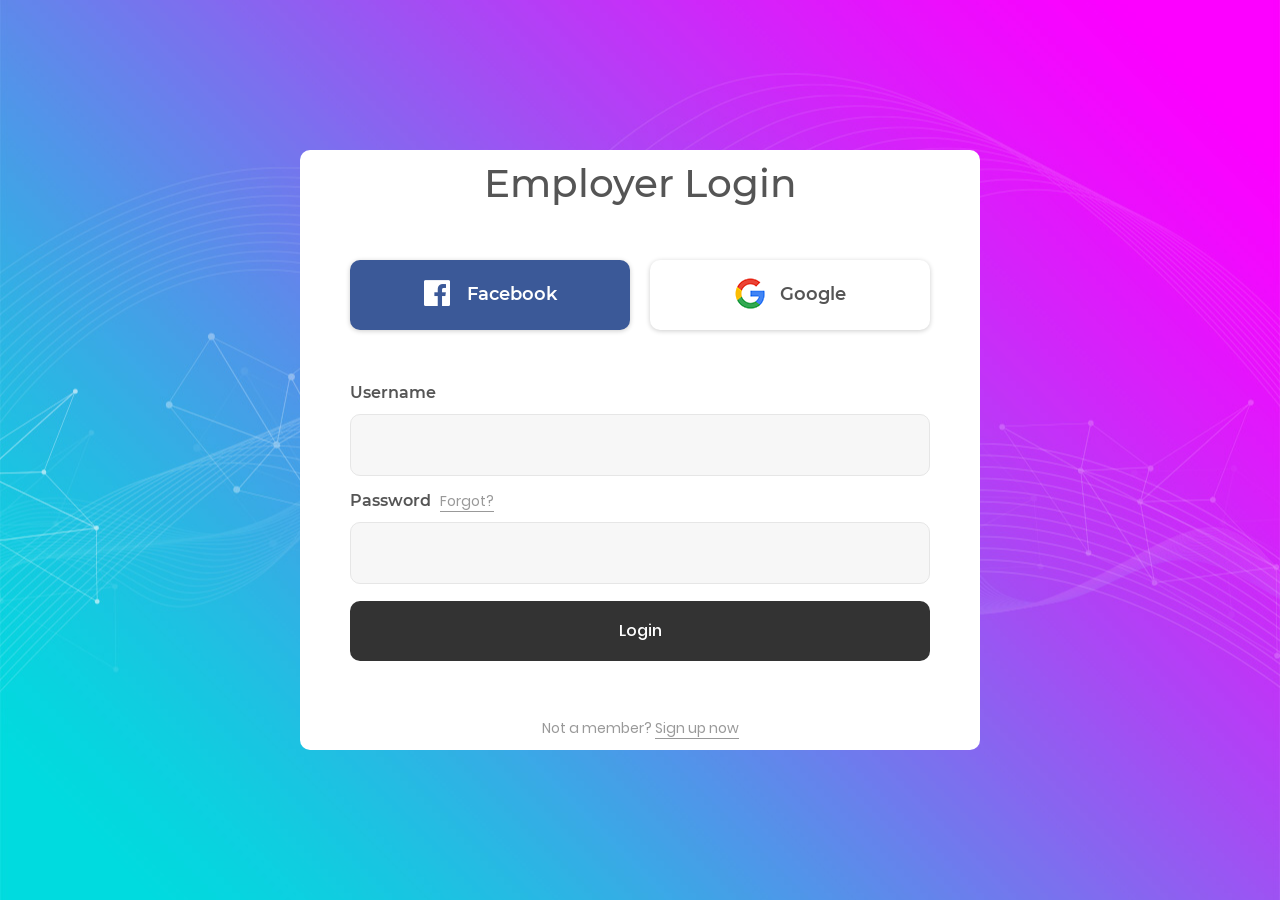
<file: recruiter_login.html>
<!DOCTYPE html>
<html lang="en">

<head>
  <title>Job Seeker Login</title>
  <meta charset="UTF-8">
  <meta name="viewport" content="width=device-width, initial-scale=1">
  <link rel="icon" type="image/png" href="Login/images/icons/favicon.ico" />
  
  <link rel="stylesheet" type="text/css" href="Login/vendor/bootstrap/css/bootstrap.min.css">
  
  <link rel="stylesheet" type="text/css" href="Login/fonts/font-awesome-4.7.0/css/font-awesome.min.css">
  
  <link rel="stylesheet" type="text/css" href="Login/fonts/Linearicons-Free-v1.0.0/icon-font.min.css">
  
  <link rel="stylesheet" type="text/css" href="Login/vendor/animate/animate.css">
  
  <link rel="stylesheet" type="text/css" href="Login/vendor/css-hamburgers/hamburgers.min.css">
  
  <link rel="stylesheet" type="text/css" href="Login/vendor/animsition/css/animsition.min.css">
  
  <link rel="stylesheet" type="text/css" href="Login/vendor/select2/select2.min.css">
  
  <link rel="stylesheet" type="text/css" href="Login/vendor/daterangepicker/daterangepicker.css">
  
  <link rel="stylesheet" type="text/css" href="Login/css/util.css">

  <link rel="stylesheet" type="text/css" href="Login/css/main.css">
  
</head>

<body>

  <div class="limiter">
    <div class="container-login100" style="background-image: url('Login/images/bg-01.jpg');">
      <div class="wrap-login100 p-l-50 p-r-50 p-t-10 p-b-10">
        <form class="login100-form validate-form flex-sb flex-w" action=index.html>
          <span class="login100-form-title p-b-53">
            Employer Login
          </span>

          <a href="#" class="btn-face m-b-20">
            <i class="fa fa-facebook-official"></i>
            Facebook
          </a>

          <a href="#" class="btn-google m-b-20">
            <img src="Login/images/icons/icon-google.png" alt="GOOGLE">
            Google
          </a>

          <div class="p-t-31 p-b-9">
            <span class="txt1">
              Username
            </span>
          </div>
          <div class="wrap-input100 validate-input" data-validate="Username is required">
            <input class="input100" type="text" name="username">
            <span class="focus-input100"></span>
          </div>

          <div class="p-t-13 p-b-9">
            <span class="txt1">
              Password
            </span>

            <a href="#" class="txt2 bo1 m-l-5">
              Forgot?
            </a>
          </div>
          <div class="wrap-input100 validate-input" data-validate="Password is required">
            <input class="input100" type="password" name="pass">
            <span class="focus-input100"></span>
          </div>

          <div class="container-login100-form-btn m-t-17">

            <button class="login100-form-btn">
              Login
            </button>

          </div>

          <div class="w-full text-center p-t-55">
            <span class="txt2">
              Not a member?
            </span>

            <a href="recruiter_signup.html" class="txt2 bo1">
              Sign up now
            </a>
          </div>
        </form>
      </div>
    </div>
  </div>


  <div id="dropDownSelect1"></div>

  <!--===============================================================================================-->
  <script src="Login/vendor/jquery/jquery-3.2.1.min.js"></script>
  <!--===============================================================================================-->
  <script src="Login/vendor/animsition/js/animsition.min.js"></script>
  <!--===============================================================================================-->
  <script src="Login/vendor/bootstrap/js/popper.js"></script>
  <script src="Login/vendor/bootstrap/js/bootstrap.min.js"></script>
  <!--===============================================================================================-->
  <script src="Login/vendor/select2/select2.min.js"></script>
  <!--===============================================================================================-->
  <script src="Login/vendor/daterangepicker/moment.min.js"></script>
  <script src="Login/vendor/daterangepicker/daterangepicker.js"></script>
  <!--===============================================================================================-->
  <script src="Login/vendor/countdowntime/countdowntime.js"></script>
  <!--===============================================================================================-->
  <script src="Login/js/main.js"></script>

</body>

</html>
</file>
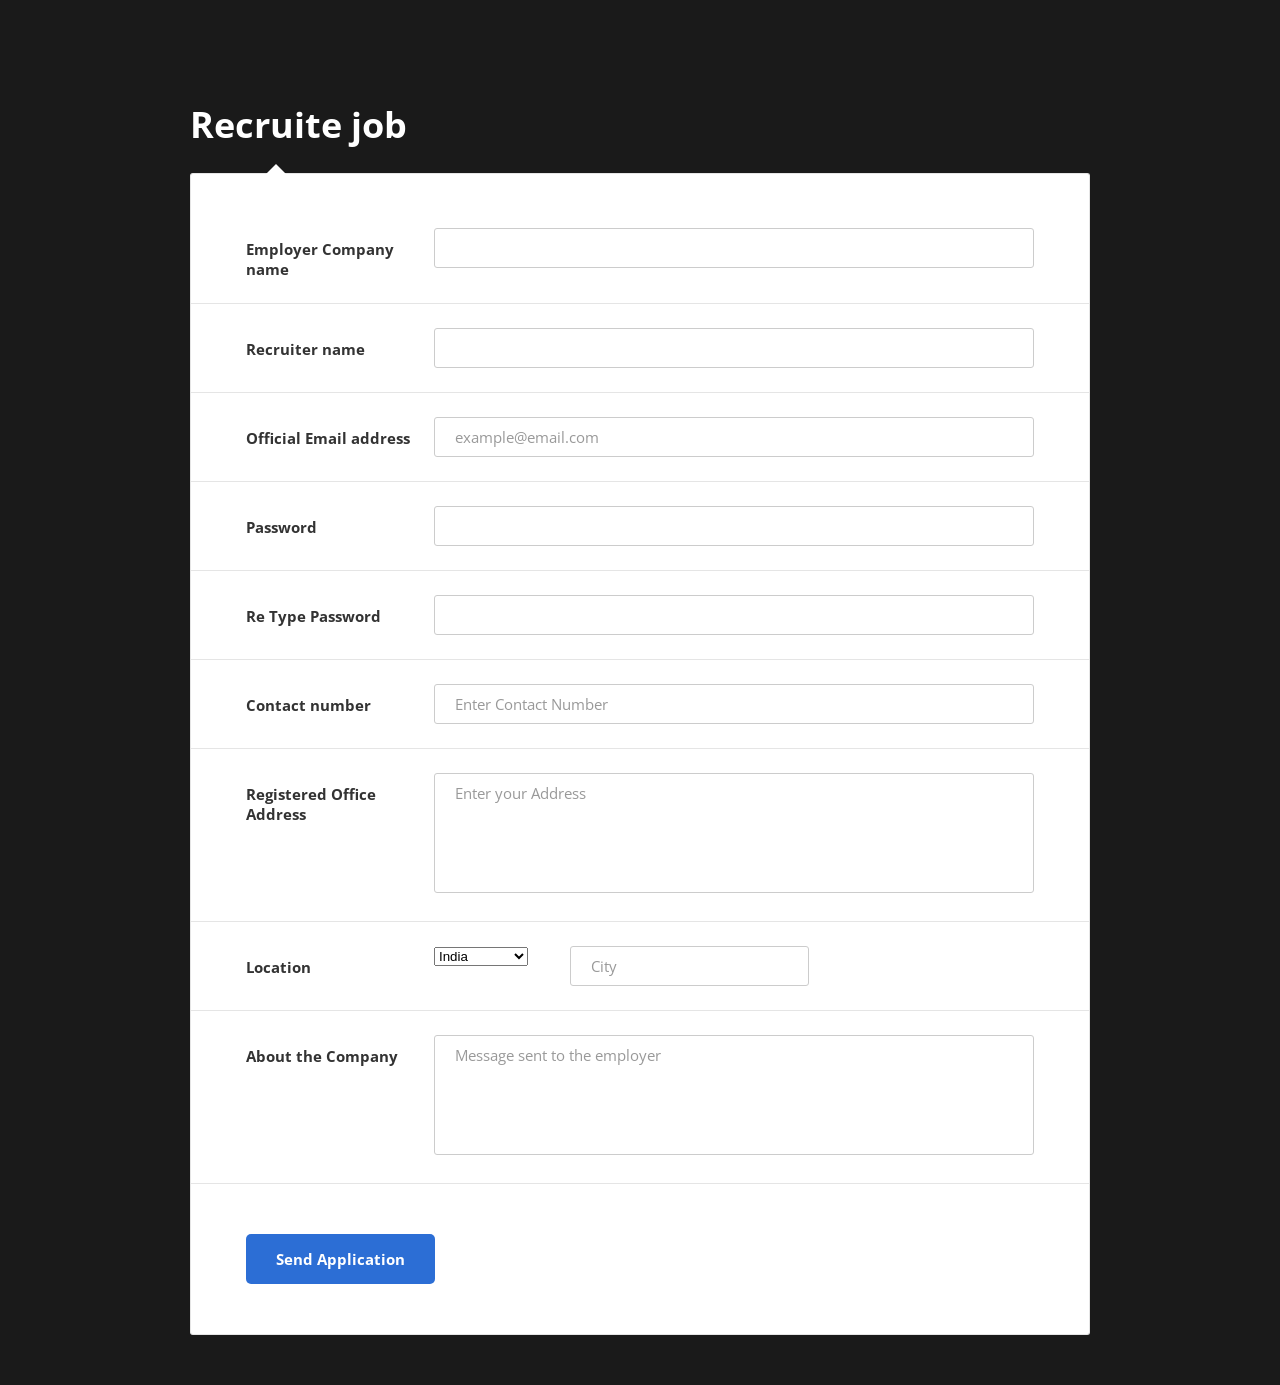
<file: recruiter_signup.html>
<!DOCTYPE html>
<html lang="en">

<head>
  <!-- Required meta tags-->
  <meta charset="UTF-8">
  <meta name="viewport" content="width=device-width, initial-scale=1, shrink-to-fit=no">
  <meta name="description" content="Workociti">
  <meta name="author" content="Workociti">
  <meta name="keywords" content="Workociti">

  <!-- Title Page-->
  <title>Employer Signup</title>

  <!-- Font special for pages-->
  <link href="https://fonts.googleapis.com/css?family=Open+Sans:300,300i,400,400i,600,600i,700,700i,800,800i" rel="stylesheet">

  <!-- Main CSS-->
  <link href="signup/css/main.css" rel="stylesheet" media="all">
</head>

<body>
  <div class="page-wrapper bg-dark p-t-100 p-b-50">
    <div class="wrapper wrapper--w900">
      <div class="card card-6">
        <div class="card-heading">
          <h2 class="title">Recruite job</h2>
        </div>
        <div class="card-body">
          <form method="POST">

            <!--Employer name-->
            <div class="form-row">
              <div class="name">Employer Company name</div>
              <div class="value">
                <input class="input--style-6" type="text" name="full_name">
              </div>
            </div>

            <!--Recruiter name-->
            <div class="form-row">
              <div class="name">Recruiter name</div>
              <div class="value">
                <input class="input--style-6" type="text" name="full_name">
              </div>
            </div>

            <!--email-->
            <div class="form-row">
              <div class="name">Official Email address</div>
              <div class="value">
                <div class="input-group">
                  <input class="input--style-6" type="email" name="email" placeholder="example@email.com" required>
                </div>
              </div>
            </div>

            <!--Password-->
            <div class="form-row">
              <div class="name">Password</div>
              <div class="value">
                <div class="input-group">
                  <input class="input--style-6" type="password" name="pass" id="password" placeholder="">
                </div>
              </div>
            </div>

            <!--Confirm Password-->
            <div class="form-row">
              <div class="name">Re Type Password</div>
              <div class="value">
                <div class="input-group">
                  <input class="input--style-6" type="password" name="repass" id="confirm_password" onkeyup="validatePassword();" placeholder="">
                </div>
              </div>
            </div>


            <!--Contact-->
            <div class="form-row">
              <div class="name">Contact number</div>
              <div class="value">
                <input class="input--style-6" type="tel" name="contact" placeholder="Enter Contact Number">
              </div>
            </div>


            <!--Current Address-->
            <div class="form-row">
              <div class="name">Registered Office Address</div>
              <div class="value">
                <div class="input-group">
                  <textarea class="textarea--style-6" name="address" placeholder="Enter your Address"></textarea>
                </div>
              </div>
            </div>


            <!--location-->
            <div class="form-row">
              <div class="name col-lg-2">Location</div>
              <div class="default-select" id="default-select">

                <select class="col-lg-6">
                  <option value="1">India</option>
                  <option value="1">Poland</option>
                  <option value="1">New Zeland</option>
                  <option value="1">Australia</option>

                </select>
              </div>
              <pre>     </pre>

              <div class="col-lg-4">
                <input class="input--style-6" type="text" name="city" placeholder="City">

              </div>
            </div>



            <div class="form-row">
              <div class="name">About the Company</div>
              <div class="value">
                <div class="input-group">
                  <textarea class="textarea--style-6" name="message" placeholder="Message sent to the employer"></textarea>
                </div>
              </div>
            </div>

          </form>
        </div>
        <div class="card-footer">
          <button class="btn btn--radius-2 btn--blue-2" type="submit">Send Application</button>
        </div>
      </div>
    </div>
  </div>

  <!-- Jquery JS-->
  <script src="signup/vendor/jquery/jquery.min.js"></script>

  <!--confirm password-->
  <script>
    var password = document.getElementById("password"),
      confirm_password = document.getElementById("confirm_password");

    function validatePassword() {
      if (password.value != confirm_password.value) {
        confirm_password.setCustomValidity("Passwords Don't Match");
      } else {
        confirm_password.setCustomValidity('');
      }
    }
  </script>

  <!-- Main JS-->
  <script src="signup/js/global.js"></script>

</body>

</html>
<!-- end document-->
</file>
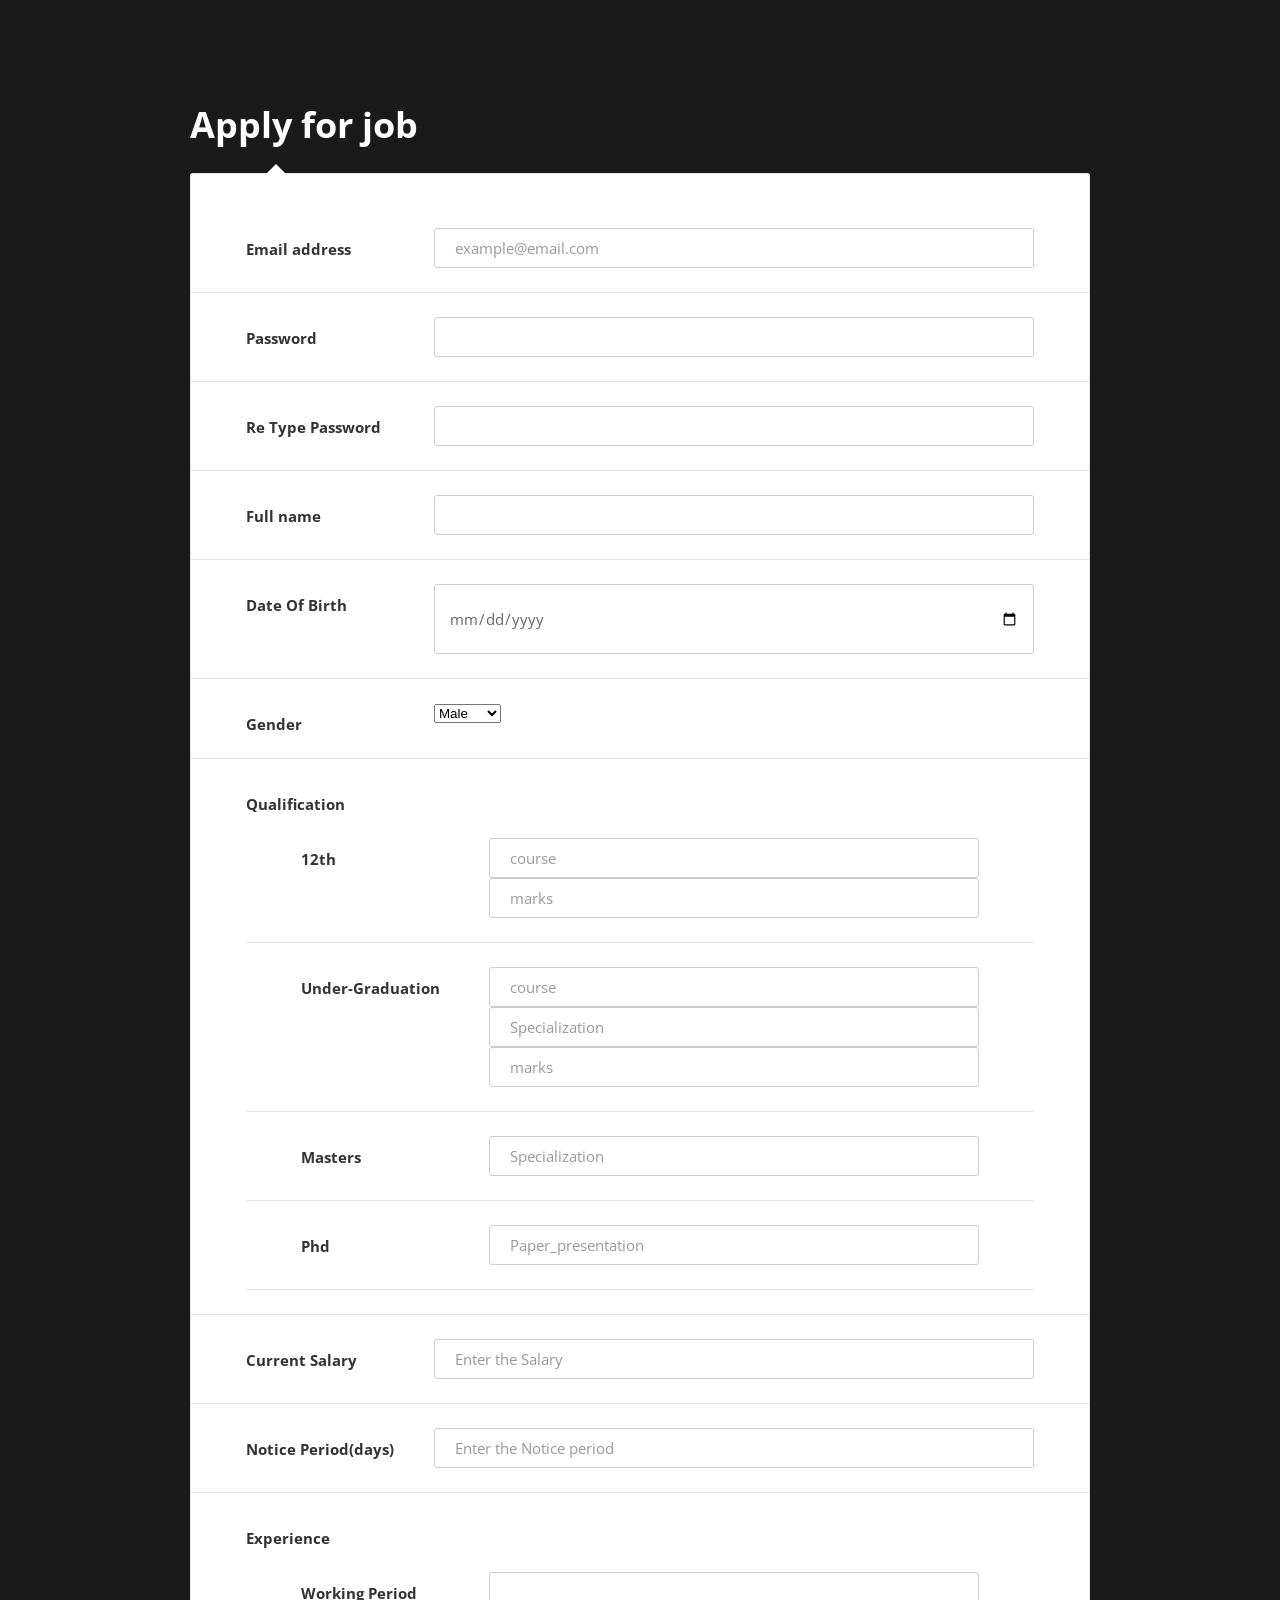
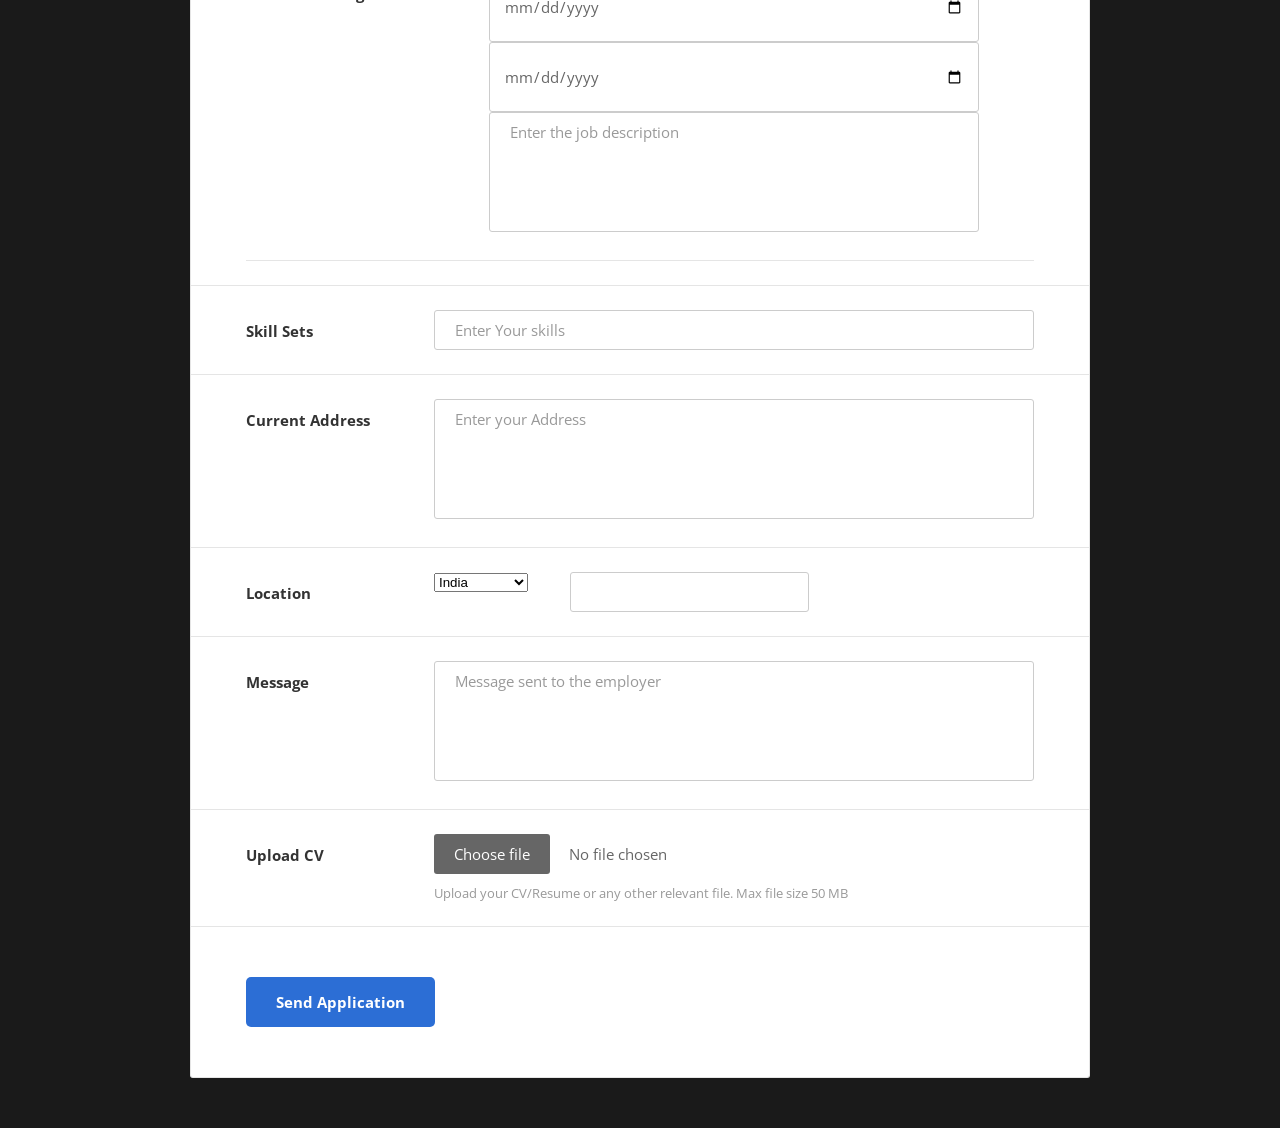
<file: user_signup.html>
<!DOCTYPE html>
<html lang="en">

<head>
  <!-- Required meta tags-->
  <meta charset="UTF-8">
  <meta name="viewport" content="width=device-width, initial-scale=1, shrink-to-fit=no">
  <meta name="description" content="Workociti">
  <meta name="author" content="Workociti">
  <meta name="keywords" content="Workociti">

  <!-- Title Page-->
  <title>Signup</title>

  <!-- Font special for pages-->
  <link href="https://fonts.googleapis.com/css?family=Open+Sans:300,300i,400,400i,600,600i,700,700i,800,800i" rel="stylesheet">

  <!-- Main CSS-->
  <link href="signup/css/main.css" rel="stylesheet" media="all">
</head>

<body>
  <div class="page-wrapper bg-dark p-t-100 p-b-50">
    <div class="wrapper wrapper--w900">
      <div class="card card-6">
        <div class="card-heading">
          <h2 class="title">Apply for job</h2>
        </div>
        <div class="card-body">
          <form method="POST">




            <!--email-->
            <div class="form-row">
              <div class="name">Email address</div>
              <div class="value">
                <div class="input-group">
                  <input class="input--style-6" type="email" name="email" placeholder="example@email.com" required>
                </div>
              </div>
            </div>

            <!--Password-->
            <div class="form-row">
              <div class="name">Password</div>
              <div class="value">
                <div class="input-group">
                  <input class="input--style-6" type="password" name="pass" id="password" placeholder="">
                </div>
              </div>
            </div>

            <!--Confirm Password-->
            <div class="form-row">
              <div class="name">Re Type Password</div>
              <div class="value">
                <div class="input-group">
                  <input class="input--style-6" type="password" name="repass" id="confirm_password" onkeyup="validatePassword();" placeholder="">
                </div>
              </div>
            </div>

            <!--name-->
            <div class="form-row">
              <div class="name">Full name</div>
              <div class="value">
                <input class="input--style-6" type="text" name="full_name">
              </div>
            </div>

            <!--DOB-->
            <div class="form-row">
              <div class="name">Date Of Birth</div>
              <div class="value">
                <input class="input--style-6" type="date" name="dob">
              </div>
            </div>

            <!--gender-->
            <div class="form-row">
              <div class="name col-lg-2">Gender</div>
              <div class="default-select" id="default-select">

                <select class="col-lg-10">
                  <option value="1">Male</option>
                  <option value="1">Female</option>
                </select>
              </div>
            </div>


            <div class="form-row">
              <div class="name">Qualification</div>
              <!--Qualification-->

              <div>
                <div class=" form-row">
                  <div class="name">12th</div>
                  <div class="value">
                    <input class="input--style-6" type="text" name="course" placeholder="course">
                    <input class="input--style-6" type="number" name="marks" placeholder="marks">
                  </div>
                </div>
                <div>
                  <div class=" form-row">
                    <div class="name">Under-Graduation</div>
                    <div class="value">
                      <input class="input--style-6" type="text" name="course" placeholder="course">
                      <input class="input--style-6" type="text" name="Specialization" placeholder="Specialization">
                      <input class="input--style-6" type="number" name="marks" placeholder="marks">
                    </div>
                  </div>
                </div>
                <div class=" form-row">
                  <div class="name">Masters</div>
                  <div class="value">
                    <input class="input--style-6" type="text" name="splecialization" placeholder="Specialization">
                    <!--  <input class="input-style-6" type="number" name="marks" placeholder="marks">-->
                  </div>
                </div>

                <div class=" form-row">
                  <div class="name">Phd</div>
                  <div class="value">
                    <input class="input--style-6" type="text" name="paper" placeholder="Paper_presentation">
                    <!--  <input class="input-style-6" type="number" name="marks" placeholder="marks">-->
                  </div>
                </div>
              </div>
            </div>
            <!--end of Qualification-->

            <!--Salary-->
            <div class="form-row">
              <div class="name">Current Salary</div>
              <div class="value">
                <div class="input-group">
                  <input class="input--style-6" name="Salary" type="number" placeholder="Enter the Salary"></input>
                </div>
              </div>
            </div>

            <!--Notice period-->
            <div class="form-row">
              <div class="name">Notice Period(days)</div>
              <div class="value">
                <div class="input-group">
                  <input class="input--style-6" name="notice" type="number" placeholder="Enter the Notice period"></input>
                </div>
              </div>
            </div>

            <div class="form-row">
              <div class="name">Experience</div>
              <!--experience-->

              <div>
                <div class=" form-row">
                  <div class="name">Working Period</div>
                  <div class="value">

                    <input class="input--style-6" type="date" name="from">

                    <input class="input--style-6" type="date" name="to">
                    <textarea class="textarea--style-6" name="job_description" placeholder="Enter the job description"></textarea>





                  </div>
                </div>



              </div>

            </div>
            <!--Skill Sets-->
            <div class="form-row">
              <div class="name">Skill Sets</div>
              <div class="value">
                <input class="input--style-6" type="text" name="skill" placeholder="Enter Your skills">
              </div>
            </div>


            <!--Current Address-->
            <div class="form-row">
              <div class="name">Current Address</div>
              <div class="value">
                <div class="input-group">
                  <textarea class="textarea--style-6" name="address" placeholder="Enter your Address"></textarea>
                </div>
              </div>
            </div>


            <!--location-->
            <div class="form-row">
              <div class="name col-lg-2">Location</div>
              <div class="default-select" id="default-select">

                <select class="col-lg-6">
                  <option value="1">India</option>
                  <option value="1">Poland</option>
                  <option value="1">New Zeland</option>
                  <option value="1">Australia</option>

                </select>
              </div>
              <pre>     </pre>

              <div class="col-lg-4">
                <input class="input--style-6" type="text" name="city">

              </div>
            </div>



            <div class="form-row">
              <div class="name">Message</div>
              <div class="value">
                <div class="input-group">
                  <textarea class="textarea--style-6" name="message" placeholder="Message sent to the employer"></textarea>
                </div>
              </div>
            </div>
            <div class="form-row">
              <div class="name">Upload CV</div>
              <div class="value">
                <div class="input-group js-input-file">
                  <input class="input-file" type="file" name="file_cv" id="file">
                  <label class="label--file" for="file">Choose file</label>
                  <span class="input-file__info">No file chosen</span>
                </div>
                <div class="label--desc">Upload your CV/Resume or any other relevant file. Max file size 50 MB</div>
              </div>
            </div>
          </form>
        </div>
        <div class="card-footer">
          <button class="btn btn--radius-2 btn--blue-2" type="submit">Send Application</button>
        </div>
      </div>
    </div>
  </div>

  <!-- Jquery JS-->
  <script src="signup/vendor/jquery/jquery.min.js"></script>

  <!--confirm password-->
  <script>
    var password = document.getElementById("password"),
      confirm_password = document.getElementById("confirm_password");

    function validatePassword() {
      if (password.value != confirm_password.value) {
        confirm_password.setCustomValidity("Passwords Don't Match");
      } else {
        confirm_password.setCustomValidity('');
      }
    }
  </script>

  <!-- Main JS-->
  <script src="signup/js/global.js"></script>

</body>

</html>
<!-- end document-->
</file>
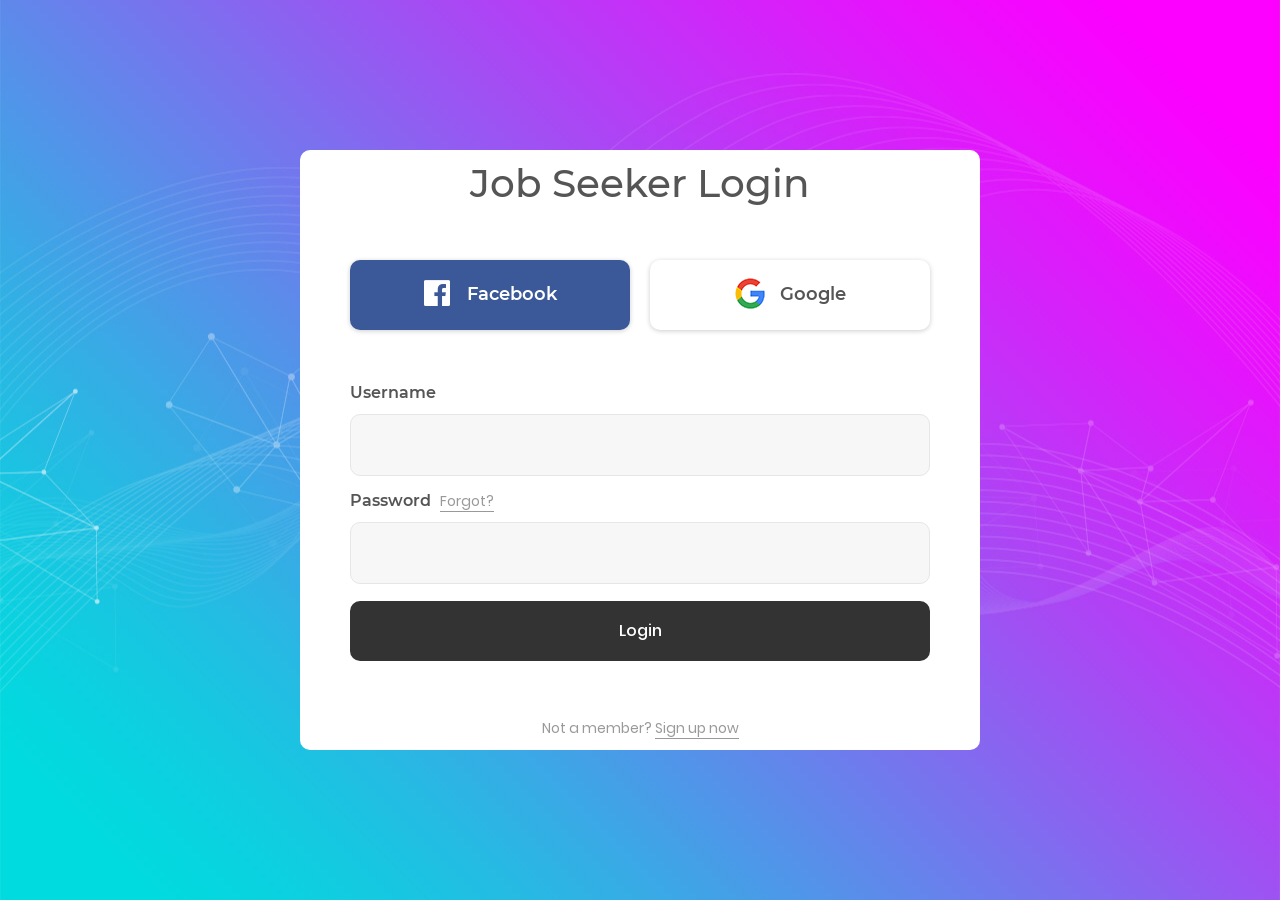
<file: userlogin.html>
<!DOCTYPE html>
<html lang="en">

<head>
	<title>Job Seeker Login</title>
	<meta charset="UTF-8">
	<meta name="viewport" content="width=device-width, initial-scale=1">
	<!--===============================================================================================-->
	<link rel="icon" type="image/png" href="Login/images/icons/favicon.ico" />
	<!--===============================================================================================-->
	<link rel="stylesheet" type="text/css" href="Login/vendor/bootstrap/css/bootstrap.min.css">
	<!--===============================================================================================-->
	<link rel="stylesheet" type="text/css" href="Login/fonts/font-awesome-4.7.0/css/font-awesome.min.css">
	<!--===============================================================================================-->
	<link rel="stylesheet" type="text/css" href="Login/fonts/Linearicons-Free-v1.0.0/icon-font.min.css">
	<!--===============================================================================================-->
	<link rel="stylesheet" type="text/css" href="Login/vendor/animate/animate.css">
	<!--===============================================================================================-->
	<link rel="stylesheet" type="text/css" href="Login/vendor/css-hamburgers/hamburgers.min.css">
	<!--===============================================================================================-->
	<link rel="stylesheet" type="text/css" href="Login/vendor/animsition/css/animsition.min.css">
	<!--===============================================================================================-->
	<link rel="stylesheet" type="text/css" href="Login/vendor/select2/select2.min.css">
	<!--===============================================================================================-->
	<link rel="stylesheet" type="text/css" href="Login/vendor/daterangepicker/daterangepicker.css">
	<!--===============================================================================================-->
	<link rel="stylesheet" type="text/css" href="Login/css/util.css">
	<link rel="stylesheet" type="text/css" href="Login/css/main.css">
	<!--===============================================================================================-->
</head>

<body>

	<div class="limiter">
		<div class="container-login100" style="background-image: url('Login/images/bg-01.jpg');">
			<div class="wrap-login100 p-l-50 p-r-50 p-t-10 p-b-10">
				<form class="login100-form validate-form flex-sb flex-w" action=index.html>
					<span class="login100-form-title p-b-53">
						Job Seeker Login
					</span>

					<a href="#" class="btn-face m-b-20">
						<i class="fa fa-facebook-official"></i>
						Facebook
					</a>

					<a href="#" class="btn-google m-b-20">
						<img src="Login/images/icons/icon-google.png" alt="GOOGLE">
						Google
					</a>

					<div class="p-t-31 p-b-9">
						<span class="txt1">
							Username
						</span>
					</div>
					<div class="wrap-input100 validate-input" data-validate="Username is required">
						<input class="input100" type="text" name="username">
						<span class="focus-input100"></span>
					</div>

					<div class="p-t-13 p-b-9">
						<span class="txt1">
							Password
						</span>

						<a href="#" class="txt2 bo1 m-l-5">
							Forgot?
						</a>
					</div>
					<div class="wrap-input100 validate-input" data-validate="Password is required">
						<input class="input100" type="password" name="pass">
						<span class="focus-input100"></span>
					</div>

					<div class="container-login100-form-btn m-t-17">

						<button class="login100-form-btn">
							Login
						</button>

					</div>

					<div class="w-full text-center p-t-55">
						<span class="txt2">
							Not a member?
						</span>

						<a href="user_signup.html" class="txt2 bo1">
							Sign up now
						</a>
					</div>
				</form>
			</div>
		</div>
	</div>


	<div id="dropDownSelect1"></div>

	<!--===============================================================================================-->
	<script src="Login/vendor/jquery/jquery-3.2.1.min.js"></script>
	<!--===============================================================================================-->
	<script src="Login/vendor/animsition/js/animsition.min.js"></script>
	<!--===============================================================================================-->
	<script src="Login/vendor/bootstrap/js/popper.js"></script>
	<script src="Login/vendor/bootstrap/js/bootstrap.min.js"></script>
	<!--===============================================================================================-->
	<script src="Login/vendor/select2/select2.min.js"></script>
	<!--===============================================================================================-->
	<script src="Login/vendor/daterangepicker/moment.min.js"></script>
	<script src="Login/vendor/daterangepicker/daterangepicker.js"></script>
	<!--===============================================================================================-->
	<script src="Login/vendor/countdowntime/countdowntime.js"></script>
	<!--===============================================================================================-->
	<script src="Login/js/main.js"></script>

</body>

</html>
</file>
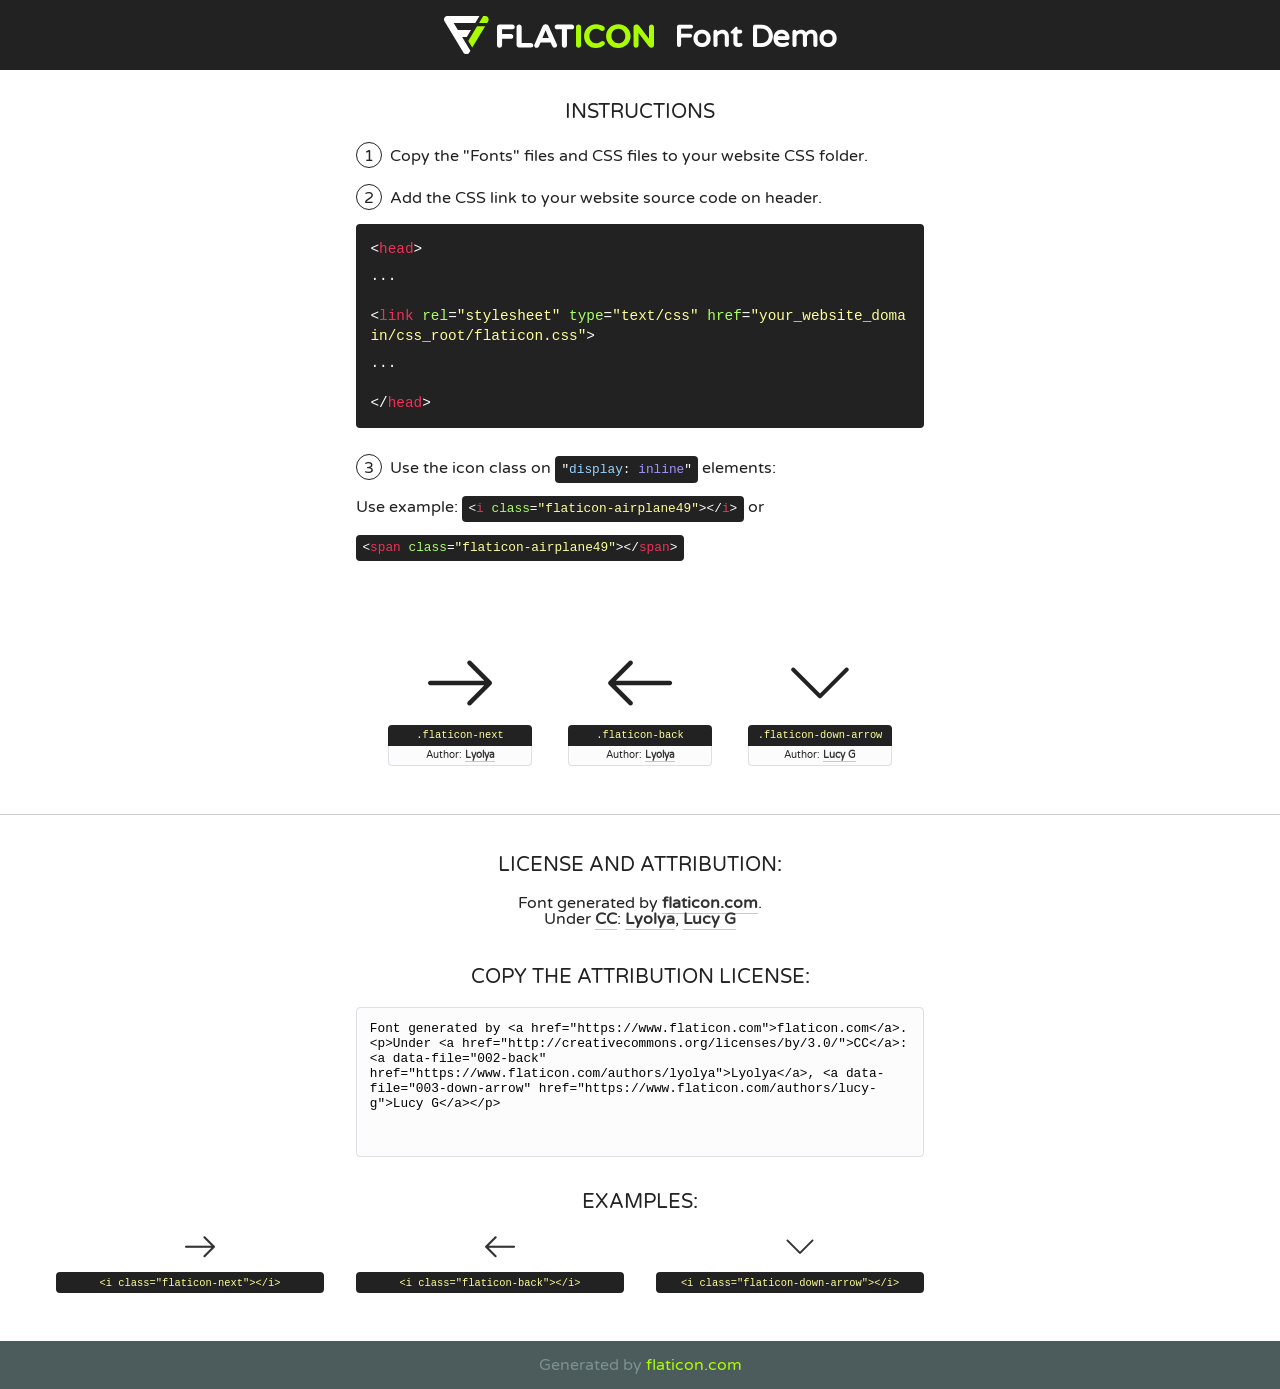
<file: assets/fonts/flat-icon/flaticon.html>
<!DOCTYPE html>
<!--
  Flaticon icon font: Flaticon
  Creation date: 18/12/2018 12:08
-->
<html>
<!DOCTYPE html>
<html>

<head>
    <title>Flaticon WebFont</title>
    <link href="http://fonts.googleapis.com/css?family=Varela+Round" rel="stylesheet" type="text/css" />
    <link rel="stylesheet" type="text/css" href="flaticon.css">
    <meta charset="UTF-8">
    <style>
    html, body, div, span, applet, object, iframe,
    h1, h2, h3, h4, h5, h6, p, blockquote, pre,
    a, abbr, acronym, address, big, cite, code,
    del, dfn, em, img, ins, kbd, q, s, samp,
    small, strike, strong, sub, sup, tt, var,
    b, u, i, center,
    dl, dt, dd, ol, ul, li,
    fieldset, form, label, legend,
    table, caption, tbody, tfoot, thead, tr, th, td,
    article, aside, canvas, details, embed, 
    figure, figcaption, footer, header, hgroup, 
    menu, nav, output, ruby, section, summary,
    time, mark, audio, video {
        margin: 0;
        padding: 0;
        border: 0;
        font-size: 100%;
        font: inherit;
        vertical-align: baseline;
    }
    /* HTML5 display-role reset for older browsers */
    article, aside, details, figcaption, figure, 
    footer, header, hgroup, menu, nav, section {
        display: block;
    }
    body {
        line-height: 1;
    }
    ol, ul {
        list-style: none;
    }
    blockquote, q {
        quotes: none;
    }
    blockquote:before, blockquote:after,
    q:before, q:after {
        content: '';
        content: none;
    }
    table {
        border-collapse: collapse;
        border-spacing: 0;
    }
    body {
        font-family: 'Varela Round', Helvetica, Arial, sans-serif;
        font-size: 16px;
        color: #222;
    }
    a {
        color: #333;
        border-bottom: 1px solid #a9fd00;
        font-weight: bold;
        text-decoration: none;
    }
    * {
        -moz-box-sizing: border-box;
        -webkit-box-sizing: border-box;
        box-sizing: border-box;
        margin: 0;
        padding: 0;
    }
    [class^="flaticon-"]:before, [class*=" flaticon-"]:before, [class^="flaticon-"]:after, [class*=" flaticon-"]:after {
        font-family: Flaticon;
        font-size: 30px;
        font-style: normal;
        margin-left: 20px;
        color: #333;
    }
    .wrapper {
        max-width: 600px;
        margin: auto;
        padding: 0 1em;
    }
    .title {
        font-size: 1.25em;
        text-align: center;
        margin-bottom: 1em;
        text-transform: uppercase;
    }
    header {
        text-align: center;
        background-color: #222;
        color: #fff;
        padding: 1em;
    }
    header .logo {
        width: 210px;
        height: 38px;
        display: inline-block;
        vertical-align: middle;
        margin-right: 1em;
        border: none;
    }
    header strong {
        font-size: 1.95em;
        font-weight: bold;
        vertical-align: middle;
        margin-top: 5px;
        display: inline-block;
    }
    .demo {
        margin: 2em auto;
        line-height: 1.25em;
    }
    .demo ul li {
        margin-bottom: 1em;
    }
    .demo ul li .num {
        color: #222;
        border-radius: 20px;
        display: inline-block;
        width: 26px;
        padding: 3px;
        height: 26px;
        text-align: center;
        margin-right: 0.5em;
        border: 1px solid #222;
    }
    .demo ul li code {
        background-color: #222;
        border-radius: 4px;
        padding: 0.25em 0.5em;
        display: inline-block;
        color: #fff;
        font-family: Consolas,Monaco,Lucida Console,Liberation Mono,DejaVu Sans Mono,Bitstream Vera Sans Mono,Courier New, monospace;
        font-weight: lighter;
        margin-top: 1em;
        font-size: 0.8em;
        word-break: break-all;
    }
    .demo ul li code.big {
        padding: 1em;
        font-size: 0.9em;
    }
    .demo ul li code .red {
        color: #EF3159;
    }
    .demo ul li code .green {
        color: #ACFF65;
    }
    .demo ul li code .yellow {
        color: #FFFF99;
    }
    .demo ul li code .blue {
        color: #99D3FF;
    }
    .demo ul li code .purple {
        color: #A295FF;
    }
    .demo ul li code .dots {
        margin-top: 0.5em;
        display: block;
    }
    #glyphs {
        border-bottom: 1px solid #ccc;
        padding: 2em 0;
        text-align: center;
    }
    .glyph {
        display: inline-block;
        width: 9em;
        margin: 1em;
        text-align: center;
        vertical-align: top;
        background: #FFF;
    }
    .glyph .glyph-icon {
        padding: 10px;
        display: block;
        font-family:"Flaticon";
        font-size: 64px;
        line-height: 1;
    }
    .glyph .glyph-icon:before {
        font-size: 64px;
        color: #222;
        margin-left: 0;
    }
    .class-name {
        font-size: 0.65em;
        background-color: #222;
        color: #fff;
        border-radius: 4px 4px 0 0;
        padding: 0.5em;
        color: #FFFF99;
        font-family: Consolas,Monaco,Lucida Console,Liberation Mono,DejaVu Sans Mono,Bitstream Vera Sans Mono,Courier New, monospace;
    }
    .author-name {
        font-size: 0.6em;
        background-color: #fcfcfd;
        border: 1px solid #DEDEE4;
        border-top: 0;
        border-radius: 0 0 4px 4px;
        padding: 0.5em;
    }
    .class-name:last-child {
        font-size: 10px;
        color:#888;
    }
    .class-name:last-child a {
        font-size: 10px;
        color:#555;
    }
    .class-name:last-child a:hover {
        color:#a9fd00;
    }
    .glyph > input {
        display: block;
        width: 100px;
        margin: 5px auto;
        text-align: center;
        font-size: 12px;
        cursor: text;
    }
    .glyph > input.icon-input {
        font-family:"Flaticon";
        font-size: 16px;
        margin-bottom: 10px;
    }
    .attribution .title {
        margin-top: 2em;
    }
    .attribution textarea {
        background-color: #fcfcfd;
        padding: 1em;
        border: none;
        box-shadow: none;
        border: 1px solid #DEDEE4;
        border-radius: 4px;
        resize: none;
        width: 100%;
        height: 150px;
        font-size: 0.8em;
        font-family: Consolas,Monaco,Lucida Console,Liberation Mono,DejaVu Sans Mono,Bitstream Vera Sans Mono,Courier New, monospace;
        -webkit-appearance: none;
    }
    .iconsuse {
        margin: 2em auto;
        text-align: center;
        max-width: 1200px;
    }
    .iconsuse:after {
        content: '';
        display: table;
        clear: both;
    }
    .iconsuse .image {
        float: left;
        width: 25%;
        padding: 0 1em;
    }
    .iconsuse .image p {
        margin-bottom: 1em;
    }
    .iconsuse .image span {
        display: block;
        font-size: 0.65em;
        background-color: #222;
        color: #fff;
        border-radius: 4px;
        padding: 0.5em;
        color: #FFFF99;
        margin-top: 1em;
        font-family: Consolas,Monaco,Lucida Console,Liberation Mono,DejaVu Sans Mono,Bitstream Vera Sans Mono,Courier New, monospace;
    }
    #footer {
        text-align: center;
        background-color: #4C5B5C;
        color: #7c9192;
        padding: 1em;
    }
    #footer a {
        border: none;
        color: #a9fd00;
        font-weight: normal;
    }
    @media (max-width: 960px) {
        .iconsuse .image {
            width: 50%;
        }
    }
    @media (max-width: 560px) {
        .iconsuse .image {
            width: 100%;
        }
    }
    </style>
</head>

<body class="characters-off">

    <header>
        <a href="https://www.flaticon.com" target="_blank" class="logo">
            <svg version="1.1" xmlns="http://www.w3.org/2000/svg" xmlns:xlink="http://www.w3.org/1999/xlink" xmlns:a="http://ns.adobe.com/AdobeSVGViewerExtensions/3.0/" viewBox="0 0 560.875 102.036" enable-background="new 0 0 560.875 102.036" xml:space="preserve">
                <defs>
                </defs>
                <g>
                    <g class="letters">
                        <path fill="#ffffff" d="M141.596,29.675c0-3.777,2.985-6.767,6.764-6.767h34.438c3.426,0,6.15,2.728,6.15,6.15
                        c0,3.43-2.724,6.149-6.15,6.149h-27.674v13.091h23.719c3.429,0,6.151,2.724,6.151,6.15c0,3.43-2.723,6.149-6.151,6.149h-23.719
                        v17.574c0,3.773-2.986,6.761-6.764,6.761c-3.779,0-6.764-2.989-6.764-6.761V29.675z"></path>
                        <path fill="#ffffff" d="M193.844,29.149c0-3.781,2.985-6.767,6.764-6.767c3.776,0,6.763,2.985,6.763,6.767v42.957h25.039
                        c3.426,0,6.149,2.726,6.149,6.153c0,3.425-2.723,6.15-6.149,6.15h-31.802c-3.779,0-6.764-2.986-6.764-6.768V29.149z"></path>
                        <path fill="#ffffff" d="M241.891,75.71l21.438-48.407c1.492-3.341,4.215-5.357,7.906-5.357h0.792
                        c3.686,0,6.323,2.017,7.815,5.357l21.439,48.407c0.436,0.967,0.701,1.845,0.701,2.723c0,3.602-2.809,6.501-6.414,6.501
                        c-3.161,0-5.269-1.845-6.499-4.655l-4.132-9.661h-27.059l-4.301,10.102c-1.144,2.631-3.426,4.214-6.237,4.214
                        c-3.517,0-6.24-2.81-6.24-6.325C241.1,77.64,241.451,76.677,241.891,75.71z M279.932,58.666l-8.521-20.297l-8.526,20.297H279.932
                        z"></path>
                        <path fill="#ffffff" d="M314.864,35.387H301.86c-3.429,0-6.239-2.813-6.239-6.238c0-3.429,2.811-6.24,6.239-6.24h39.533
                        c3.426,0,6.237,2.811,6.237,6.24c0,3.425-2.811,6.238-6.237,6.238h-13.001v42.785c0,3.773-2.99,6.761-6.764,6.761
                        c-3.779,0-6.764-2.989-6.764-6.761V35.387z"></path>
                        <path fill="#A9FD00" d="M352.615,29.149c0-3.781,2.985-6.767,6.767-6.767c3.774,0,6.761,2.985,6.761,6.767v49.024
                        c0,3.773-2.987,6.761-6.761,6.761c-3.781,0-6.767-2.989-6.767-6.761V29.149z"></path>
                        <path fill="#A9FD00" d="M374.132,53.836v-0.179c0-17.481,13.178-31.801,32.065-31.801c9.22,0,15.459,2.458,20.557,6.238
                        c1.402,1.054,2.637,2.985,2.637,5.357c0,3.692-2.985,6.59-6.681,6.59c-1.845,0-3.071-0.702-4.044-1.319
                        c-3.776-2.813-7.729-4.393-12.562-4.393c-10.364,0-17.831,8.611-17.831,19.154v0.173c0,10.542,7.291,19.329,17.831,19.329
                        c5.715,0,9.492-1.756,13.359-4.834c1.049-0.874,2.458-1.491,4.039-1.491c3.429,0,6.325,2.813,6.325,6.236
                        c0,2.106-1.056,3.78-2.282,4.834c-5.539,4.834-12.036,7.733-21.878,7.733C387.572,85.464,374.132,71.493,374.132,53.836z"></path>
                        <path fill="#A9FD00" d="M433.009,53.836v-0.179c0-17.481,13.79-31.801,32.766-31.801c18.981,0,32.592,14.143,32.592,31.628v0.173
                        c0,17.483-13.785,31.807-32.769,31.807C446.625,85.464,433.009,71.32,433.009,53.836z M484.224,53.836v-0.179
                        c0-10.539-7.725-19.326-18.626-19.326c-10.893,0-18.449,8.611-18.449,19.154v0.173c0,10.542,7.73,19.329,18.626,19.329
                        C476.676,72.986,484.224,64.378,484.224,53.836z"></path>
                        <path fill="#A9FD00" d="M506.233,29.321c0-3.774,2.99-6.763,6.767-6.763h1.401c3.252,0,5.183,1.583,7.029,3.953l26.093,34.265
                        V29.059c0-3.692,2.99-6.677,6.681-6.677c3.683,0,6.671,2.985,6.671,6.677v48.934c0,3.78-2.987,6.765-6.764,6.765h-0.436
                        c-3.257,0-5.188-1.581-7.034-3.953l-27.056-35.492v32.944c0,3.687-2.985,6.676-6.678,6.676c-3.683,0-6.673-2.989-6.673-6.676
                        V29.321z"></path>
                    </g>
                    <g class="insignia">
                        <path fill="#ffffff" d="M48.372,56.137h12.517l11.156-18.537H37.186L25.688,18.539h57.825L94.668,0H9.271
                        C5.925,0,2.842,1.801,1.198,4.716c-1.644,2.907-1.593,6.482,0.134,9.343l50.38,83.501c1.678,2.781,4.689,4.476,7.938,4.476
                        c3.246,0,6.257-1.695,7.935-4.476l2.898-4.804L48.372,56.137z"></path>
                        <g class="i">
                            <path fill="#A9FD00" d="M93.575,18.539h0.031v0.004l21.652,0.004l2.705-4.488c1.727-2.861,1.778-6.436,0.133-9.343
                            C116.454,1.801,113.371,0,110.026,0h-5.294L93.575,18.539z"></path>
                            <polygon fill="#A9FD00" points="88.291,27.356 64.725,66.486 75.519,84.404 109.942,27.356"></polygon>
                        </g>
                    </g>
                </g>
            </svg>
        </a>
        <strong>Font Demo</strong>
    </header>


    <section class="demo wrapper">

        <p class="title">Instructions</p>

        <ul>
            <li>
                <span class="num">1</span>Copy the "Fonts" files and CSS files to your website CSS folder.
            </li>
            <li>
                <span class="num">2</span>Add the CSS link to your website source code on header.
                <code class="big">
                    &lt;<span class="red">head</span>&gt;
                    <br/><span class="dots">...</span>
                    <br/>&lt;<span class="red">link</span> <span class="green">rel</span>=<span class="yellow">"stylesheet"</span> <span class="green">type</span>=<span class="yellow">"text/css"</span> <span class="green">href</span>=<span class="yellow">"your_website_domain/css_root/flaticon.css"</span>&gt;
                    <br/><span class="dots">...</span>
                    <br/>&lt;/<span class="red">head</span>&gt;
                </code>
            </li>

            <li>
                <p>
                    <span class="num">3</span>Use the icon class on <code>"<span class="blue">display</span>:<span class="purple"> inline</span>"</code> elements:
                    <br />
                    Use example: <code>&lt;<span class="red">i</span> <span class="green">class</span>=<span class="yellow">&quot;flaticon-airplane49&quot;</span>&gt;&lt;/<span class="red">i</span>&gt;</code> or <code>&lt;<span class="red">span</span> <span class="green">class</span>=<span class="yellow">&quot;flaticon-airplane49&quot;</span>&gt;&lt;/<span class="red">span</span>&gt;</code>
            </li>
        </ul>

    </section>




   <section id="glyphs">          
    
      
        <div class="glyph"><div class="glyph-icon flaticon-next"></div>
            <div class="class-name">.flaticon-next</div>
            <div class="author-name">Author: <a data-file="001-next" href="https://www.flaticon.com/authors/lyolya">Lyolya</a> </div> 
        </div>        
        
        <div class="glyph"><div class="glyph-icon flaticon-back"></div>
            <div class="class-name">.flaticon-back</div>
            <div class="author-name">Author: <a data-file="002-back" href="https://www.flaticon.com/authors/lyolya">Lyolya</a> </div> 
        </div>        
        
        <div class="glyph"><div class="glyph-icon flaticon-down-arrow"></div>
            <div class="class-name">.flaticon-down-arrow</div>
            <div class="author-name">Author: <a data-file="003-down-arrow" href="https://www.flaticon.com/authors/lucy-g">Lucy G</a> </div> 
        </div>        
        

    </section>



    <section class="attribution wrapper"   style="text-align:center;">

      <div class="title">License and attribution:</div><div class="attrDiv">Font generated by <a href="https://www.flaticon.com">flaticon.com</a>. <div><p>Under <a href="http://creativecommons.org/licenses/by/3.0/">CC</a>: <a data-file="002-back" href="https://www.flaticon.com/authors/lyolya">Lyolya</a>, <a data-file="003-down-arrow" href="https://www.flaticon.com/authors/lucy-g">Lucy G</a></p>  </div>
      </div>
      <div class="title">Copy the Attribution License:</div>

    <textarea onclick="this.focus();this.select();">Font generated by &lt;a href=&quot;https://www.flaticon.com&quot;&gt;flaticon.com&lt;/a&gt;. <p>Under <a href="http://creativecommons.org/licenses/by/3.0/">CC</a>: <a data-file="002-back" href="https://www.flaticon.com/authors/lyolya">Lyolya</a>, <a data-file="003-down-arrow" href="https://www.flaticon.com/authors/lucy-g">Lucy G</a></p>  
     </textarea>

    </section>

    <section class="iconsuse">

          <div class="title">Examples:</div>            
             
            <div class="image">
                <p>
                    <i class="glyph-icon flaticon-next"></i> 
                    <span>&lt;i class=&quot;flaticon-next&quot;&gt;&lt;/i&gt;</span>
                </p>
            </div>
            
            <div class="image">
                <p>
                    <i class="glyph-icon flaticon-back"></i> 
                    <span>&lt;i class=&quot;flaticon-back&quot;&gt;&lt;/i&gt;</span>
                </p>
            </div>
            
            <div class="image">
                <p>
                    <i class="glyph-icon flaticon-down-arrow"></i> 
                    <span>&lt;i class=&quot;flaticon-down-arrow&quot;&gt;&lt;/i&gt;</span>
                </p>
            </div>
                       
        </div>
                            
    </section>

<div id="footer">
    <div>Generated by <a href="https://www.flaticon.com">flaticon.com</a>
    </div>
</div>



</body>
</html>
</file>
<file: Login/vendor/daterangepicker/daterangepicker.css>
.daterangepicker {
  position: absolute;
  color: inherit;
  background-color: #fff;
  border-radius: 4px;
  width: 278px;
  padding: 4px;
  margin-top: 1px;
  top: 100px;
  left: 20px;
  /* Calendars */ }
  .daterangepicker:before, .daterangepicker:after {
    position: absolute;
    display: inline-block;
    border-bottom-color: rgba(0, 0, 0, 0.2);
    content: ''; }
  .daterangepicker:before {
    top: -7px;
    border-right: 7px solid transparent;
    border-left: 7px solid transparent;
    border-bottom: 7px solid #ccc; }
  .daterangepicker:after {
    top: -6px;
    border-right: 6px solid transparent;
    border-bottom: 6px solid #fff;
    border-left: 6px solid transparent; }
  .daterangepicker.opensleft:before {
    right: 9px; }
  .daterangepicker.opensleft:after {
    right: 10px; }
  .daterangepicker.openscenter:before {
    left: 0;
    right: 0;
    width: 0;
    margin-left: auto;
    margin-right: auto; }
  .daterangepicker.openscenter:after {
    left: 0;
    right: 0;
    width: 0;
    margin-left: auto;
    margin-right: auto; }
  .daterangepicker.opensright:before {
    left: 9px; }
  .daterangepicker.opensright:after {
    left: 10px; }
  .daterangepicker.dropup {
    margin-top: -5px; }
    .daterangepicker.dropup:before {
      top: initial;
      bottom: -7px;
      border-bottom: initial;
      border-top: 7px solid #ccc; }
    .daterangepicker.dropup:after {
      top: initial;
      bottom: -6px;
      border-bottom: initial;
      border-top: 6px solid #fff; }
  .daterangepicker.dropdown-menu {
    max-width: none;
    z-index: 3001; }
  .daterangepicker.single .ranges, .daterangepicker.single .calendar {
    float: none; }
  .daterangepicker.show-calendar .calendar {
    display: block; }
  .daterangepicker .calendar {
    display: none;
    max-width: 270px;
    margin: 4px; }
    .daterangepicker .calendar.single .calendar-table {
      border: none; }
    .daterangepicker .calendar th, .daterangepicker .calendar td {
      white-space: nowrap;
      text-align: center;
      min-width: 32px; }
  .daterangepicker .calendar-table {
    border: 1px solid #fff;
    padding: 4px;
    border-radius: 4px;
    background-color: #fff; }
  .daterangepicker table {
    width: 100%;
    margin: 0; }
  .daterangepicker td, .daterangepicker th {
    text-align: center;
    width: 20px;
    height: 20px;
    border-radius: 4px;
    border: 1px solid transparent;
    white-space: nowrap;
    cursor: pointer; }
    .daterangepicker td.available:hover, .daterangepicker th.available:hover {
      background-color: #eee;
      border-color: transparent;
      color: inherit; }
    .daterangepicker td.week, .daterangepicker th.week {
      font-size: 80%;
      color: #ccc; }
  .daterangepicker td.off, .daterangepicker td.off.in-range, .daterangepicker td.off.start-date, .daterangepicker td.off.end-date {
    background-color: #fff;
    border-color: transparent;
    color: #999; }
  .daterangepicker td.in-range {
    background-color: #ebf4f8;
    border-color: transparent;
    color: #000;
    border-radius: 0; }
  .daterangepicker td.start-date {
    border-radius: 4px 0 0 4px; }
  .daterangepicker td.end-date {
    border-radius: 0 4px 4px 0; }
  .daterangepicker td.start-date.end-date {
    border-radius: 4px; }
  .daterangepicker td.active, .daterangepicker td.active:hover {
    background-color: #357ebd;
    border-color: transparent;
    color: #fff; }
  .daterangepicker th.month {
    width: auto; }
  .daterangepicker td.disabled, .daterangepicker option.disabled {
    color: #999;
    cursor: not-allowed;
    text-decoration: line-through; }
  .daterangepicker select.monthselect, .daterangepicker select.yearselect {
    font-size: 12px;
    padding: 1px;
    height: auto;
    margin: 0;
    cursor: default; }
  .daterangepicker select.monthselect {
    margin-right: 2%;
    width: 56%; }
  .daterangepicker select.yearselect {
    width: 40%; }
  .daterangepicker select.hourselect, .daterangepicker select.minuteselect, .daterangepicker select.secondselect, .daterangepicker select.ampmselect {
    width: 50px;
    margin-bottom: 0; }
  .daterangepicker .input-mini {
    border: 1px solid #ccc;
    border-radius: 4px;
    color: #555;
    height: 30px;
    line-height: 30px;
    display: block;
    vertical-align: middle;
    margin: 0 0 5px 0;
    padding: 0 6px 0 28px;
    width: 100%; }
    .daterangepicker .input-mini.active {
      border: 1px solid #08c;
      border-radius: 4px; }
  .daterangepicker .daterangepicker_input {
    position: relative; }
    .daterangepicker .daterangepicker_input i {
      position: absolute;
      left: 8px;
      top: 8px; }
  .daterangepicker.rtl .input-mini {
    padding-right: 28px;
    padding-left: 6px; }
  .daterangepicker.rtl .daterangepicker_input i {
    left: auto;
    right: 8px; }
  .daterangepicker .calendar-time {
    text-align: center;
    margin: 5px auto;
    line-height: 30px;
    position: relative;
    padding-left: 28px; }
    .daterangepicker .calendar-time select.disabled {
      color: #ccc;
      cursor: not-allowed; }

.ranges {
  font-size: 11px;
  float: none;
  margin: 4px;
  text-align: left; }
  .ranges ul {
    list-style: none;
    margin: 0 auto;
    padding: 0;
    width: 100%; }
  .ranges li {
    font-size: 13px;
    background-color: #f5f5f5;
    border: 1px solid #f5f5f5;
    border-radius: 4px;
    color: #08c;
    padding: 3px 12px;
    margin-bottom: 8px;
    cursor: pointer; }
    .ranges li:hover {
      background-color: #08c;
      border: 1px solid #08c;
      color: #fff; }
    .ranges li.active {
      background-color: #08c;
      border: 1px solid #08c;
      color: #fff; }

/*  Larger Screen Styling */
@media (min-width: 564px) {
  .daterangepicker {
    width: auto; }
    .daterangepicker .ranges ul {
      width: 160px; }
    .daterangepicker.single .ranges ul {
      width: 100%; }
    .daterangepicker.single .calendar.left {
      clear: none; }
    .daterangepicker.single.ltr .ranges, .daterangepicker.single.ltr .calendar {
      float: left; }
    .daterangepicker.single.rtl .ranges, .daterangepicker.single.rtl .calendar {
      float: right; }
    .daterangepicker.ltr {
      direction: ltr;
      text-align: left; }
      .daterangepicker.ltr .calendar.left {
        clear: left;
        margin-right: 0; }
        .daterangepicker.ltr .calendar.left .calendar-table {
          border-right: none;
          border-top-right-radius: 0;
          border-bottom-right-radius: 0; }
      .daterangepicker.ltr .calendar.right {
        margin-left: 0; }
        .daterangepicker.ltr .calendar.right .calendar-table {
          border-left: none;
          border-top-left-radius: 0;
          border-bottom-left-radius: 0; }
      .daterangepicker.ltr .left .daterangepicker_input {
        padding-right: 12px; }
      .daterangepicker.ltr .calendar.left .calendar-table {
        padding-right: 12px; }
      .daterangepicker.ltr .ranges, .daterangepicker.ltr .calendar {
        float: left; }
    .daterangepicker.rtl {
      direction: rtl;
      text-align: right; }
      .daterangepicker.rtl .calendar.left {
        clear: right;
        margin-left: 0; }
        .daterangepicker.rtl .calendar.left .calendar-table {
          border-left: none;
          border-top-left-radius: 0;
          border-bottom-left-radius: 0; }
      .daterangepicker.rtl .calendar.right {
        margin-right: 0; }
        .daterangepicker.rtl .calendar.right .calendar-table {
          border-right: none;
          border-top-right-radius: 0;
          border-bottom-right-radius: 0; }
      .daterangepicker.rtl .left .daterangepicker_input {
        padding-left: 12px; }
      .daterangepicker.rtl .calendar.left .calendar-table {
        padding-left: 12px; }
      .daterangepicker.rtl .ranges, .daterangepicker.rtl .calendar {
        text-align: right;
        float: right; } }
@media (min-width: 730px) {
  .daterangepicker .ranges {
    width: auto; }
  .daterangepicker.ltr .ranges {
    float: left; }
  .daterangepicker.rtl .ranges {
    float: right; }
  .daterangepicker .calendar.left {
    clear: none !important; } }
</file>
<file: Login/css/util.css>
/*[ FONT SIZE ]
///////////////////////////////////////////////////////////
*/
.fs-1 {font-size: 1px;}
.fs-2 {font-size: 2px;}
.fs-3 {font-size: 3px;}
.fs-4 {font-size: 4px;}
.fs-5 {font-size: 5px;}
.fs-6 {font-size: 6px;}
.fs-7 {font-size: 7px;}
.fs-8 {font-size: 8px;}
.fs-9 {font-size: 9px;}
.fs-10 {font-size: 10px;}
.fs-11 {font-size: 11px;}
.fs-12 {font-size: 12px;}
.fs-13 {font-size: 13px;}
.fs-14 {font-size: 14px;}
.fs-15 {font-size: 15px;}
.fs-16 {font-size: 16px;}
.fs-17 {font-size: 17px;}
.fs-18 {font-size: 18px;}
.fs-19 {font-size: 19px;}
.fs-20 {font-size: 20px;}
.fs-21 {font-size: 21px;}
.fs-22 {font-size: 22px;}
.fs-23 {font-size: 23px;}
.fs-24 {font-size: 24px;}
.fs-25 {font-size: 25px;}
.fs-26 {font-size: 26px;}
.fs-27 {font-size: 27px;}
.fs-28 {font-size: 28px;}
.fs-29 {font-size: 29px;}
.fs-30 {font-size: 30px;}
.fs-31 {font-size: 31px;}
.fs-32 {font-size: 32px;}
.fs-33 {font-size: 33px;}
.fs-34 {font-size: 34px;}
.fs-35 {font-size: 35px;}
.fs-36 {font-size: 36px;}
.fs-37 {font-size: 37px;}
.fs-38 {font-size: 38px;}
.fs-39 {font-size: 39px;}
.fs-40 {font-size: 40px;}
.fs-41 {font-size: 41px;}
.fs-42 {font-size: 42px;}
.fs-43 {font-size: 43px;}
.fs-44 {font-size: 44px;}
.fs-45 {font-size: 45px;}
.fs-46 {font-size: 46px;}
.fs-47 {font-size: 47px;}
.fs-48 {font-size: 48px;}
.fs-49 {font-size: 49px;}
.fs-50 {font-size: 50px;}
.fs-51 {font-size: 51px;}
.fs-52 {font-size: 52px;}
.fs-53 {font-size: 53px;}
.fs-54 {font-size: 54px;}
.fs-55 {font-size: 55px;}
.fs-56 {font-size: 56px;}
.fs-57 {font-size: 57px;}
.fs-58 {font-size: 58px;}
.fs-59 {font-size: 59px;}
.fs-60 {font-size: 60px;}
.fs-61 {font-size: 61px;}
.fs-62 {font-size: 62px;}
.fs-63 {font-size: 63px;}
.fs-64 {font-size: 64px;}
.fs-65 {font-size: 65px;}
.fs-66 {font-size: 66px;}
.fs-67 {font-size: 67px;}
.fs-68 {font-size: 68px;}
.fs-69 {font-size: 69px;}
.fs-70 {font-size: 70px;}
.fs-71 {font-size: 71px;}
.fs-72 {font-size: 72px;}
.fs-73 {font-size: 73px;}
.fs-74 {font-size: 74px;}
.fs-75 {font-size: 75px;}
.fs-76 {font-size: 76px;}
.fs-77 {font-size: 77px;}
.fs-78 {font-size: 78px;}
.fs-79 {font-size: 79px;}
.fs-80 {font-size: 80px;}
.fs-81 {font-size: 81px;}
.fs-82 {font-size: 82px;}
.fs-83 {font-size: 83px;}
.fs-84 {font-size: 84px;}
.fs-85 {font-size: 85px;}
.fs-86 {font-size: 86px;}
.fs-87 {font-size: 87px;}
.fs-88 {font-size: 88px;}
.fs-89 {font-size: 89px;}
.fs-90 {font-size: 90px;}
.fs-91 {font-size: 91px;}
.fs-92 {font-size: 92px;}
.fs-93 {font-size: 93px;}
.fs-94 {font-size: 94px;}
.fs-95 {font-size: 95px;}
.fs-96 {font-size: 96px;}
.fs-97 {font-size: 97px;}
.fs-98 {font-size: 98px;}
.fs-99 {font-size: 99px;}
.fs-100 {font-size: 100px;}
.fs-101 {font-size: 101px;}
.fs-102 {font-size: 102px;}
.fs-103 {font-size: 103px;}
.fs-104 {font-size: 104px;}
.fs-105 {font-size: 105px;}
.fs-106 {font-size: 106px;}
.fs-107 {font-size: 107px;}
.fs-108 {font-size: 108px;}
.fs-109 {font-size: 109px;}
.fs-110 {font-size: 110px;}
.fs-111 {font-size: 111px;}
.fs-112 {font-size: 112px;}
.fs-113 {font-size: 113px;}
.fs-114 {font-size: 114px;}
.fs-115 {font-size: 115px;}
.fs-116 {font-size: 116px;}
.fs-117 {font-size: 117px;}
.fs-118 {font-size: 118px;}
.fs-119 {font-size: 119px;}
.fs-120 {font-size: 120px;}
.fs-121 {font-size: 121px;}
.fs-122 {font-size: 122px;}
.fs-123 {font-size: 123px;}
.fs-124 {font-size: 124px;}
.fs-125 {font-size: 125px;}
.fs-126 {font-size: 126px;}
.fs-127 {font-size: 127px;}
.fs-128 {font-size: 128px;}
.fs-129 {font-size: 129px;}
.fs-130 {font-size: 130px;}
.fs-131 {font-size: 131px;}
.fs-132 {font-size: 132px;}
.fs-133 {font-size: 133px;}
.fs-134 {font-size: 134px;}
.fs-135 {font-size: 135px;}
.fs-136 {font-size: 136px;}
.fs-137 {font-size: 137px;}
.fs-138 {font-size: 138px;}
.fs-139 {font-size: 139px;}
.fs-140 {font-size: 140px;}
.fs-141 {font-size: 141px;}
.fs-142 {font-size: 142px;}
.fs-143 {font-size: 143px;}
.fs-144 {font-size: 144px;}
.fs-145 {font-size: 145px;}
.fs-146 {font-size: 146px;}
.fs-147 {font-size: 147px;}
.fs-148 {font-size: 148px;}
.fs-149 {font-size: 149px;}
.fs-150 {font-size: 150px;}
.fs-151 {font-size: 151px;}
.fs-152 {font-size: 152px;}
.fs-153 {font-size: 153px;}
.fs-154 {font-size: 154px;}
.fs-155 {font-size: 155px;}
.fs-156 {font-size: 156px;}
.fs-157 {font-size: 157px;}
.fs-158 {font-size: 158px;}
.fs-159 {font-size: 159px;}
.fs-160 {font-size: 160px;}
.fs-161 {font-size: 161px;}
.fs-162 {font-size: 162px;}
.fs-163 {font-size: 163px;}
.fs-164 {font-size: 164px;}
.fs-165 {font-size: 165px;}
.fs-166 {font-size: 166px;}
.fs-167 {font-size: 167px;}
.fs-168 {font-size: 168px;}
.fs-169 {font-size: 169px;}
.fs-170 {font-size: 170px;}
.fs-171 {font-size: 171px;}
.fs-172 {font-size: 172px;}
.fs-173 {font-size: 173px;}
.fs-174 {font-size: 174px;}
.fs-175 {font-size: 175px;}
.fs-176 {font-size: 176px;}
.fs-177 {font-size: 177px;}
.fs-178 {font-size: 178px;}
.fs-179 {font-size: 179px;}
.fs-180 {font-size: 180px;}
.fs-181 {font-size: 181px;}
.fs-182 {font-size: 182px;}
.fs-183 {font-size: 183px;}
.fs-184 {font-size: 184px;}
.fs-185 {font-size: 185px;}
.fs-186 {font-size: 186px;}
.fs-187 {font-size: 187px;}
.fs-188 {font-size: 188px;}
.fs-189 {font-size: 189px;}
.fs-190 {font-size: 190px;}
.fs-191 {font-size: 191px;}
.fs-192 {font-size: 192px;}
.fs-193 {font-size: 193px;}
.fs-194 {font-size: 194px;}
.fs-195 {font-size: 195px;}
.fs-196 {font-size: 196px;}
.fs-197 {font-size: 197px;}
.fs-198 {font-size: 198px;}
.fs-199 {font-size: 199px;}
.fs-200 {font-size: 200px;}

/*[ PADDING ]
///////////////////////////////////////////////////////////
*/
.p-t-0 {padding-top: 0px;}
.p-t-1 {padding-top: 1px;}
.p-t-2 {padding-top: 2px;}
.p-t-3 {padding-top: 3px;}
.p-t-4 {padding-top: 4px;}
.p-t-5 {padding-top: 5px;}
.p-t-6 {padding-top: 6px;}
.p-t-7 {padding-top: 7px;}
.p-t-8 {padding-top: 8px;}
.p-t-9 {padding-top: 9px;}
.p-t-10 {padding-top: 10px;}
.p-t-11 {padding-top: 11px;}
.p-t-12 {padding-top: 12px;}
.p-t-13 {padding-top: 13px;}
.p-t-14 {padding-top: 14px;}
.p-t-15 {padding-top: 15px;}
.p-t-16 {padding-top: 16px;}
.p-t-17 {padding-top: 17px;}
.p-t-18 {padding-top: 18px;}
.p-t-19 {padding-top: 19px;}
.p-t-20 {padding-top: 20px;}
.p-t-21 {padding-top: 21px;}
.p-t-22 {padding-top: 22px;}
.p-t-23 {padding-top: 23px;}
.p-t-24 {padding-top: 24px;}
.p-t-25 {padding-top: 25px;}
.p-t-26 {padding-top: 26px;}
.p-t-27 {padding-top: 27px;}
.p-t-28 {padding-top: 28px;}
.p-t-29 {padding-top: 29px;}
.p-t-30 {padding-top: 30px;}
.p-t-31 {padding-top: 31px;}
.p-t-32 {padding-top: 32px;}
.p-t-33 {padding-top: 33px;}
.p-t-34 {padding-top: 34px;}
.p-t-35 {padding-top: 35px;}
.p-t-36 {padding-top: 36px;}
.p-t-37 {padding-top: 37px;}
.p-t-38 {padding-top: 38px;}
.p-t-39 {padding-top: 39px;}
.p-t-40 {padding-top: 40px;}
.p-t-41 {padding-top: 41px;}
.p-t-42 {padding-top: 42px;}
.p-t-43 {padding-top: 43px;}
.p-t-44 {padding-top: 44px;}
.p-t-45 {padding-top: 45px;}
.p-t-46 {padding-top: 46px;}
.p-t-47 {padding-top: 47px;}
.p-t-48 {padding-top: 48px;}
.p-t-49 {padding-top: 49px;}
.p-t-50 {padding-top: 50px;}
.p-t-51 {padding-top: 51px;}
.p-t-52 {padding-top: 52px;}
.p-t-53 {padding-top: 53px;}
.p-t-54 {padding-top: 54px;}
.p-t-55 {padding-top: 55px;}
.p-t-56 {padding-top: 56px;}
.p-t-57 {padding-top: 57px;}
.p-t-58 {padding-top: 58px;}
.p-t-59 {padding-top: 59px;}
.p-t-60 {padding-top: 60px;}
.p-t-61 {padding-top: 61px;}
.p-t-62 {padding-top: 62px;}
.p-t-63 {padding-top: 63px;}
.p-t-64 {padding-top: 64px;}
.p-t-65 {padding-top: 65px;}
.p-t-66 {padding-top: 66px;}
.p-t-67 {padding-top: 67px;}
.p-t-68 {padding-top: 68px;}
.p-t-69 {padding-top: 69px;}
.p-t-70 {padding-top: 70px;}
.p-t-71 {padding-top: 71px;}
.p-t-72 {padding-top: 72px;}
.p-t-73 {padding-top: 73px;}
.p-t-74 {padding-top: 74px;}
.p-t-75 {padding-top: 75px;}
.p-t-76 {padding-top: 76px;}
.p-t-77 {padding-top: 77px;}
.p-t-78 {padding-top: 78px;}
.p-t-79 {padding-top: 79px;}
.p-t-80 {padding-top: 80px;}
.p-t-81 {padding-top: 81px;}
.p-t-82 {padding-top: 82px;}
.p-t-83 {padding-top: 83px;}
.p-t-84 {padding-top: 84px;}
.p-t-85 {padding-top: 85px;}
.p-t-86 {padding-top: 86px;}
.p-t-87 {padding-top: 87px;}
.p-t-88 {padding-top: 88px;}
.p-t-89 {padding-top: 89px;}
.p-t-90 {padding-top: 90px;}
.p-t-91 {padding-top: 91px;}
.p-t-92 {padding-top: 92px;}
.p-t-93 {padding-top: 93px;}
.p-t-94 {padding-top: 94px;}
.p-t-95 {padding-top: 95px;}
.p-t-96 {padding-top: 96px;}
.p-t-97 {padding-top: 97px;}
.p-t-98 {padding-top: 98px;}
.p-t-99 {padding-top: 99px;}
.p-t-100 {padding-top: 100px;}
.p-t-101 {padding-top: 101px;}
.p-t-102 {padding-top: 102px;}
.p-t-103 {padding-top: 103px;}
.p-t-104 {padding-top: 104px;}
.p-t-105 {padding-top: 105px;}
.p-t-106 {padding-top: 106px;}
.p-t-107 {padding-top: 107px;}
.p-t-108 {padding-top: 108px;}
.p-t-109 {padding-top: 109px;}
.p-t-110 {padding-top: 110px;}
.p-t-111 {padding-top: 111px;}
.p-t-112 {padding-top: 112px;}
.p-t-113 {padding-top: 113px;}
.p-t-114 {padding-top: 114px;}
.p-t-115 {padding-top: 115px;}
.p-t-116 {padding-top: 116px;}
.p-t-117 {padding-top: 117px;}
.p-t-118 {padding-top: 118px;}
.p-t-119 {padding-top: 119px;}
.p-t-120 {padding-top: 120px;}
.p-t-121 {padding-top: 121px;}
.p-t-122 {padding-top: 122px;}
.p-t-123 {padding-top: 123px;}
.p-t-124 {padding-top: 124px;}
.p-t-125 {padding-top: 125px;}
.p-t-126 {padding-top: 126px;}
.p-t-127 {padding-top: 127px;}
.p-t-128 {padding-top: 128px;}
.p-t-129 {padding-top: 129px;}
.p-t-130 {padding-top: 130px;}
.p-t-131 {padding-top: 131px;}
.p-t-132 {padding-top: 132px;}
.p-t-133 {padding-top: 133px;}
.p-t-134 {padding-top: 134px;}
.p-t-135 {padding-top: 135px;}
.p-t-136 {padding-top: 136px;}
.p-t-137 {padding-top: 137px;}
.p-t-138 {padding-top: 138px;}
.p-t-139 {padding-top: 139px;}
.p-t-140 {padding-top: 140px;}
.p-t-141 {padding-top: 141px;}
.p-t-142 {padding-top: 142px;}
.p-t-143 {padding-top: 143px;}
.p-t-144 {padding-top: 144px;}
.p-t-145 {padding-top: 145px;}
.p-t-146 {padding-top: 146px;}
.p-t-147 {padding-top: 147px;}
.p-t-148 {padding-top: 148px;}
.p-t-149 {padding-top: 149px;}
.p-t-150 {padding-top: 150px;}
.p-t-151 {padding-top: 151px;}
.p-t-152 {padding-top: 152px;}
.p-t-153 {padding-top: 153px;}
.p-t-154 {padding-top: 154px;}
.p-t-155 {padding-top: 155px;}
.p-t-156 {padding-top: 156px;}
.p-t-157 {padding-top: 157px;}
.p-t-158 {padding-top: 158px;}
.p-t-159 {padding-top: 159px;}
.p-t-160 {padding-top: 160px;}
.p-t-161 {padding-top: 161px;}
.p-t-162 {padding-top: 162px;}
.p-t-163 {padding-top: 163px;}
.p-t-164 {padding-top: 164px;}
.p-t-165 {padding-top: 165px;}
.p-t-166 {padding-top: 166px;}
.p-t-167 {padding-top: 167px;}
.p-t-168 {padding-top: 168px;}
.p-t-169 {padding-top: 169px;}
.p-t-170 {padding-top: 170px;}
.p-t-171 {padding-top: 171px;}
.p-t-172 {padding-top: 172px;}
.p-t-173 {padding-top: 173px;}
.p-t-174 {padding-top: 174px;}
.p-t-175 {padding-top: 175px;}
.p-t-176 {padding-top: 176px;}
.p-t-177 {padding-top: 177px;}
.p-t-178 {padding-top: 178px;}
.p-t-179 {padding-top: 179px;}
.p-t-180 {padding-top: 180px;}
.p-t-181 {padding-top: 181px;}
.p-t-182 {padding-top: 182px;}
.p-t-183 {padding-top: 183px;}
.p-t-184 {padding-top: 184px;}
.p-t-185 {padding-top: 185px;}
.p-t-186 {padding-top: 186px;}
.p-t-187 {padding-top: 187px;}
.p-t-188 {padding-top: 188px;}
.p-t-189 {padding-top: 189px;}
.p-t-190 {padding-top: 190px;}
.p-t-191 {padding-top: 191px;}
.p-t-192 {padding-top: 192px;}
.p-t-193 {padding-top: 193px;}
.p-t-194 {padding-top: 194px;}
.p-t-195 {padding-top: 195px;}
.p-t-196 {padding-top: 196px;}
.p-t-197 {padding-top: 197px;}
.p-t-198 {padding-top: 198px;}
.p-t-199 {padding-top: 199px;}
.p-t-200 {padding-top: 200px;}
.p-t-201 {padding-top: 201px;}
.p-t-202 {padding-top: 202px;}
.p-t-203 {padding-top: 203px;}
.p-t-204 {padding-top: 204px;}
.p-t-205 {padding-top: 205px;}
.p-t-206 {padding-top: 206px;}
.p-t-207 {padding-top: 207px;}
.p-t-208 {padding-top: 208px;}
.p-t-209 {padding-top: 209px;}
.p-t-210 {padding-top: 210px;}
.p-t-211 {padding-top: 211px;}
.p-t-212 {padding-top: 212px;}
.p-t-213 {padding-top: 213px;}
.p-t-214 {padding-top: 214px;}
.p-t-215 {padding-top: 215px;}
.p-t-216 {padding-top: 216px;}
.p-t-217 {padding-top: 217px;}
.p-t-218 {padding-top: 218px;}
.p-t-219 {padding-top: 219px;}
.p-t-220 {padding-top: 220px;}
.p-t-221 {padding-top: 221px;}
.p-t-222 {padding-top: 222px;}
.p-t-223 {padding-top: 223px;}
.p-t-224 {padding-top: 224px;}
.p-t-225 {padding-top: 225px;}
.p-t-226 {padding-top: 226px;}
.p-t-227 {padding-top: 227px;}
.p-t-228 {padding-top: 228px;}
.p-t-229 {padding-top: 229px;}
.p-t-230 {padding-top: 230px;}
.p-t-231 {padding-top: 231px;}
.p-t-232 {padding-top: 232px;}
.p-t-233 {padding-top: 233px;}
.p-t-234 {padding-top: 234px;}
.p-t-235 {padding-top: 235px;}
.p-t-236 {padding-top: 236px;}
.p-t-237 {padding-top: 237px;}
.p-t-238 {padding-top: 238px;}
.p-t-239 {padding-top: 239px;}
.p-t-240 {padding-top: 240px;}
.p-t-241 {padding-top: 241px;}
.p-t-242 {padding-top: 242px;}
.p-t-243 {padding-top: 243px;}
.p-t-244 {padding-top: 244px;}
.p-t-245 {padding-top: 245px;}
.p-t-246 {padding-top: 246px;}
.p-t-247 {padding-top: 247px;}
.p-t-248 {padding-top: 248px;}
.p-t-249 {padding-top: 249px;}
.p-t-250 {padding-top: 250px;}
.p-b-0 {padding-bottom: 0px;}
.p-b-1 {padding-bottom: 1px;}
.p-b-2 {padding-bottom: 2px;}
.p-b-3 {padding-bottom: 3px;}
.p-b-4 {padding-bottom: 4px;}
.p-b-5 {padding-bottom: 5px;}
.p-b-6 {padding-bottom: 6px;}
.p-b-7 {padding-bottom: 7px;}
.p-b-8 {padding-bottom: 8px;}
.p-b-9 {padding-bottom: 9px;}
.p-b-10 {padding-bottom: 10px;}
.p-b-11 {padding-bottom: 11px;}
.p-b-12 {padding-bottom: 12px;}
.p-b-13 {padding-bottom: 13px;}
.p-b-14 {padding-bottom: 14px;}
.p-b-15 {padding-bottom: 15px;}
.p-b-16 {padding-bottom: 16px;}
.p-b-17 {padding-bottom: 17px;}
.p-b-18 {padding-bottom: 18px;}
.p-b-19 {padding-bottom: 19px;}
.p-b-20 {padding-bottom: 20px;}
.p-b-21 {padding-bottom: 21px;}
.p-b-22 {padding-bottom: 22px;}
.p-b-23 {padding-bottom: 23px;}
.p-b-24 {padding-bottom: 24px;}
.p-b-25 {padding-bottom: 25px;}
.p-b-26 {padding-bottom: 26px;}
.p-b-27 {padding-bottom: 27px;}
.p-b-28 {padding-bottom: 28px;}
.p-b-29 {padding-bottom: 29px;}
.p-b-30 {padding-bottom: 30px;}
.p-b-31 {padding-bottom: 31px;}
.p-b-32 {padding-bottom: 32px;}
.p-b-33 {padding-bottom: 33px;}
.p-b-34 {padding-bottom: 34px;}
.p-b-35 {padding-bottom: 35px;}
.p-b-36 {padding-bottom: 36px;}
.p-b-37 {padding-bottom: 37px;}
.p-b-38 {padding-bottom: 38px;}
.p-b-39 {padding-bottom: 39px;}
.p-b-40 {padding-bottom: 40px;}
.p-b-41 {padding-bottom: 41px;}
.p-b-42 {padding-bottom: 42px;}
.p-b-43 {padding-bottom: 43px;}
.p-b-44 {padding-bottom: 44px;}
.p-b-45 {padding-bottom: 45px;}
.p-b-46 {padding-bottom: 46px;}
.p-b-47 {padding-bottom: 47px;}
.p-b-48 {padding-bottom: 48px;}
.p-b-49 {padding-bottom: 49px;}
.p-b-50 {padding-bottom: 50px;}
.p-b-51 {padding-bottom: 51px;}
.p-b-52 {padding-bottom: 52px;}
.p-b-53 {padding-bottom: 53px;}
.p-b-54 {padding-bottom: 54px;}
.p-b-55 {padding-bottom: 55px;}
.p-b-56 {padding-bottom: 56px;}
.p-b-57 {padding-bottom: 57px;}
.p-b-58 {padding-bottom: 58px;}
.p-b-59 {padding-bottom: 59px;}
.p-b-60 {padding-bottom: 60px;}
.p-b-61 {padding-bottom: 61px;}
.p-b-62 {padding-bottom: 62px;}
.p-b-63 {padding-bottom: 63px;}
.p-b-64 {padding-bottom: 64px;}
.p-b-65 {padding-bottom: 65px;}
.p-b-66 {padding-bottom: 66px;}
.p-b-67 {padding-bottom: 67px;}
.p-b-68 {padding-bottom: 68px;}
.p-b-69 {padding-bottom: 69px;}
.p-b-70 {padding-bottom: 70px;}
.p-b-71 {padding-bottom: 71px;}
.p-b-72 {padding-bottom: 72px;}
.p-b-73 {padding-bottom: 73px;}
.p-b-74 {padding-bottom: 74px;}
.p-b-75 {padding-bottom: 75px;}
.p-b-76 {padding-bottom: 76px;}
.p-b-77 {padding-bottom: 77px;}
.p-b-78 {padding-bottom: 78px;}
.p-b-79 {padding-bottom: 79px;}
.p-b-80 {padding-bottom: 80px;}
.p-b-81 {padding-bottom: 81px;}
.p-b-82 {padding-bottom: 82px;}
.p-b-83 {padding-bottom: 83px;}
.p-b-84 {padding-bottom: 84px;}
.p-b-85 {padding-bottom: 85px;}
.p-b-86 {padding-bottom: 86px;}
.p-b-87 {padding-bottom: 87px;}
.p-b-88 {padding-bottom: 88px;}
.p-b-89 {padding-bottom: 89px;}
.p-b-90 {padding-bottom: 90px;}
.p-b-91 {padding-bottom: 91px;}
.p-b-92 {padding-bottom: 92px;}
.p-b-93 {padding-bottom: 93px;}
.p-b-94 {padding-bottom: 94px;}
.p-b-95 {padding-bottom: 95px;}
.p-b-96 {padding-bottom: 96px;}
.p-b-97 {padding-bottom: 97px;}
.p-b-98 {padding-bottom: 98px;}
.p-b-99 {padding-bottom: 99px;}
.p-b-100 {padding-bottom: 100px;}
.p-b-101 {padding-bottom: 101px;}
.p-b-102 {padding-bottom: 102px;}
.p-b-103 {padding-bottom: 103px;}
.p-b-104 {padding-bottom: 104px;}
.p-b-105 {padding-bottom: 105px;}
.p-b-106 {padding-bottom: 106px;}
.p-b-107 {padding-bottom: 107px;}
.p-b-108 {padding-bottom: 108px;}
.p-b-109 {padding-bottom: 109px;}
.p-b-110 {padding-bottom: 110px;}
.p-b-111 {padding-bottom: 111px;}
.p-b-112 {padding-bottom: 112px;}
.p-b-113 {padding-bottom: 113px;}
.p-b-114 {padding-bottom: 114px;}
.p-b-115 {padding-bottom: 115px;}
.p-b-116 {padding-bottom: 116px;}
.p-b-117 {padding-bottom: 117px;}
.p-b-118 {padding-bottom: 118px;}
.p-b-119 {padding-bottom: 119px;}
.p-b-120 {padding-bottom: 120px;}
.p-b-121 {padding-bottom: 121px;}
.p-b-122 {padding-bottom: 122px;}
.p-b-123 {padding-bottom: 123px;}
.p-b-124 {padding-bottom: 124px;}
.p-b-125 {padding-bottom: 125px;}
.p-b-126 {padding-bottom: 126px;}
.p-b-127 {padding-bottom: 127px;}
.p-b-128 {padding-bottom: 128px;}
.p-b-129 {padding-bottom: 129px;}
.p-b-130 {padding-bottom: 130px;}
.p-b-131 {padding-bottom: 131px;}
.p-b-132 {padding-bottom: 132px;}
.p-b-133 {padding-bottom: 133px;}
.p-b-134 {padding-bottom: 134px;}
.p-b-135 {padding-bottom: 135px;}
.p-b-136 {padding-bottom: 136px;}
.p-b-137 {padding-bottom: 137px;}
.p-b-138 {padding-bottom: 138px;}
.p-b-139 {padding-bottom: 139px;}
.p-b-140 {padding-bottom: 140px;}
.p-b-141 {padding-bottom: 141px;}
.p-b-142 {padding-bottom: 142px;}
.p-b-143 {padding-bottom: 143px;}
.p-b-144 {padding-bottom: 144px;}
.p-b-145 {padding-bottom: 145px;}
.p-b-146 {padding-bottom: 146px;}
.p-b-147 {padding-bottom: 147px;}
.p-b-148 {padding-bottom: 148px;}
.p-b-149 {padding-bottom: 149px;}
.p-b-150 {padding-bottom: 150px;}
.p-b-151 {padding-bottom: 151px;}
.p-b-152 {padding-bottom: 152px;}
.p-b-153 {padding-bottom: 153px;}
.p-b-154 {padding-bottom: 154px;}
.p-b-155 {padding-bottom: 155px;}
.p-b-156 {padding-bottom: 156px;}
.p-b-157 {padding-bottom: 157px;}
.p-b-158 {padding-bottom: 158px;}
.p-b-159 {padding-bottom: 159px;}
.p-b-160 {padding-bottom: 160px;}
.p-b-161 {padding-bottom: 161px;}
.p-b-162 {padding-bottom: 162px;}
.p-b-163 {padding-bottom: 163px;}
.p-b-164 {padding-bottom: 164px;}
.p-b-165 {padding-bottom: 165px;}
.p-b-166 {padding-bottom: 166px;}
.p-b-167 {padding-bottom: 167px;}
.p-b-168 {padding-bottom: 168px;}
.p-b-169 {padding-bottom: 169px;}
.p-b-170 {padding-bottom: 170px;}
.p-b-171 {padding-bottom: 171px;}
.p-b-172 {padding-bottom: 172px;}
.p-b-173 {padding-bottom: 173px;}
.p-b-174 {padding-bottom: 174px;}
.p-b-175 {padding-bottom: 175px;}
.p-b-176 {padding-bottom: 176px;}
.p-b-177 {padding-bottom: 177px;}
.p-b-178 {padding-bottom: 178px;}
.p-b-179 {padding-bottom: 179px;}
.p-b-180 {padding-bottom: 180px;}
.p-b-181 {padding-bottom: 181px;}
.p-b-182 {padding-bottom: 182px;}
.p-b-183 {padding-bottom: 183px;}
.p-b-184 {padding-bottom: 184px;}
.p-b-185 {padding-bottom: 185px;}
.p-b-186 {padding-bottom: 186px;}
.p-b-187 {padding-bottom: 187px;}
.p-b-188 {padding-bottom: 188px;}
.p-b-189 {padding-bottom: 189px;}
.p-b-190 {padding-bottom: 190px;}
.p-b-191 {padding-bottom: 191px;}
.p-b-192 {padding-bottom: 192px;}
.p-b-193 {padding-bottom: 193px;}
.p-b-194 {padding-bottom: 194px;}
.p-b-195 {padding-bottom: 195px;}
.p-b-196 {padding-bottom: 196px;}
.p-b-197 {padding-bottom: 197px;}
.p-b-198 {padding-bottom: 198px;}
.p-b-199 {padding-bottom: 199px;}
.p-b-200 {padding-bottom: 200px;}
.p-b-201 {padding-bottom: 201px;}
.p-b-202 {padding-bottom: 202px;}
.p-b-203 {padding-bottom: 203px;}
.p-b-204 {padding-bottom: 204px;}
.p-b-205 {padding-bottom: 205px;}
.p-b-206 {padding-bottom: 206px;}
.p-b-207 {padding-bottom: 207px;}
.p-b-208 {padding-bottom: 208px;}
.p-b-209 {padding-bottom: 209px;}
.p-b-210 {padding-bottom: 210px;}
.p-b-211 {padding-bottom: 211px;}
.p-b-212 {padding-bottom: 212px;}
.p-b-213 {padding-bottom: 213px;}
.p-b-214 {padding-bottom: 214px;}
.p-b-215 {padding-bottom: 215px;}
.p-b-216 {padding-bottom: 216px;}
.p-b-217 {padding-bottom: 217px;}
.p-b-218 {padding-bottom: 218px;}
.p-b-219 {padding-bottom: 219px;}
.p-b-220 {padding-bottom: 220px;}
.p-b-221 {padding-bottom: 221px;}
.p-b-222 {padding-bottom: 222px;}
.p-b-223 {padding-bottom: 223px;}
.p-b-224 {padding-bottom: 224px;}
.p-b-225 {padding-bottom: 225px;}
.p-b-226 {padding-bottom: 226px;}
.p-b-227 {padding-bottom: 227px;}
.p-b-228 {padding-bottom: 228px;}
.p-b-229 {padding-bottom: 229px;}
.p-b-230 {padding-bottom: 230px;}
.p-b-231 {padding-bottom: 231px;}
.p-b-232 {padding-bottom: 232px;}
.p-b-233 {padding-bottom: 233px;}
.p-b-234 {padding-bottom: 234px;}
.p-b-235 {padding-bottom: 235px;}
.p-b-236 {padding-bottom: 236px;}
.p-b-237 {padding-bottom: 237px;}
.p-b-238 {padding-bottom: 238px;}
.p-b-239 {padding-bottom: 239px;}
.p-b-240 {padding-bottom: 240px;}
.p-b-241 {padding-bottom: 241px;}
.p-b-242 {padding-bottom: 242px;}
.p-b-243 {padding-bottom: 243px;}
.p-b-244 {padding-bottom: 244px;}
.p-b-245 {padding-bottom: 245px;}
.p-b-246 {padding-bottom: 246px;}
.p-b-247 {padding-bottom: 247px;}
.p-b-248 {padding-bottom: 248px;}
.p-b-249 {padding-bottom: 249px;}
.p-b-250 {padding-bottom: 250px;}
.p-l-0 {padding-left: 0px;}
.p-l-1 {padding-left: 1px;}
.p-l-2 {padding-left: 2px;}
.p-l-3 {padding-left: 3px;}
.p-l-4 {padding-left: 4px;}
.p-l-5 {padding-left: 5px;}
.p-l-6 {padding-left: 6px;}
.p-l-7 {padding-left: 7px;}
.p-l-8 {padding-left: 8px;}
.p-l-9 {padding-left: 9px;}
.p-l-10 {padding-left: 10px;}
.p-l-11 {padding-left: 11px;}
.p-l-12 {padding-left: 12px;}
.p-l-13 {padding-left: 13px;}
.p-l-14 {padding-left: 14px;}
.p-l-15 {padding-left: 15px;}
.p-l-16 {padding-left: 16px;}
.p-l-17 {padding-left: 17px;}
.p-l-18 {padding-left: 18px;}
.p-l-19 {padding-left: 19px;}
.p-l-20 {padding-left: 20px;}
.p-l-21 {padding-left: 21px;}
.p-l-22 {padding-left: 22px;}
.p-l-23 {padding-left: 23px;}
.p-l-24 {padding-left: 24px;}
.p-l-25 {padding-left: 25px;}
.p-l-26 {padding-left: 26px;}
.p-l-27 {padding-left: 27px;}
.p-l-28 {padding-left: 28px;}
.p-l-29 {padding-left: 29px;}
.p-l-30 {padding-left: 30px;}
.p-l-31 {padding-left: 31px;}
.p-l-32 {padding-left: 32px;}
.p-l-33 {padding-left: 33px;}
.p-l-34 {padding-left: 34px;}
.p-l-35 {padding-left: 35px;}
.p-l-36 {padding-left: 36px;}
.p-l-37 {padding-left: 37px;}
.p-l-38 {padding-left: 38px;}
.p-l-39 {padding-left: 39px;}
.p-l-40 {padding-left: 40px;}
.p-l-41 {padding-left: 41px;}
.p-l-42 {padding-left: 42px;}
.p-l-43 {padding-left: 43px;}
.p-l-44 {padding-left: 44px;}
.p-l-45 {padding-left: 45px;}
.p-l-46 {padding-left: 46px;}
.p-l-47 {padding-left: 47px;}
.p-l-48 {padding-left: 48px;}
.p-l-49 {padding-left: 49px;}
.p-l-50 {padding-left: 50px;}
.p-l-51 {padding-left: 51px;}
.p-l-52 {padding-left: 52px;}
.p-l-53 {padding-left: 53px;}
.p-l-54 {padding-left: 54px;}
.p-l-55 {padding-left: 55px;}
.p-l-56 {padding-left: 56px;}
.p-l-57 {padding-left: 57px;}
.p-l-58 {padding-left: 58px;}
.p-l-59 {padding-left: 59px;}
.p-l-60 {padding-left: 60px;}
.p-l-61 {padding-left: 61px;}
.p-l-62 {padding-left: 62px;}
.p-l-63 {padding-left: 63px;}
.p-l-64 {padding-left: 64px;}
.p-l-65 {padding-left: 65px;}
.p-l-66 {padding-left: 66px;}
.p-l-67 {padding-left: 67px;}
.p-l-68 {padding-left: 68px;}
.p-l-69 {padding-left: 69px;}
.p-l-70 {padding-left: 70px;}
.p-l-71 {padding-left: 71px;}
.p-l-72 {padding-left: 72px;}
.p-l-73 {padding-left: 73px;}
.p-l-74 {padding-left: 74px;}
.p-l-75 {padding-left: 75px;}
.p-l-76 {padding-left: 76px;}
.p-l-77 {padding-left: 77px;}
.p-l-78 {padding-left: 78px;}
.p-l-79 {padding-left: 79px;}
.p-l-80 {padding-left: 80px;}
.p-l-81 {padding-left: 81px;}
.p-l-82 {padding-left: 82px;}
.p-l-83 {padding-left: 83px;}
.p-l-84 {padding-left: 84px;}
.p-l-85 {padding-left: 85px;}
.p-l-86 {padding-left: 86px;}
.p-l-87 {padding-left: 87px;}
.p-l-88 {padding-left: 88px;}
.p-l-89 {padding-left: 89px;}
.p-l-90 {padding-left: 90px;}
.p-l-91 {padding-left: 91px;}
.p-l-92 {padding-left: 92px;}
.p-l-93 {padding-left: 93px;}
.p-l-94 {padding-left: 94px;}
.p-l-95 {padding-left: 95px;}
.p-l-96 {padding-left: 96px;}
.p-l-97 {padding-left: 97px;}
.p-l-98 {padding-left: 98px;}
.p-l-99 {padding-left: 99px;}
.p-l-100 {padding-left: 100px;}
.p-l-101 {padding-left: 101px;}
.p-l-102 {padding-left: 102px;}
.p-l-103 {padding-left: 103px;}
.p-l-104 {padding-left: 104px;}
.p-l-105 {padding-left: 105px;}
.p-l-106 {padding-left: 106px;}
.p-l-107 {padding-left: 107px;}
.p-l-108 {padding-left: 108px;}
.p-l-109 {padding-left: 109px;}
.p-l-110 {padding-left: 110px;}
.p-l-111 {padding-left: 111px;}
.p-l-112 {padding-left: 112px;}
.p-l-113 {padding-left: 113px;}
.p-l-114 {padding-left: 114px;}
.p-l-115 {padding-left: 115px;}
.p-l-116 {padding-left: 116px;}
.p-l-117 {padding-left: 117px;}
.p-l-118 {padding-left: 118px;}
.p-l-119 {padding-left: 119px;}
.p-l-120 {padding-left: 120px;}
.p-l-121 {padding-left: 121px;}
.p-l-122 {padding-left: 122px;}
.p-l-123 {padding-left: 123px;}
.p-l-124 {padding-left: 124px;}
.p-l-125 {padding-left: 125px;}
.p-l-126 {padding-left: 126px;}
.p-l-127 {padding-left: 127px;}
.p-l-128 {padding-left: 128px;}
.p-l-129 {padding-left: 129px;}
.p-l-130 {padding-left: 130px;}
.p-l-131 {padding-left: 131px;}
.p-l-132 {padding-left: 132px;}
.p-l-133 {padding-left: 133px;}
.p-l-134 {padding-left: 134px;}
.p-l-135 {padding-left: 135px;}
.p-l-136 {padding-left: 136px;}
.p-l-137 {padding-left: 137px;}
.p-l-138 {padding-left: 138px;}
.p-l-139 {padding-left: 139px;}
.p-l-140 {padding-left: 140px;}
.p-l-141 {padding-left: 141px;}
.p-l-142 {padding-left: 142px;}
.p-l-143 {padding-left: 143px;}
.p-l-144 {padding-left: 144px;}
.p-l-145 {padding-left: 145px;}
.p-l-146 {padding-left: 146px;}
.p-l-147 {padding-left: 147px;}
.p-l-148 {padding-left: 148px;}
.p-l-149 {padding-left: 149px;}
.p-l-150 {padding-left: 150px;}
.p-l-151 {padding-left: 151px;}
.p-l-152 {padding-left: 152px;}
.p-l-153 {padding-left: 153px;}
.p-l-154 {padding-left: 154px;}
.p-l-155 {padding-left: 155px;}
.p-l-156 {padding-left: 156px;}
.p-l-157 {padding-left: 157px;}
.p-l-158 {padding-left: 158px;}
.p-l-159 {padding-left: 159px;}
.p-l-160 {padding-left: 160px;}
.p-l-161 {padding-left: 161px;}
.p-l-162 {padding-left: 162px;}
.p-l-163 {padding-left: 163px;}
.p-l-164 {padding-left: 164px;}
.p-l-165 {padding-left: 165px;}
.p-l-166 {padding-left: 166px;}
.p-l-167 {padding-left: 167px;}
.p-l-168 {padding-left: 168px;}
.p-l-169 {padding-left: 169px;}
.p-l-170 {padding-left: 170px;}
.p-l-171 {padding-left: 171px;}
.p-l-172 {padding-left: 172px;}
.p-l-173 {padding-left: 173px;}
.p-l-174 {padding-left: 174px;}
.p-l-175 {padding-left: 175px;}
.p-l-176 {padding-left: 176px;}
.p-l-177 {padding-left: 177px;}
.p-l-178 {padding-left: 178px;}
.p-l-179 {padding-left: 179px;}
.p-l-180 {padding-left: 180px;}
.p-l-181 {padding-left: 181px;}
.p-l-182 {padding-left: 182px;}
.p-l-183 {padding-left: 183px;}
.p-l-184 {padding-left: 184px;}
.p-l-185 {padding-left: 185px;}
.p-l-186 {padding-left: 186px;}
.p-l-187 {padding-left: 187px;}
.p-l-188 {padding-left: 188px;}
.p-l-189 {padding-left: 189px;}
.p-l-190 {padding-left: 190px;}
.p-l-191 {padding-left: 191px;}
.p-l-192 {padding-left: 192px;}
.p-l-193 {padding-left: 193px;}
.p-l-194 {padding-left: 194px;}
.p-l-195 {padding-left: 195px;}
.p-l-196 {padding-left: 196px;}
.p-l-197 {padding-left: 197px;}
.p-l-198 {padding-left: 198px;}
.p-l-199 {padding-left: 199px;}
.p-l-200 {padding-left: 200px;}
.p-l-201 {padding-left: 201px;}
.p-l-202 {padding-left: 202px;}
.p-l-203 {padding-left: 203px;}
.p-l-204 {padding-left: 204px;}
.p-l-205 {padding-left: 205px;}
.p-l-206 {padding-left: 206px;}
.p-l-207 {padding-left: 207px;}
.p-l-208 {padding-left: 208px;}
.p-l-209 {padding-left: 209px;}
.p-l-210 {padding-left: 210px;}
.p-l-211 {padding-left: 211px;}
.p-l-212 {padding-left: 212px;}
.p-l-213 {padding-left: 213px;}
.p-l-214 {padding-left: 214px;}
.p-l-215 {padding-left: 215px;}
.p-l-216 {padding-left: 216px;}
.p-l-217 {padding-left: 217px;}
.p-l-218 {padding-left: 218px;}
.p-l-219 {padding-left: 219px;}
.p-l-220 {padding-left: 220px;}
.p-l-221 {padding-left: 221px;}
.p-l-222 {padding-left: 222px;}
.p-l-223 {padding-left: 223px;}
.p-l-224 {padding-left: 224px;}
.p-l-225 {padding-left: 225px;}
.p-l-226 {padding-left: 226px;}
.p-l-227 {padding-left: 227px;}
.p-l-228 {padding-left: 228px;}
.p-l-229 {padding-left: 229px;}
.p-l-230 {padding-left: 230px;}
.p-l-231 {padding-left: 231px;}
.p-l-232 {padding-left: 232px;}
.p-l-233 {padding-left: 233px;}
.p-l-234 {padding-left: 234px;}
.p-l-235 {padding-left: 235px;}
.p-l-236 {padding-left: 236px;}
.p-l-237 {padding-left: 237px;}
.p-l-238 {padding-left: 238px;}
.p-l-239 {padding-left: 239px;}
.p-l-240 {padding-left: 240px;}
.p-l-241 {padding-left: 241px;}
.p-l-242 {padding-left: 242px;}
.p-l-243 {padding-left: 243px;}
.p-l-244 {padding-left: 244px;}
.p-l-245 {padding-left: 245px;}
.p-l-246 {padding-left: 246px;}
.p-l-247 {padding-left: 247px;}
.p-l-248 {padding-left: 248px;}
.p-l-249 {padding-left: 249px;}
.p-l-250 {padding-left: 250px;}
.p-r-0 {padding-right: 0px;}
.p-r-1 {padding-right: 1px;}
.p-r-2 {padding-right: 2px;}
.p-r-3 {padding-right: 3px;}
.p-r-4 {padding-right: 4px;}
.p-r-5 {padding-right: 5px;}
.p-r-6 {padding-right: 6px;}
.p-r-7 {padding-right: 7px;}
.p-r-8 {padding-right: 8px;}
.p-r-9 {padding-right: 9px;}
.p-r-10 {padding-right: 10px;}
.p-r-11 {padding-right: 11px;}
.p-r-12 {padding-right: 12px;}
.p-r-13 {padding-right: 13px;}
.p-r-14 {padding-right: 14px;}
.p-r-15 {padding-right: 15px;}
.p-r-16 {padding-right: 16px;}
.p-r-17 {padding-right: 17px;}
.p-r-18 {padding-right: 18px;}
.p-r-19 {padding-right: 19px;}
.p-r-20 {padding-right: 20px;}
.p-r-21 {padding-right: 21px;}
.p-r-22 {padding-right: 22px;}
.p-r-23 {padding-right: 23px;}
.p-r-24 {padding-right: 24px;}
.p-r-25 {padding-right: 25px;}
.p-r-26 {padding-right: 26px;}
.p-r-27 {padding-right: 27px;}
.p-r-28 {padding-right: 28px;}
.p-r-29 {padding-right: 29px;}
.p-r-30 {padding-right: 30px;}
.p-r-31 {padding-right: 31px;}
.p-r-32 {padding-right: 32px;}
.p-r-33 {padding-right: 33px;}
.p-r-34 {padding-right: 34px;}
.p-r-35 {padding-right: 35px;}
.p-r-36 {padding-right: 36px;}
.p-r-37 {padding-right: 37px;}
.p-r-38 {padding-right: 38px;}
.p-r-39 {padding-right: 39px;}
.p-r-40 {padding-right: 40px;}
.p-r-41 {padding-right: 41px;}
.p-r-42 {padding-right: 42px;}
.p-r-43 {padding-right: 43px;}
.p-r-44 {padding-right: 44px;}
.p-r-45 {padding-right: 45px;}
.p-r-46 {padding-right: 46px;}
.p-r-47 {padding-right: 47px;}
.p-r-48 {padding-right: 48px;}
.p-r-49 {padding-right: 49px;}
.p-r-50 {padding-right: 50px;}
.p-r-51 {padding-right: 51px;}
.p-r-52 {padding-right: 52px;}
.p-r-53 {padding-right: 53px;}
.p-r-54 {padding-right: 54px;}
.p-r-55 {padding-right: 55px;}
.p-r-56 {padding-right: 56px;}
.p-r-57 {padding-right: 57px;}
.p-r-58 {padding-right: 58px;}
.p-r-59 {padding-right: 59px;}
.p-r-60 {padding-right: 60px;}
.p-r-61 {padding-right: 61px;}
.p-r-62 {padding-right: 62px;}
.p-r-63 {padding-right: 63px;}
.p-r-64 {padding-right: 64px;}
.p-r-65 {padding-right: 65px;}
.p-r-66 {padding-right: 66px;}
.p-r-67 {padding-right: 67px;}
.p-r-68 {padding-right: 68px;}
.p-r-69 {padding-right: 69px;}
.p-r-70 {padding-right: 70px;}
.p-r-71 {padding-right: 71px;}
.p-r-72 {padding-right: 72px;}
.p-r-73 {padding-right: 73px;}
.p-r-74 {padding-right: 74px;}
.p-r-75 {padding-right: 75px;}
.p-r-76 {padding-right: 76px;}
.p-r-77 {padding-right: 77px;}
.p-r-78 {padding-right: 78px;}
.p-r-79 {padding-right: 79px;}
.p-r-80 {padding-right: 80px;}
.p-r-81 {padding-right: 81px;}
.p-r-82 {padding-right: 82px;}
.p-r-83 {padding-right: 83px;}
.p-r-84 {padding-right: 84px;}
.p-r-85 {padding-right: 85px;}
.p-r-86 {padding-right: 86px;}
.p-r-87 {padding-right: 87px;}
.p-r-88 {padding-right: 88px;}
.p-r-89 {padding-right: 89px;}
.p-r-90 {padding-right: 90px;}
.p-r-91 {padding-right: 91px;}
.p-r-92 {padding-right: 92px;}
.p-r-93 {padding-right: 93px;}
.p-r-94 {padding-right: 94px;}
.p-r-95 {padding-right: 95px;}
.p-r-96 {padding-right: 96px;}
.p-r-97 {padding-right: 97px;}
.p-r-98 {padding-right: 98px;}
.p-r-99 {padding-right: 99px;}
.p-r-100 {padding-right: 100px;}
.p-r-101 {padding-right: 101px;}
.p-r-102 {padding-right: 102px;}
.p-r-103 {padding-right: 103px;}
.p-r-104 {padding-right: 104px;}
.p-r-105 {padding-right: 105px;}
.p-r-106 {padding-right: 106px;}
.p-r-107 {padding-right: 107px;}
.p-r-108 {padding-right: 108px;}
.p-r-109 {padding-right: 109px;}
.p-r-110 {padding-right: 110px;}
.p-r-111 {padding-right: 111px;}
.p-r-112 {padding-right: 112px;}
.p-r-113 {padding-right: 113px;}
.p-r-114 {padding-right: 114px;}
.p-r-115 {padding-right: 115px;}
.p-r-116 {padding-right: 116px;}
.p-r-117 {padding-right: 117px;}
.p-r-118 {padding-right: 118px;}
.p-r-119 {padding-right: 119px;}
.p-r-120 {padding-right: 120px;}
.p-r-121 {padding-right: 121px;}
.p-r-122 {padding-right: 122px;}
.p-r-123 {padding-right: 123px;}
.p-r-124 {padding-right: 124px;}
.p-r-125 {padding-right: 125px;}
.p-r-126 {padding-right: 126px;}
.p-r-127 {padding-right: 127px;}
.p-r-128 {padding-right: 128px;}
.p-r-129 {padding-right: 129px;}
.p-r-130 {padding-right: 130px;}
.p-r-131 {padding-right: 131px;}
.p-r-132 {padding-right: 132px;}
.p-r-133 {padding-right: 133px;}
.p-r-134 {padding-right: 134px;}
.p-r-135 {padding-right: 135px;}
.p-r-136 {padding-right: 136px;}
.p-r-137 {padding-right: 137px;}
.p-r-138 {padding-right: 138px;}
.p-r-139 {padding-right: 139px;}
.p-r-140 {padding-right: 140px;}
.p-r-141 {padding-right: 141px;}
.p-r-142 {padding-right: 142px;}
.p-r-143 {padding-right: 143px;}
.p-r-144 {padding-right: 144px;}
.p-r-145 {padding-right: 145px;}
.p-r-146 {padding-right: 146px;}
.p-r-147 {padding-right: 147px;}
.p-r-148 {padding-right: 148px;}
.p-r-149 {padding-right: 149px;}
.p-r-150 {padding-right: 150px;}
.p-r-151 {padding-right: 151px;}
.p-r-152 {padding-right: 152px;}
.p-r-153 {padding-right: 153px;}
.p-r-154 {padding-right: 154px;}
.p-r-155 {padding-right: 155px;}
.p-r-156 {padding-right: 156px;}
.p-r-157 {padding-right: 157px;}
.p-r-158 {padding-right: 158px;}
.p-r-159 {padding-right: 159px;}
.p-r-160 {padding-right: 160px;}
.p-r-161 {padding-right: 161px;}
.p-r-162 {padding-right: 162px;}
.p-r-163 {padding-right: 163px;}
.p-r-164 {padding-right: 164px;}
.p-r-165 {padding-right: 165px;}
.p-r-166 {padding-right: 166px;}
.p-r-167 {padding-right: 167px;}
.p-r-168 {padding-right: 168px;}
.p-r-169 {padding-right: 169px;}
.p-r-170 {padding-right: 170px;}
.p-r-171 {padding-right: 171px;}
.p-r-172 {padding-right: 172px;}
.p-r-173 {padding-right: 173px;}
.p-r-174 {padding-right: 174px;}
.p-r-175 {padding-right: 175px;}
.p-r-176 {padding-right: 176px;}
.p-r-177 {padding-right: 177px;}
.p-r-178 {padding-right: 178px;}
.p-r-179 {padding-right: 179px;}
.p-r-180 {padding-right: 180px;}
.p-r-181 {padding-right: 181px;}
.p-r-182 {padding-right: 182px;}
.p-r-183 {padding-right: 183px;}
.p-r-184 {padding-right: 184px;}
.p-r-185 {padding-right: 185px;}
.p-r-186 {padding-right: 186px;}
.p-r-187 {padding-right: 187px;}
.p-r-188 {padding-right: 188px;}
.p-r-189 {padding-right: 189px;}
.p-r-190 {padding-right: 190px;}
.p-r-191 {padding-right: 191px;}
.p-r-192 {padding-right: 192px;}
.p-r-193 {padding-right: 193px;}
.p-r-194 {padding-right: 194px;}
.p-r-195 {padding-right: 195px;}
.p-r-196 {padding-right: 196px;}
.p-r-197 {padding-right: 197px;}
.p-r-198 {padding-right: 198px;}
.p-r-199 {padding-right: 199px;}
.p-r-200 {padding-right: 200px;}
.p-r-201 {padding-right: 201px;}
.p-r-202 {padding-right: 202px;}
.p-r-203 {padding-right: 203px;}
.p-r-204 {padding-right: 204px;}
.p-r-205 {padding-right: 205px;}
.p-r-206 {padding-right: 206px;}
.p-r-207 {padding-right: 207px;}
.p-r-208 {padding-right: 208px;}
.p-r-209 {padding-right: 209px;}
.p-r-210 {padding-right: 210px;}
.p-r-211 {padding-right: 211px;}
.p-r-212 {padding-right: 212px;}
.p-r-213 {padding-right: 213px;}
.p-r-214 {padding-right: 214px;}
.p-r-215 {padding-right: 215px;}
.p-r-216 {padding-right: 216px;}
.p-r-217 {padding-right: 217px;}
.p-r-218 {padding-right: 218px;}
.p-r-219 {padding-right: 219px;}
.p-r-220 {padding-right: 220px;}
.p-r-221 {padding-right: 221px;}
.p-r-222 {padding-right: 222px;}
.p-r-223 {padding-right: 223px;}
.p-r-224 {padding-right: 224px;}
.p-r-225 {padding-right: 225px;}
.p-r-226 {padding-right: 226px;}
.p-r-227 {padding-right: 227px;}
.p-r-228 {padding-right: 228px;}
.p-r-229 {padding-right: 229px;}
.p-r-230 {padding-right: 230px;}
.p-r-231 {padding-right: 231px;}
.p-r-232 {padding-right: 232px;}
.p-r-233 {padding-right: 233px;}
.p-r-234 {padding-right: 234px;}
.p-r-235 {padding-right: 235px;}
.p-r-236 {padding-right: 236px;}
.p-r-237 {padding-right: 237px;}
.p-r-238 {padding-right: 238px;}
.p-r-239 {padding-right: 239px;}
.p-r-240 {padding-right: 240px;}
.p-r-241 {padding-right: 241px;}
.p-r-242 {padding-right: 242px;}
.p-r-243 {padding-right: 243px;}
.p-r-244 {padding-right: 244px;}
.p-r-245 {padding-right: 245px;}
.p-r-246 {padding-right: 246px;}
.p-r-247 {padding-right: 247px;}
.p-r-248 {padding-right: 248px;}
.p-r-249 {padding-right: 249px;}
.p-r-250 {padding-right: 250px;}

/*[ MARGIN ]
///////////////////////////////////////////////////////////
*/
.m-t-0 {margin-top: 0px;}
.m-t-1 {margin-top: 1px;}
.m-t-2 {margin-top: 2px;}
.m-t-3 {margin-top: 3px;}
.m-t-4 {margin-top: 4px;}
.m-t-5 {margin-top: 5px;}
.m-t-6 {margin-top: 6px;}
.m-t-7 {margin-top: 7px;}
.m-t-8 {margin-top: 8px;}
.m-t-9 {margin-top: 9px;}
.m-t-10 {margin-top: 10px;}
.m-t-11 {margin-top: 11px;}
.m-t-12 {margin-top: 12px;}
.m-t-13 {margin-top: 13px;}
.m-t-14 {margin-top: 14px;}
.m-t-15 {margin-top: 15px;}
.m-t-16 {margin-top: 16px;}
.m-t-17 {margin-top: 17px;}
.m-t-18 {margin-top: 18px;}
.m-t-19 {margin-top: 19px;}
.m-t-20 {margin-top: 20px;}
.m-t-21 {margin-top: 21px;}
.m-t-22 {margin-top: 22px;}
.m-t-23 {margin-top: 23px;}
.m-t-24 {margin-top: 24px;}
.m-t-25 {margin-top: 25px;}
.m-t-26 {margin-top: 26px;}
.m-t-27 {margin-top: 27px;}
.m-t-28 {margin-top: 28px;}
.m-t-29 {margin-top: 29px;}
.m-t-30 {margin-top: 30px;}
.m-t-31 {margin-top: 31px;}
.m-t-32 {margin-top: 32px;}
.m-t-33 {margin-top: 33px;}
.m-t-34 {margin-top: 34px;}
.m-t-35 {margin-top: 35px;}
.m-t-36 {margin-top: 36px;}
.m-t-37 {margin-top: 37px;}
.m-t-38 {margin-top: 38px;}
.m-t-39 {margin-top: 39px;}
.m-t-40 {margin-top: 40px;}
.m-t-41 {margin-top: 41px;}
.m-t-42 {margin-top: 42px;}
.m-t-43 {margin-top: 43px;}
.m-t-44 {margin-top: 44px;}
.m-t-45 {margin-top: 45px;}
.m-t-46 {margin-top: 46px;}
.m-t-47 {margin-top: 47px;}
.m-t-48 {margin-top: 48px;}
.m-t-49 {margin-top: 49px;}
.m-t-50 {margin-top: 50px;}
.m-t-51 {margin-top: 51px;}
.m-t-52 {margin-top: 52px;}
.m-t-53 {margin-top: 53px;}
.m-t-54 {margin-top: 54px;}
.m-t-55 {margin-top: 55px;}
.m-t-56 {margin-top: 56px;}
.m-t-57 {margin-top: 57px;}
.m-t-58 {margin-top: 58px;}
.m-t-59 {margin-top: 59px;}
.m-t-60 {margin-top: 60px;}
.m-t-61 {margin-top: 61px;}
.m-t-62 {margin-top: 62px;}
.m-t-63 {margin-top: 63px;}
.m-t-64 {margin-top: 64px;}
.m-t-65 {margin-top: 65px;}
.m-t-66 {margin-top: 66px;}
.m-t-67 {margin-top: 67px;}
.m-t-68 {margin-top: 68px;}
.m-t-69 {margin-top: 69px;}
.m-t-70 {margin-top: 70px;}
.m-t-71 {margin-top: 71px;}
.m-t-72 {margin-top: 72px;}
.m-t-73 {margin-top: 73px;}
.m-t-74 {margin-top: 74px;}
.m-t-75 {margin-top: 75px;}
.m-t-76 {margin-top: 76px;}
.m-t-77 {margin-top: 77px;}
.m-t-78 {margin-top: 78px;}
.m-t-79 {margin-top: 79px;}
.m-t-80 {margin-top: 80px;}
.m-t-81 {margin-top: 81px;}
.m-t-82 {margin-top: 82px;}
.m-t-83 {margin-top: 83px;}
.m-t-84 {margin-top: 84px;}
.m-t-85 {margin-top: 85px;}
.m-t-86 {margin-top: 86px;}
.m-t-87 {margin-top: 87px;}
.m-t-88 {margin-top: 88px;}
.m-t-89 {margin-top: 89px;}
.m-t-90 {margin-top: 90px;}
.m-t-91 {margin-top: 91px;}
.m-t-92 {margin-top: 92px;}
.m-t-93 {margin-top: 93px;}
.m-t-94 {margin-top: 94px;}
.m-t-95 {margin-top: 95px;}
.m-t-96 {margin-top: 96px;}
.m-t-97 {margin-top: 97px;}
.m-t-98 {margin-top: 98px;}
.m-t-99 {margin-top: 99px;}
.m-t-100 {margin-top: 100px;}
.m-t-101 {margin-top: 101px;}
.m-t-102 {margin-top: 102px;}
.m-t-103 {margin-top: 103px;}
.m-t-104 {margin-top: 104px;}
.m-t-105 {margin-top: 105px;}
.m-t-106 {margin-top: 106px;}
.m-t-107 {margin-top: 107px;}
.m-t-108 {margin-top: 108px;}
.m-t-109 {margin-top: 109px;}
.m-t-110 {margin-top: 110px;}
.m-t-111 {margin-top: 111px;}
.m-t-112 {margin-top: 112px;}
.m-t-113 {margin-top: 113px;}
.m-t-114 {margin-top: 114px;}
.m-t-115 {margin-top: 115px;}
.m-t-116 {margin-top: 116px;}
.m-t-117 {margin-top: 117px;}
.m-t-118 {margin-top: 118px;}
.m-t-119 {margin-top: 119px;}
.m-t-120 {margin-top: 120px;}
.m-t-121 {margin-top: 121px;}
.m-t-122 {margin-top: 122px;}
.m-t-123 {margin-top: 123px;}
.m-t-124 {margin-top: 124px;}
.m-t-125 {margin-top: 125px;}
.m-t-126 {margin-top: 126px;}
.m-t-127 {margin-top: 127px;}
.m-t-128 {margin-top: 128px;}
.m-t-129 {margin-top: 129px;}
.m-t-130 {margin-top: 130px;}
.m-t-131 {margin-top: 131px;}
.m-t-132 {margin-top: 132px;}
.m-t-133 {margin-top: 133px;}
.m-t-134 {margin-top: 134px;}
.m-t-135 {margin-top: 135px;}
.m-t-136 {margin-top: 136px;}
.m-t-137 {margin-top: 137px;}
.m-t-138 {margin-top: 138px;}
.m-t-139 {margin-top: 139px;}
.m-t-140 {margin-top: 140px;}
.m-t-141 {margin-top: 141px;}
.m-t-142 {margin-top: 142px;}
.m-t-143 {margin-top: 143px;}
.m-t-144 {margin-top: 144px;}
.m-t-145 {margin-top: 145px;}
.m-t-146 {margin-top: 146px;}
.m-t-147 {margin-top: 147px;}
.m-t-148 {margin-top: 148px;}
.m-t-149 {margin-top: 149px;}
.m-t-150 {margin-top: 150px;}
.m-t-151 {margin-top: 151px;}
.m-t-152 {margin-top: 152px;}
.m-t-153 {margin-top: 153px;}
.m-t-154 {margin-top: 154px;}
.m-t-155 {margin-top: 155px;}
.m-t-156 {margin-top: 156px;}
.m-t-157 {margin-top: 157px;}
.m-t-158 {margin-top: 158px;}
.m-t-159 {margin-top: 159px;}
.m-t-160 {margin-top: 160px;}
.m-t-161 {margin-top: 161px;}
.m-t-162 {margin-top: 162px;}
.m-t-163 {margin-top: 163px;}
.m-t-164 {margin-top: 164px;}
.m-t-165 {margin-top: 165px;}
.m-t-166 {margin-top: 166px;}
.m-t-167 {margin-top: 167px;}
.m-t-168 {margin-top: 168px;}
.m-t-169 {margin-top: 169px;}
.m-t-170 {margin-top: 170px;}
.m-t-171 {margin-top: 171px;}
.m-t-172 {margin-top: 172px;}
.m-t-173 {margin-top: 173px;}
.m-t-174 {margin-top: 174px;}
.m-t-175 {margin-top: 175px;}
.m-t-176 {margin-top: 176px;}
.m-t-177 {margin-top: 177px;}
.m-t-178 {margin-top: 178px;}
.m-t-179 {margin-top: 179px;}
.m-t-180 {margin-top: 180px;}
.m-t-181 {margin-top: 181px;}
.m-t-182 {margin-top: 182px;}
.m-t-183 {margin-top: 183px;}
.m-t-184 {margin-top: 184px;}
.m-t-185 {margin-top: 185px;}
.m-t-186 {margin-top: 186px;}
.m-t-187 {margin-top: 187px;}
.m-t-188 {margin-top: 188px;}
.m-t-189 {margin-top: 189px;}
.m-t-190 {margin-top: 190px;}
.m-t-191 {margin-top: 191px;}
.m-t-192 {margin-top: 192px;}
.m-t-193 {margin-top: 193px;}
.m-t-194 {margin-top: 194px;}
.m-t-195 {margin-top: 195px;}
.m-t-196 {margin-top: 196px;}
.m-t-197 {margin-top: 197px;}
.m-t-198 {margin-top: 198px;}
.m-t-199 {margin-top: 199px;}
.m-t-200 {margin-top: 200px;}
.m-t-201 {margin-top: 201px;}
.m-t-202 {margin-top: 202px;}
.m-t-203 {margin-top: 203px;}
.m-t-204 {margin-top: 204px;}
.m-t-205 {margin-top: 205px;}
.m-t-206 {margin-top: 206px;}
.m-t-207 {margin-top: 207px;}
.m-t-208 {margin-top: 208px;}
.m-t-209 {margin-top: 209px;}
.m-t-210 {margin-top: 210px;}
.m-t-211 {margin-top: 211px;}
.m-t-212 {margin-top: 212px;}
.m-t-213 {margin-top: 213px;}
.m-t-214 {margin-top: 214px;}
.m-t-215 {margin-top: 215px;}
.m-t-216 {margin-top: 216px;}
.m-t-217 {margin-top: 217px;}
.m-t-218 {margin-top: 218px;}
.m-t-219 {margin-top: 219px;}
.m-t-220 {margin-top: 220px;}
.m-t-221 {margin-top: 221px;}
.m-t-222 {margin-top: 222px;}
.m-t-223 {margin-top: 223px;}
.m-t-224 {margin-top: 224px;}
.m-t-225 {margin-top: 225px;}
.m-t-226 {margin-top: 226px;}
.m-t-227 {margin-top: 227px;}
.m-t-228 {margin-top: 228px;}
.m-t-229 {margin-top: 229px;}
.m-t-230 {margin-top: 230px;}
.m-t-231 {margin-top: 231px;}
.m-t-232 {margin-top: 232px;}
.m-t-233 {margin-top: 233px;}
.m-t-234 {margin-top: 234px;}
.m-t-235 {margin-top: 235px;}
.m-t-236 {margin-top: 236px;}
.m-t-237 {margin-top: 237px;}
.m-t-238 {margin-top: 238px;}
.m-t-239 {margin-top: 239px;}
.m-t-240 {margin-top: 240px;}
.m-t-241 {margin-top: 241px;}
.m-t-242 {margin-top: 242px;}
.m-t-243 {margin-top: 243px;}
.m-t-244 {margin-top: 244px;}
.m-t-245 {margin-top: 245px;}
.m-t-246 {margin-top: 246px;}
.m-t-247 {margin-top: 247px;}
.m-t-248 {margin-top: 248px;}
.m-t-249 {margin-top: 249px;}
.m-t-250 {margin-top: 250px;}
.m-b-0 {margin-bottom: 0px;}
.m-b-1 {margin-bottom: 1px;}
.m-b-2 {margin-bottom: 2px;}
.m-b-3 {margin-bottom: 3px;}
.m-b-4 {margin-bottom: 4px;}
.m-b-5 {margin-bottom: 5px;}
.m-b-6 {margin-bottom: 6px;}
.m-b-7 {margin-bottom: 7px;}
.m-b-8 {margin-bottom: 8px;}
.m-b-9 {margin-bottom: 9px;}
.m-b-10 {margin-bottom: 10px;}
.m-b-11 {margin-bottom: 11px;}
.m-b-12 {margin-bottom: 12px;}
.m-b-13 {margin-bottom: 13px;}
.m-b-14 {margin-bottom: 14px;}
.m-b-15 {margin-bottom: 15px;}
.m-b-16 {margin-bottom: 16px;}
.m-b-17 {margin-bottom: 17px;}
.m-b-18 {margin-bottom: 18px;}
.m-b-19 {margin-bottom: 19px;}
.m-b-20 {margin-bottom: 20px;}
.m-b-21 {margin-bottom: 21px;}
.m-b-22 {margin-bottom: 22px;}
.m-b-23 {margin-bottom: 23px;}
.m-b-24 {margin-bottom: 24px;}
.m-b-25 {margin-bottom: 25px;}
.m-b-26 {margin-bottom: 26px;}
.m-b-27 {margin-bottom: 27px;}
.m-b-28 {margin-bottom: 28px;}
.m-b-29 {margin-bottom: 29px;}
.m-b-30 {margin-bottom: 30px;}
.m-b-31 {margin-bottom: 31px;}
.m-b-32 {margin-bottom: 32px;}
.m-b-33 {margin-bottom: 33px;}
.m-b-34 {margin-bottom: 34px;}
.m-b-35 {margin-bottom: 35px;}
.m-b-36 {margin-bottom: 36px;}
.m-b-37 {margin-bottom: 37px;}
.m-b-38 {margin-bottom: 38px;}
.m-b-39 {margin-bottom: 39px;}
.m-b-40 {margin-bottom: 40px;}
.m-b-41 {margin-bottom: 41px;}
.m-b-42 {margin-bottom: 42px;}
.m-b-43 {margin-bottom: 43px;}
.m-b-44 {margin-bottom: 44px;}
.m-b-45 {margin-bottom: 45px;}
.m-b-46 {margin-bottom: 46px;}
.m-b-47 {margin-bottom: 47px;}
.m-b-48 {margin-bottom: 48px;}
.m-b-49 {margin-bottom: 49px;}
.m-b-50 {margin-bottom: 50px;}
.m-b-51 {margin-bottom: 51px;}
.m-b-52 {margin-bottom: 52px;}
.m-b-53 {margin-bottom: 53px;}
.m-b-54 {margin-bottom: 54px;}
.m-b-55 {margin-bottom: 55px;}
.m-b-56 {margin-bottom: 56px;}
.m-b-57 {margin-bottom: 57px;}
.m-b-58 {margin-bottom: 58px;}
.m-b-59 {margin-bottom: 59px;}
.m-b-60 {margin-bottom: 60px;}
.m-b-61 {margin-bottom: 61px;}
.m-b-62 {margin-bottom: 62px;}
.m-b-63 {margin-bottom: 63px;}
.m-b-64 {margin-bottom: 64px;}
.m-b-65 {margin-bottom: 65px;}
.m-b-66 {margin-bottom: 66px;}
.m-b-67 {margin-bottom: 67px;}
.m-b-68 {margin-bottom: 68px;}
.m-b-69 {margin-bottom: 69px;}
.m-b-70 {margin-bottom: 70px;}
.m-b-71 {margin-bottom: 71px;}
.m-b-72 {margin-bottom: 72px;}
.m-b-73 {margin-bottom: 73px;}
.m-b-74 {margin-bottom: 74px;}
.m-b-75 {margin-bottom: 75px;}
.m-b-76 {margin-bottom: 76px;}
.m-b-77 {margin-bottom: 77px;}
.m-b-78 {margin-bottom: 78px;}
.m-b-79 {margin-bottom: 79px;}
.m-b-80 {margin-bottom: 80px;}
.m-b-81 {margin-bottom: 81px;}
.m-b-82 {margin-bottom: 82px;}
.m-b-83 {margin-bottom: 83px;}
.m-b-84 {margin-bottom: 84px;}
.m-b-85 {margin-bottom: 85px;}
.m-b-86 {margin-bottom: 86px;}
.m-b-87 {margin-bottom: 87px;}
.m-b-88 {margin-bottom: 88px;}
.m-b-89 {margin-bottom: 89px;}
.m-b-90 {margin-bottom: 90px;}
.m-b-91 {margin-bottom: 91px;}
.m-b-92 {margin-bottom: 92px;}
.m-b-93 {margin-bottom: 93px;}
.m-b-94 {margin-bottom: 94px;}
.m-b-95 {margin-bottom: 95px;}
.m-b-96 {margin-bottom: 96px;}
.m-b-97 {margin-bottom: 97px;}
.m-b-98 {margin-bottom: 98px;}
.m-b-99 {margin-bottom: 99px;}
.m-b-100 {margin-bottom: 100px;}
.m-b-101 {margin-bottom: 101px;}
.m-b-102 {margin-bottom: 102px;}
.m-b-103 {margin-bottom: 103px;}
.m-b-104 {margin-bottom: 104px;}
.m-b-105 {margin-bottom: 105px;}
.m-b-106 {margin-bottom: 106px;}
.m-b-107 {margin-bottom: 107px;}
.m-b-108 {margin-bottom: 108px;}
.m-b-109 {margin-bottom: 109px;}
.m-b-110 {margin-bottom: 110px;}
.m-b-111 {margin-bottom: 111px;}
.m-b-112 {margin-bottom: 112px;}
.m-b-113 {margin-bottom: 113px;}
.m-b-114 {margin-bottom: 114px;}
.m-b-115 {margin-bottom: 115px;}
.m-b-116 {margin-bottom: 116px;}
.m-b-117 {margin-bottom: 117px;}
.m-b-118 {margin-bottom: 118px;}
.m-b-119 {margin-bottom: 119px;}
.m-b-120 {margin-bottom: 120px;}
.m-b-121 {margin-bottom: 121px;}
.m-b-122 {margin-bottom: 122px;}
.m-b-123 {margin-bottom: 123px;}
.m-b-124 {margin-bottom: 124px;}
.m-b-125 {margin-bottom: 125px;}
.m-b-126 {margin-bottom: 126px;}
.m-b-127 {margin-bottom: 127px;}
.m-b-128 {margin-bottom: 128px;}
.m-b-129 {margin-bottom: 129px;}
.m-b-130 {margin-bottom: 130px;}
.m-b-131 {margin-bottom: 131px;}
.m-b-132 {margin-bottom: 132px;}
.m-b-133 {margin-bottom: 133px;}
.m-b-134 {margin-bottom: 134px;}
.m-b-135 {margin-bottom: 135px;}
.m-b-136 {margin-bottom: 136px;}
.m-b-137 {margin-bottom: 137px;}
.m-b-138 {margin-bottom: 138px;}
.m-b-139 {margin-bottom: 139px;}
.m-b-140 {margin-bottom: 140px;}
.m-b-141 {margin-bottom: 141px;}
.m-b-142 {margin-bottom: 142px;}
.m-b-143 {margin-bottom: 143px;}
.m-b-144 {margin-bottom: 144px;}
.m-b-145 {margin-bottom: 145px;}
.m-b-146 {margin-bottom: 146px;}
.m-b-147 {margin-bottom: 147px;}
.m-b-148 {margin-bottom: 148px;}
.m-b-149 {margin-bottom: 149px;}
.m-b-150 {margin-bottom: 150px;}
.m-b-151 {margin-bottom: 151px;}
.m-b-152 {margin-bottom: 152px;}
.m-b-153 {margin-bottom: 153px;}
.m-b-154 {margin-bottom: 154px;}
.m-b-155 {margin-bottom: 155px;}
.m-b-156 {margin-bottom: 156px;}
.m-b-157 {margin-bottom: 157px;}
.m-b-158 {margin-bottom: 158px;}
.m-b-159 {margin-bottom: 159px;}
.m-b-160 {margin-bottom: 160px;}
.m-b-161 {margin-bottom: 161px;}
.m-b-162 {margin-bottom: 162px;}
.m-b-163 {margin-bottom: 163px;}
.m-b-164 {margin-bottom: 164px;}
.m-b-165 {margin-bottom: 165px;}
.m-b-166 {margin-bottom: 166px;}
.m-b-167 {margin-bottom: 167px;}
.m-b-168 {margin-bottom: 168px;}
.m-b-169 {margin-bottom: 169px;}
.m-b-170 {margin-bottom: 170px;}
.m-b-171 {margin-bottom: 171px;}
.m-b-172 {margin-bottom: 172px;}
.m-b-173 {margin-bottom: 173px;}
.m-b-174 {margin-bottom: 174px;}
.m-b-175 {margin-bottom: 175px;}
.m-b-176 {margin-bottom: 176px;}
.m-b-177 {margin-bottom: 177px;}
.m-b-178 {margin-bottom: 178px;}
.m-b-179 {margin-bottom: 179px;}
.m-b-180 {margin-bottom: 180px;}
.m-b-181 {margin-bottom: 181px;}
.m-b-182 {margin-bottom: 182px;}
.m-b-183 {margin-bottom: 183px;}
.m-b-184 {margin-bottom: 184px;}
.m-b-185 {margin-bottom: 185px;}
.m-b-186 {margin-bottom: 186px;}
.m-b-187 {margin-bottom: 187px;}
.m-b-188 {margin-bottom: 188px;}
.m-b-189 {margin-bottom: 189px;}
.m-b-190 {margin-bottom: 190px;}
.m-b-191 {margin-bottom: 191px;}
.m-b-192 {margin-bottom: 192px;}
.m-b-193 {margin-bottom: 193px;}
.m-b-194 {margin-bottom: 194px;}
.m-b-195 {margin-bottom: 195px;}
.m-b-196 {margin-bottom: 196px;}
.m-b-197 {margin-bottom: 197px;}
.m-b-198 {margin-bottom: 198px;}
.m-b-199 {margin-bottom: 199px;}
.m-b-200 {margin-bottom: 200px;}
.m-b-201 {margin-bottom: 201px;}
.m-b-202 {margin-bottom: 202px;}
.m-b-203 {margin-bottom: 203px;}
.m-b-204 {margin-bottom: 204px;}
.m-b-205 {margin-bottom: 205px;}
.m-b-206 {margin-bottom: 206px;}
.m-b-207 {margin-bottom: 207px;}
.m-b-208 {margin-bottom: 208px;}
.m-b-209 {margin-bottom: 209px;}
.m-b-210 {margin-bottom: 210px;}
.m-b-211 {margin-bottom: 211px;}
.m-b-212 {margin-bottom: 212px;}
.m-b-213 {margin-bottom: 213px;}
.m-b-214 {margin-bottom: 214px;}
.m-b-215 {margin-bottom: 215px;}
.m-b-216 {margin-bottom: 216px;}
.m-b-217 {margin-bottom: 217px;}
.m-b-218 {margin-bottom: 218px;}
.m-b-219 {margin-bottom: 219px;}
.m-b-220 {margin-bottom: 220px;}
.m-b-221 {margin-bottom: 221px;}
.m-b-222 {margin-bottom: 222px;}
.m-b-223 {margin-bottom: 223px;}
.m-b-224 {margin-bottom: 224px;}
.m-b-225 {margin-bottom: 225px;}
.m-b-226 {margin-bottom: 226px;}
.m-b-227 {margin-bottom: 227px;}
.m-b-228 {margin-bottom: 228px;}
.m-b-229 {margin-bottom: 229px;}
.m-b-230 {margin-bottom: 230px;}
.m-b-231 {margin-bottom: 231px;}
.m-b-232 {margin-bottom: 232px;}
.m-b-233 {margin-bottom: 233px;}
.m-b-234 {margin-bottom: 234px;}
.m-b-235 {margin-bottom: 235px;}
.m-b-236 {margin-bottom: 236px;}
.m-b-237 {margin-bottom: 237px;}
.m-b-238 {margin-bottom: 238px;}
.m-b-239 {margin-bottom: 239px;}
.m-b-240 {margin-bottom: 240px;}
.m-b-241 {margin-bottom: 241px;}
.m-b-242 {margin-bottom: 242px;}
.m-b-243 {margin-bottom: 243px;}
.m-b-244 {margin-bottom: 244px;}
.m-b-245 {margin-bottom: 245px;}
.m-b-246 {margin-bottom: 246px;}
.m-b-247 {margin-bottom: 247px;}
.m-b-248 {margin-bottom: 248px;}
.m-b-249 {margin-bottom: 249px;}
.m-b-250 {margin-bottom: 250px;}
.m-l-0 {margin-left: 0px;}
.m-l-1 {margin-left: 1px;}
.m-l-2 {margin-left: 2px;}
.m-l-3 {margin-left: 3px;}
.m-l-4 {margin-left: 4px;}
.m-l-5 {margin-left: 5px;}
.m-l-6 {margin-left: 6px;}
.m-l-7 {margin-left: 7px;}
.m-l-8 {margin-left: 8px;}
.m-l-9 {margin-left: 9px;}
.m-l-10 {margin-left: 10px;}
.m-l-11 {margin-left: 11px;}
.m-l-12 {margin-left: 12px;}
.m-l-13 {margin-left: 13px;}
.m-l-14 {margin-left: 14px;}
.m-l-15 {margin-left: 15px;}
.m-l-16 {margin-left: 16px;}
.m-l-17 {margin-left: 17px;}
.m-l-18 {margin-left: 18px;}
.m-l-19 {margin-left: 19px;}
.m-l-20 {margin-left: 20px;}
.m-l-21 {margin-left: 21px;}
.m-l-22 {margin-left: 22px;}
.m-l-23 {margin-left: 23px;}
.m-l-24 {margin-left: 24px;}
.m-l-25 {margin-left: 25px;}
.m-l-26 {margin-left: 26px;}
.m-l-27 {margin-left: 27px;}
.m-l-28 {margin-left: 28px;}
.m-l-29 {margin-left: 29px;}
.m-l-30 {margin-left: 30px;}
.m-l-31 {margin-left: 31px;}
.m-l-32 {margin-left: 32px;}
.m-l-33 {margin-left: 33px;}
.m-l-34 {margin-left: 34px;}
.m-l-35 {margin-left: 35px;}
.m-l-36 {margin-left: 36px;}
.m-l-37 {margin-left: 37px;}
.m-l-38 {margin-left: 38px;}
.m-l-39 {margin-left: 39px;}
.m-l-40 {margin-left: 40px;}
.m-l-41 {margin-left: 41px;}
.m-l-42 {margin-left: 42px;}
.m-l-43 {margin-left: 43px;}
.m-l-44 {margin-left: 44px;}
.m-l-45 {margin-left: 45px;}
.m-l-46 {margin-left: 46px;}
.m-l-47 {margin-left: 47px;}
.m-l-48 {margin-left: 48px;}
.m-l-49 {margin-left: 49px;}
.m-l-50 {margin-left: 50px;}
.m-l-51 {margin-left: 51px;}
.m-l-52 {margin-left: 52px;}
.m-l-53 {margin-left: 53px;}
.m-l-54 {margin-left: 54px;}
.m-l-55 {margin-left: 55px;}
.m-l-56 {margin-left: 56px;}
.m-l-57 {margin-left: 57px;}
.m-l-58 {margin-left: 58px;}
.m-l-59 {margin-left: 59px;}
.m-l-60 {margin-left: 60px;}
.m-l-61 {margin-left: 61px;}
.m-l-62 {margin-left: 62px;}
.m-l-63 {margin-left: 63px;}
.m-l-64 {margin-left: 64px;}
.m-l-65 {margin-left: 65px;}
.m-l-66 {margin-left: 66px;}
.m-l-67 {margin-left: 67px;}
.m-l-68 {margin-left: 68px;}
.m-l-69 {margin-left: 69px;}
.m-l-70 {margin-left: 70px;}
.m-l-71 {margin-left: 71px;}
.m-l-72 {margin-left: 72px;}
.m-l-73 {margin-left: 73px;}
.m-l-74 {margin-left: 74px;}
.m-l-75 {margin-left: 75px;}
.m-l-76 {margin-left: 76px;}
.m-l-77 {margin-left: 77px;}
.m-l-78 {margin-left: 78px;}
.m-l-79 {margin-left: 79px;}
.m-l-80 {margin-left: 80px;}
.m-l-81 {margin-left: 81px;}
.m-l-82 {margin-left: 82px;}
.m-l-83 {margin-left: 83px;}
.m-l-84 {margin-left: 84px;}
.m-l-85 {margin-left: 85px;}
.m-l-86 {margin-left: 86px;}
.m-l-87 {margin-left: 87px;}
.m-l-88 {margin-left: 88px;}
.m-l-89 {margin-left: 89px;}
.m-l-90 {margin-left: 90px;}
.m-l-91 {margin-left: 91px;}
.m-l-92 {margin-left: 92px;}
.m-l-93 {margin-left: 93px;}
.m-l-94 {margin-left: 94px;}
.m-l-95 {margin-left: 95px;}
.m-l-96 {margin-left: 96px;}
.m-l-97 {margin-left: 97px;}
.m-l-98 {margin-left: 98px;}
.m-l-99 {margin-left: 99px;}
.m-l-100 {margin-left: 100px;}
.m-l-101 {margin-left: 101px;}
.m-l-102 {margin-left: 102px;}
.m-l-103 {margin-left: 103px;}
.m-l-104 {margin-left: 104px;}
.m-l-105 {margin-left: 105px;}
.m-l-106 {margin-left: 106px;}
.m-l-107 {margin-left: 107px;}
.m-l-108 {margin-left: 108px;}
.m-l-109 {margin-left: 109px;}
.m-l-110 {margin-left: 110px;}
.m-l-111 {margin-left: 111px;}
.m-l-112 {margin-left: 112px;}
.m-l-113 {margin-left: 113px;}
.m-l-114 {margin-left: 114px;}
.m-l-115 {margin-left: 115px;}
.m-l-116 {margin-left: 116px;}
.m-l-117 {margin-left: 117px;}
.m-l-118 {margin-left: 118px;}
.m-l-119 {margin-left: 119px;}
.m-l-120 {margin-left: 120px;}
.m-l-121 {margin-left: 121px;}
.m-l-122 {margin-left: 122px;}
.m-l-123 {margin-left: 123px;}
.m-l-124 {margin-left: 124px;}
.m-l-125 {margin-left: 125px;}
.m-l-126 {margin-left: 126px;}
.m-l-127 {margin-left: 127px;}
.m-l-128 {margin-left: 128px;}
.m-l-129 {margin-left: 129px;}
.m-l-130 {margin-left: 130px;}
.m-l-131 {margin-left: 131px;}
.m-l-132 {margin-left: 132px;}
.m-l-133 {margin-left: 133px;}
.m-l-134 {margin-left: 134px;}
.m-l-135 {margin-left: 135px;}
.m-l-136 {margin-left: 136px;}
.m-l-137 {margin-left: 137px;}
.m-l-138 {margin-left: 138px;}
.m-l-139 {margin-left: 139px;}
.m-l-140 {margin-left: 140px;}
.m-l-141 {margin-left: 141px;}
.m-l-142 {margin-left: 142px;}
.m-l-143 {margin-left: 143px;}
.m-l-144 {margin-left: 144px;}
.m-l-145 {margin-left: 145px;}
.m-l-146 {margin-left: 146px;}
.m-l-147 {margin-left: 147px;}
.m-l-148 {margin-left: 148px;}
.m-l-149 {margin-left: 149px;}
.m-l-150 {margin-left: 150px;}
.m-l-151 {margin-left: 151px;}
.m-l-152 {margin-left: 152px;}
.m-l-153 {margin-left: 153px;}
.m-l-154 {margin-left: 154px;}
.m-l-155 {margin-left: 155px;}
.m-l-156 {margin-left: 156px;}
.m-l-157 {margin-left: 157px;}
.m-l-158 {margin-left: 158px;}
.m-l-159 {margin-left: 159px;}
.m-l-160 {margin-left: 160px;}
.m-l-161 {margin-left: 161px;}
.m-l-162 {margin-left: 162px;}
.m-l-163 {margin-left: 163px;}
.m-l-164 {margin-left: 164px;}
.m-l-165 {margin-left: 165px;}
.m-l-166 {margin-left: 166px;}
.m-l-167 {margin-left: 167px;}
.m-l-168 {margin-left: 168px;}
.m-l-169 {margin-left: 169px;}
.m-l-170 {margin-left: 170px;}
.m-l-171 {margin-left: 171px;}
.m-l-172 {margin-left: 172px;}
.m-l-173 {margin-left: 173px;}
.m-l-174 {margin-left: 174px;}
.m-l-175 {margin-left: 175px;}
.m-l-176 {margin-left: 176px;}
.m-l-177 {margin-left: 177px;}
.m-l-178 {margin-left: 178px;}
.m-l-179 {margin-left: 179px;}
.m-l-180 {margin-left: 180px;}
.m-l-181 {margin-left: 181px;}
.m-l-182 {margin-left: 182px;}
.m-l-183 {margin-left: 183px;}
.m-l-184 {margin-left: 184px;}
.m-l-185 {margin-left: 185px;}
.m-l-186 {margin-left: 186px;}
.m-l-187 {margin-left: 187px;}
.m-l-188 {margin-left: 188px;}
.m-l-189 {margin-left: 189px;}
.m-l-190 {margin-left: 190px;}
.m-l-191 {margin-left: 191px;}
.m-l-192 {margin-left: 192px;}
.m-l-193 {margin-left: 193px;}
.m-l-194 {margin-left: 194px;}
.m-l-195 {margin-left: 195px;}
.m-l-196 {margin-left: 196px;}
.m-l-197 {margin-left: 197px;}
.m-l-198 {margin-left: 198px;}
.m-l-199 {margin-left: 199px;}
.m-l-200 {margin-left: 200px;}
.m-l-201 {margin-left: 201px;}
.m-l-202 {margin-left: 202px;}
.m-l-203 {margin-left: 203px;}
.m-l-204 {margin-left: 204px;}
.m-l-205 {margin-left: 205px;}
.m-l-206 {margin-left: 206px;}
.m-l-207 {margin-left: 207px;}
.m-l-208 {margin-left: 208px;}
.m-l-209 {margin-left: 209px;}
.m-l-210 {margin-left: 210px;}
.m-l-211 {margin-left: 211px;}
.m-l-212 {margin-left: 212px;}
.m-l-213 {margin-left: 213px;}
.m-l-214 {margin-left: 214px;}
.m-l-215 {margin-left: 215px;}
.m-l-216 {margin-left: 216px;}
.m-l-217 {margin-left: 217px;}
.m-l-218 {margin-left: 218px;}
.m-l-219 {margin-left: 219px;}
.m-l-220 {margin-left: 220px;}
.m-l-221 {margin-left: 221px;}
.m-l-222 {margin-left: 222px;}
.m-l-223 {margin-left: 223px;}
.m-l-224 {margin-left: 224px;}
.m-l-225 {margin-left: 225px;}
.m-l-226 {margin-left: 226px;}
.m-l-227 {margin-left: 227px;}
.m-l-228 {margin-left: 228px;}
.m-l-229 {margin-left: 229px;}
.m-l-230 {margin-left: 230px;}
.m-l-231 {margin-left: 231px;}
.m-l-232 {margin-left: 232px;}
.m-l-233 {margin-left: 233px;}
.m-l-234 {margin-left: 234px;}
.m-l-235 {margin-left: 235px;}
.m-l-236 {margin-left: 236px;}
.m-l-237 {margin-left: 237px;}
.m-l-238 {margin-left: 238px;}
.m-l-239 {margin-left: 239px;}
.m-l-240 {margin-left: 240px;}
.m-l-241 {margin-left: 241px;}
.m-l-242 {margin-left: 242px;}
.m-l-243 {margin-left: 243px;}
.m-l-244 {margin-left: 244px;}
.m-l-245 {margin-left: 245px;}
.m-l-246 {margin-left: 246px;}
.m-l-247 {margin-left: 247px;}
.m-l-248 {margin-left: 248px;}
.m-l-249 {margin-left: 249px;}
.m-l-250 {margin-left: 250px;}
.m-r-0 {margin-right: 0px;}
.m-r-1 {margin-right: 1px;}
.m-r-2 {margin-right: 2px;}
.m-r-3 {margin-right: 3px;}
.m-r-4 {margin-right: 4px;}
.m-r-5 {margin-right: 5px;}
.m-r-6 {margin-right: 6px;}
.m-r-7 {margin-right: 7px;}
.m-r-8 {margin-right: 8px;}
.m-r-9 {margin-right: 9px;}
.m-r-10 {margin-right: 10px;}
.m-r-11 {margin-right: 11px;}
.m-r-12 {margin-right: 12px;}
.m-r-13 {margin-right: 13px;}
.m-r-14 {margin-right: 14px;}
.m-r-15 {margin-right: 15px;}
.m-r-16 {margin-right: 16px;}
.m-r-17 {margin-right: 17px;}
.m-r-18 {margin-right: 18px;}
.m-r-19 {margin-right: 19px;}
.m-r-20 {margin-right: 20px;}
.m-r-21 {margin-right: 21px;}
.m-r-22 {margin-right: 22px;}
.m-r-23 {margin-right: 23px;}
.m-r-24 {margin-right: 24px;}
.m-r-25 {margin-right: 25px;}
.m-r-26 {margin-right: 26px;}
.m-r-27 {margin-right: 27px;}
.m-r-28 {margin-right: 28px;}
.m-r-29 {margin-right: 29px;}
.m-r-30 {margin-right: 30px;}
.m-r-31 {margin-right: 31px;}
.m-r-32 {margin-right: 32px;}
.m-r-33 {margin-right: 33px;}
.m-r-34 {margin-right: 34px;}
.m-r-35 {margin-right: 35px;}
.m-r-36 {margin-right: 36px;}
.m-r-37 {margin-right: 37px;}
.m-r-38 {margin-right: 38px;}
.m-r-39 {margin-right: 39px;}
.m-r-40 {margin-right: 40px;}
.m-r-41 {margin-right: 41px;}
.m-r-42 {margin-right: 42px;}
.m-r-43 {margin-right: 43px;}
.m-r-44 {margin-right: 44px;}
.m-r-45 {margin-right: 45px;}
.m-r-46 {margin-right: 46px;}
.m-r-47 {margin-right: 47px;}
.m-r-48 {margin-right: 48px;}
.m-r-49 {margin-right: 49px;}
.m-r-50 {margin-right: 50px;}
.m-r-51 {margin-right: 51px;}
.m-r-52 {margin-right: 52px;}
.m-r-53 {margin-right: 53px;}
.m-r-54 {margin-right: 54px;}
.m-r-55 {margin-right: 55px;}
.m-r-56 {margin-right: 56px;}
.m-r-57 {margin-right: 57px;}
.m-r-58 {margin-right: 58px;}
.m-r-59 {margin-right: 59px;}
.m-r-60 {margin-right: 60px;}
.m-r-61 {margin-right: 61px;}
.m-r-62 {margin-right: 62px;}
.m-r-63 {margin-right: 63px;}
.m-r-64 {margin-right: 64px;}
.m-r-65 {margin-right: 65px;}
.m-r-66 {margin-right: 66px;}
.m-r-67 {margin-right: 67px;}
.m-r-68 {margin-right: 68px;}
.m-r-69 {margin-right: 69px;}
.m-r-70 {margin-right: 70px;}
.m-r-71 {margin-right: 71px;}
.m-r-72 {margin-right: 72px;}
.m-r-73 {margin-right: 73px;}
.m-r-74 {margin-right: 74px;}
.m-r-75 {margin-right: 75px;}
.m-r-76 {margin-right: 76px;}
.m-r-77 {margin-right: 77px;}
.m-r-78 {margin-right: 78px;}
.m-r-79 {margin-right: 79px;}
.m-r-80 {margin-right: 80px;}
.m-r-81 {margin-right: 81px;}
.m-r-82 {margin-right: 82px;}
.m-r-83 {margin-right: 83px;}
.m-r-84 {margin-right: 84px;}
.m-r-85 {margin-right: 85px;}
.m-r-86 {margin-right: 86px;}
.m-r-87 {margin-right: 87px;}
.m-r-88 {margin-right: 88px;}
.m-r-89 {margin-right: 89px;}
.m-r-90 {margin-right: 90px;}
.m-r-91 {margin-right: 91px;}
.m-r-92 {margin-right: 92px;}
.m-r-93 {margin-right: 93px;}
.m-r-94 {margin-right: 94px;}
.m-r-95 {margin-right: 95px;}
.m-r-96 {margin-right: 96px;}
.m-r-97 {margin-right: 97px;}
.m-r-98 {margin-right: 98px;}
.m-r-99 {margin-right: 99px;}
.m-r-100 {margin-right: 100px;}
.m-r-101 {margin-right: 101px;}
.m-r-102 {margin-right: 102px;}
.m-r-103 {margin-right: 103px;}
.m-r-104 {margin-right: 104px;}
.m-r-105 {margin-right: 105px;}
.m-r-106 {margin-right: 106px;}
.m-r-107 {margin-right: 107px;}
.m-r-108 {margin-right: 108px;}
.m-r-109 {margin-right: 109px;}
.m-r-110 {margin-right: 110px;}
.m-r-111 {margin-right: 111px;}
.m-r-112 {margin-right: 112px;}
.m-r-113 {margin-right: 113px;}
.m-r-114 {margin-right: 114px;}
.m-r-115 {margin-right: 115px;}
.m-r-116 {margin-right: 116px;}
.m-r-117 {margin-right: 117px;}
.m-r-118 {margin-right: 118px;}
.m-r-119 {margin-right: 119px;}
.m-r-120 {margin-right: 120px;}
.m-r-121 {margin-right: 121px;}
.m-r-122 {margin-right: 122px;}
.m-r-123 {margin-right: 123px;}
.m-r-124 {margin-right: 124px;}
.m-r-125 {margin-right: 125px;}
.m-r-126 {margin-right: 126px;}
.m-r-127 {margin-right: 127px;}
.m-r-128 {margin-right: 128px;}
.m-r-129 {margin-right: 129px;}
.m-r-130 {margin-right: 130px;}
.m-r-131 {margin-right: 131px;}
.m-r-132 {margin-right: 132px;}
.m-r-133 {margin-right: 133px;}
.m-r-134 {margin-right: 134px;}
.m-r-135 {margin-right: 135px;}
.m-r-136 {margin-right: 136px;}
.m-r-137 {margin-right: 137px;}
.m-r-138 {margin-right: 138px;}
.m-r-139 {margin-right: 139px;}
.m-r-140 {margin-right: 140px;}
.m-r-141 {margin-right: 141px;}
.m-r-142 {margin-right: 142px;}
.m-r-143 {margin-right: 143px;}
.m-r-144 {margin-right: 144px;}
.m-r-145 {margin-right: 145px;}
.m-r-146 {margin-right: 146px;}
.m-r-147 {margin-right: 147px;}
.m-r-148 {margin-right: 148px;}
.m-r-149 {margin-right: 149px;}
.m-r-150 {margin-right: 150px;}
.m-r-151 {margin-right: 151px;}
.m-r-152 {margin-right: 152px;}
.m-r-153 {margin-right: 153px;}
.m-r-154 {margin-right: 154px;}
.m-r-155 {margin-right: 155px;}
.m-r-156 {margin-right: 156px;}
.m-r-157 {margin-right: 157px;}
.m-r-158 {margin-right: 158px;}
.m-r-159 {margin-right: 159px;}
.m-r-160 {margin-right: 160px;}
.m-r-161 {margin-right: 161px;}
.m-r-162 {margin-right: 162px;}
.m-r-163 {margin-right: 163px;}
.m-r-164 {margin-right: 164px;}
.m-r-165 {margin-right: 165px;}
.m-r-166 {margin-right: 166px;}
.m-r-167 {margin-right: 167px;}
.m-r-168 {margin-right: 168px;}
.m-r-169 {margin-right: 169px;}
.m-r-170 {margin-right: 170px;}
.m-r-171 {margin-right: 171px;}
.m-r-172 {margin-right: 172px;}
.m-r-173 {margin-right: 173px;}
.m-r-174 {margin-right: 174px;}
.m-r-175 {margin-right: 175px;}
.m-r-176 {margin-right: 176px;}
.m-r-177 {margin-right: 177px;}
.m-r-178 {margin-right: 178px;}
.m-r-179 {margin-right: 179px;}
.m-r-180 {margin-right: 180px;}
.m-r-181 {margin-right: 181px;}
.m-r-182 {margin-right: 182px;}
.m-r-183 {margin-right: 183px;}
.m-r-184 {margin-right: 184px;}
.m-r-185 {margin-right: 185px;}
.m-r-186 {margin-right: 186px;}
.m-r-187 {margin-right: 187px;}
.m-r-188 {margin-right: 188px;}
.m-r-189 {margin-right: 189px;}
.m-r-190 {margin-right: 190px;}
.m-r-191 {margin-right: 191px;}
.m-r-192 {margin-right: 192px;}
.m-r-193 {margin-right: 193px;}
.m-r-194 {margin-right: 194px;}
.m-r-195 {margin-right: 195px;}
.m-r-196 {margin-right: 196px;}
.m-r-197 {margin-right: 197px;}
.m-r-198 {margin-right: 198px;}
.m-r-199 {margin-right: 199px;}
.m-r-200 {margin-right: 200px;}
.m-r-201 {margin-right: 201px;}
.m-r-202 {margin-right: 202px;}
.m-r-203 {margin-right: 203px;}
.m-r-204 {margin-right: 204px;}
.m-r-205 {margin-right: 205px;}
.m-r-206 {margin-right: 206px;}
.m-r-207 {margin-right: 207px;}
.m-r-208 {margin-right: 208px;}
.m-r-209 {margin-right: 209px;}
.m-r-210 {margin-right: 210px;}
.m-r-211 {margin-right: 211px;}
.m-r-212 {margin-right: 212px;}
.m-r-213 {margin-right: 213px;}
.m-r-214 {margin-right: 214px;}
.m-r-215 {margin-right: 215px;}
.m-r-216 {margin-right: 216px;}
.m-r-217 {margin-right: 217px;}
.m-r-218 {margin-right: 218px;}
.m-r-219 {margin-right: 219px;}
.m-r-220 {margin-right: 220px;}
.m-r-221 {margin-right: 221px;}
.m-r-222 {margin-right: 222px;}
.m-r-223 {margin-right: 223px;}
.m-r-224 {margin-right: 224px;}
.m-r-225 {margin-right: 225px;}
.m-r-226 {margin-right: 226px;}
.m-r-227 {margin-right: 227px;}
.m-r-228 {margin-right: 228px;}
.m-r-229 {margin-right: 229px;}
.m-r-230 {margin-right: 230px;}
.m-r-231 {margin-right: 231px;}
.m-r-232 {margin-right: 232px;}
.m-r-233 {margin-right: 233px;}
.m-r-234 {margin-right: 234px;}
.m-r-235 {margin-right: 235px;}
.m-r-236 {margin-right: 236px;}
.m-r-237 {margin-right: 237px;}
.m-r-238 {margin-right: 238px;}
.m-r-239 {margin-right: 239px;}
.m-r-240 {margin-right: 240px;}
.m-r-241 {margin-right: 241px;}
.m-r-242 {margin-right: 242px;}
.m-r-243 {margin-right: 243px;}
.m-r-244 {margin-right: 244px;}
.m-r-245 {margin-right: 245px;}
.m-r-246 {margin-right: 246px;}
.m-r-247 {margin-right: 247px;}
.m-r-248 {margin-right: 248px;}
.m-r-249 {margin-right: 249px;}
.m-r-250 {margin-right: 250px;}
.m-l-r-auto {margin-left: auto;	margin-right: auto;}
.m-l-auto {margin-left: auto;}
.m-r-auto {margin-right: auto;}



/*[ TEXT ]
///////////////////////////////////////////////////////////
*/
/* ------------------------------------ */
.text-white {color: white;}
.text-black {color: black;}

.text-hov-white:hover {color: white;}

/* ------------------------------------ */
.text-up {text-transform: uppercase;}

/* ------------------------------------ */
.text-center {text-align: center;}
.text-left {text-align: left;}
.text-right {text-align: right;}
.text-middle {vertical-align: middle;}

/* ------------------------------------ */
.lh-1-0 {line-height: 1.0;}
.lh-1-1 {line-height: 1.1;}
.lh-1-2 {line-height: 1.2;}
.lh-1-3 {line-height: 1.3;}
.lh-1-4 {line-height: 1.4;}
.lh-1-5 {line-height: 1.5;}
.lh-1-6 {line-height: 1.6;}
.lh-1-7 {line-height: 1.7;}
.lh-1-8 {line-height: 1.8;}
.lh-1-9 {line-height: 1.9;}
.lh-2-0 {line-height: 2.0;}
.lh-2-1 {line-height: 2.1;}
.lh-2-2 {line-height: 2.2;}
.lh-2-3 {line-height: 2.3;}
.lh-2-4 {line-height: 2.4;}
.lh-2-5 {line-height: 2.5;}
.lh-2-6 {line-height: 2.6;}
.lh-2-7 {line-height: 2.7;}
.lh-2-8 {line-height: 2.8;}
.lh-2-9 {line-height: 2.9;}





/*[ SHAPE ]
///////////////////////////////////////////////////////////
*/

/*[ Display ]
-----------------------------------------------------------
*/
.dis-none {display: none;}
.dis-block {display: block;}
.dis-inline {display: inline;}
.dis-inline-block {display: inline-block;}
.dis-flex {
	display: -webkit-box;
	display: -webkit-flex;
	display: -moz-box;
	display: -ms-flexbox;
	display: flex;
}

/*[ Position ]
-----------------------------------------------------------
*/
.pos-relative {position: relative;}
.pos-absolute {position: absolute;}
.pos-fixed {position: fixed;}

/*[ float ]
-----------------------------------------------------------
*/
.float-l {float: left;}
.float-r {float: right;}


/*[ Width & Height ]
-----------------------------------------------------------
*/
.sizefull {
	width: 100%;
	height: 100%;
}
.w-full {width: 100%;}
.h-full {height: 100%;}
.max-w-full {max-width: 100%;}
.max-h-full {max-height: 100%;}
.min-w-full {min-width: 100%;}
.min-h-full {min-height: 100%;}

/*[ Top Bottom Left Right ]
-----------------------------------------------------------
*/
.top-0 {top: 0;}
.bottom-0 {bottom: 0;}
.left-0 {left: 0;}
.right-0 {right: 0;}

.top-auto {top: auto;}
.bottom-auto {bottom: auto;}
.left-auto {left: auto;}
.right-auto {right: auto;}


/*[ Opacity ]
-----------------------------------------------------------
*/
.op-0-0 {opacity: 0;}
.op-0-1 {opacity: 0.1;}
.op-0-2 {opacity: 0.2;}
.op-0-3 {opacity: 0.3;}
.op-0-4 {opacity: 0.4;}
.op-0-5 {opacity: 0.5;}
.op-0-6 {opacity: 0.6;}
.op-0-7 {opacity: 0.7;}
.op-0-8 {opacity: 0.8;}
.op-0-9 {opacity: 0.9;}
.op-1-0 {opacity: 1;}

/*[ Background ]
-----------------------------------------------------------
*/
.bgwhite {background-color: white;}
.bgblack {background-color: black;}



/*[ Wrap Picture ]
-----------------------------------------------------------
*/
.wrap-pic-w img {width: 100%;}
.wrap-pic-max-w img {max-width: 100%;}

/* ------------------------------------ */
.wrap-pic-h img {height: 100%;}
.wrap-pic-max-h img {max-height: 100%;}

/* ------------------------------------ */
.wrap-pic-cir {
	border-radius: 50%;
	overflow: hidden;
}
.wrap-pic-cir img {
	width: 100%;
}



/*[ Hover ]
-----------------------------------------------------------
*/
.hov-pointer:hover {cursor: pointer;}

/* ------------------------------------ */
.hov-img-zoom {
	display: block;
	overflow: hidden;
}
.hov-img-zoom img{
	width: 100%;
	-webkit-transition: all 0.6s;
    -o-transition: all 0.6s;
    -moz-transition: all 0.6s;
    transition: all 0.6s;
}
.hov-img-zoom:hover img {
	-webkit-transform: scale(1.1);
  	-moz-transform: scale(1.1);
  	-ms-transform: scale(1.1);
  	-o-transform: scale(1.1);
	transform: scale(1.1);
}



/*[  ]
-----------------------------------------------------------
*/
.bo-cir {border-radius: 50%;}

.of-hidden {overflow: hidden;}

.visible-false {visibility: hidden;}
.visible-true {visibility: visible;}




/*[ Transition ]
-----------------------------------------------------------
*/
.trans-0-1 {
	-webkit-transition: all 0.1s;
    -o-transition: all 0.1s;
    -moz-transition: all 0.1s;
    transition: all 0.1s;
}
.trans-0-2 {
	-webkit-transition: all 0.2s;
    -o-transition: all 0.2s;
    -moz-transition: all 0.2s;
    transition: all 0.2s;
}
.trans-0-3 {
	-webkit-transition: all 0.3s;
    -o-transition: all 0.3s;
    -moz-transition: all 0.3s;
    transition: all 0.3s;
}
.trans-0-4 {
	-webkit-transition: all 0.4s;
    -o-transition: all 0.4s;
    -moz-transition: all 0.4s;
    transition: all 0.4s;
}
.trans-0-5 {
	-webkit-transition: all 0.5s;
    -o-transition: all 0.5s;
    -moz-transition: all 0.5s;
    transition: all 0.5s;
}
.trans-0-6 {
	-webkit-transition: all 0.6s;
    -o-transition: all 0.6s;
    -moz-transition: all 0.6s;
    transition: all 0.6s;
}
.trans-0-9 {
	-webkit-transition: all 0.9s;
    -o-transition: all 0.9s;
    -moz-transition: all 0.9s;
    transition: all 0.9s;
}
.trans-1-0 {
	-webkit-transition: all 1s;
    -o-transition: all 1s;
    -moz-transition: all 1s;
    transition: all 1s;
}



/*[ Layout ]
///////////////////////////////////////////////////////////
*/

/*[ Flex ]
-----------------------------------------------------------
*/
/* ------------------------------------ */
.flex-w {
	display: -webkit-box;
	display: -webkit-flex;
	display: -moz-box;
	display: -ms-flexbox;
	display: flex;
	-webkit-flex-wrap: wrap;
	-moz-flex-wrap: wrap;
	-ms-flex-wrap: wrap;
	-o-flex-wrap: wrap;
	flex-wrap: wrap;
}

/* ------------------------------------ */
.flex-l {
	display: -webkit-box;
	display: -webkit-flex;
	display: -moz-box;
	display: -ms-flexbox;
	display: flex;
	justify-content: flex-start;
}

.flex-r {
	display: -webkit-box;
	display: -webkit-flex;
	display: -moz-box;
	display: -ms-flexbox;
	display: flex;
	justify-content: flex-end;
}

.flex-c {
	display: -webkit-box;
	display: -webkit-flex;
	display: -moz-box;
	display: -ms-flexbox;
	display: flex;
	justify-content: center;
}

.flex-sa {
	display: -webkit-box;
	display: -webkit-flex;
	display: -moz-box;
	display: -ms-flexbox;
	display: flex;
	justify-content: space-around;
}

.flex-sb {
	display: -webkit-box;
	display: -webkit-flex;
	display: -moz-box;
	display: -ms-flexbox;
	display: flex;
	justify-content: space-between;
}

/* ------------------------------------ */
.flex-t {
	display: -webkit-box;
	display: -webkit-flex;
	display: -moz-box;
	display: -ms-flexbox;
	display: flex;
	-ms-align-items: flex-start;
	align-items: flex-start;
}

.flex-b {
	display: -webkit-box;
	display: -webkit-flex;
	display: -moz-box;
	display: -ms-flexbox;
	display: flex;
	-ms-align-items: flex-end;
	align-items: flex-end;
}

.flex-m {
	display: -webkit-box;
	display: -webkit-flex;
	display: -moz-box;
	display: -ms-flexbox;
	display: flex;
	-ms-align-items: center;
	align-items: center;
}

.flex-str {
	display: -webkit-box;
	display: -webkit-flex;
	display: -moz-box;
	display: -ms-flexbox;
	display: flex;
	-ms-align-items: stretch;
	align-items: stretch;
}

/* ------------------------------------ */
.flex-row {
	display: -webkit-box;
	display: -webkit-flex;
	display: -moz-box;
	display: -ms-flexbox;
	display: flex;
	-webkit-flex-direction: row;
	-moz-flex-direction: row;
	-ms-flex-direction: row;
	-o-flex-direction: row;
	flex-direction: row;
}

.flex-row-rev {
	display: -webkit-box;
	display: -webkit-flex;
	display: -moz-box;
	display: -ms-flexbox;
	display: flex;
	-webkit-flex-direction: row-reverse;
	-moz-flex-direction: row-reverse;
	-ms-flex-direction: row-reverse;
	-o-flex-direction: row-reverse;
	flex-direction: row-reverse;
}

.flex-col {
	display: -webkit-box;
	display: -webkit-flex;
	display: -moz-box;
	display: -ms-flexbox;
	display: flex;
	-webkit-flex-direction: column;
	-moz-flex-direction: column;
	-ms-flex-direction: column;
	-o-flex-direction: column;
	flex-direction: column;
}

.flex-col-rev {
	display: -webkit-box;
	display: -webkit-flex;
	display: -moz-box;
	display: -ms-flexbox;
	display: flex;
	-webkit-flex-direction: column-reverse;
	-moz-flex-direction: column-reverse;
	-ms-flex-direction: column-reverse;
	-o-flex-direction: column-reverse;
	flex-direction: column-reverse;
}

/* ------------------------------------ */
.flex-c-m {
	display: -webkit-box;
	display: -webkit-flex;
	display: -moz-box;
	display: -ms-flexbox;
	display: flex;
	justify-content: center;
	-ms-align-items: center;
	align-items: center;
}

.flex-c-t {
	display: -webkit-box;
	display: -webkit-flex;
	display: -moz-box;
	display: -ms-flexbox;
	display: flex;
	justify-content: center;
	-ms-align-items: flex-start;
	align-items: flex-start;
}

.flex-c-b {
	display: -webkit-box;
	display: -webkit-flex;
	display: -moz-box;
	display: -ms-flexbox;
	display: flex;
	justify-content: center;
	-ms-align-items: flex-end;
	align-items: flex-end;
}

.flex-c-str {
	display: -webkit-box;
	display: -webkit-flex;
	display: -moz-box;
	display: -ms-flexbox;
	display: flex;
	justify-content: center;
	-ms-align-items: stretch;
	align-items: stretch;
}

.flex-l-m {
	display: -webkit-box;
	display: -webkit-flex;
	display: -moz-box;
	display: -ms-flexbox;
	display: flex;
	justify-content: flex-start;
	-ms-align-items: center;
	align-items: center;
}

.flex-r-m {
	display: -webkit-box;
	display: -webkit-flex;
	display: -moz-box;
	display: -ms-flexbox;
	display: flex;
	justify-content: flex-end;
	-ms-align-items: center;
	align-items: center;
}

.flex-sa-m {
	display: -webkit-box;
	display: -webkit-flex;
	display: -moz-box;
	display: -ms-flexbox;
	display: flex;
	justify-content: space-around;
	-ms-align-items: center;
	align-items: center;
}

.flex-sb-m {
	display: -webkit-box;
	display: -webkit-flex;
	display: -moz-box;
	display: -ms-flexbox;
	display: flex;
	justify-content: space-between;
	-ms-align-items: center;
	align-items: center;
}

/* ------------------------------------ */
.flex-col-l {
	display: -webkit-box;
	display: -webkit-flex;
	display: -moz-box;
	display: -ms-flexbox;
	display: flex;
	-webkit-flex-direction: column;
	-moz-flex-direction: column;
	-ms-flex-direction: column;
	-o-flex-direction: column;
	flex-direction: column;
	-ms-align-items: flex-start;
	align-items: flex-start;
}

.flex-col-r {
	display: -webkit-box;
	display: -webkit-flex;
	display: -moz-box;
	display: -ms-flexbox;
	display: flex;
	-webkit-flex-direction: column;
	-moz-flex-direction: column;
	-ms-flex-direction: column;
	-o-flex-direction: column;
	flex-direction: column;
	-ms-align-items: flex-end;
	align-items: flex-end;
}

.flex-col-c {
	display: -webkit-box;
	display: -webkit-flex;
	display: -moz-box;
	display: -ms-flexbox;
	display: flex;
	-webkit-flex-direction: column;
	-moz-flex-direction: column;
	-ms-flex-direction: column;
	-o-flex-direction: column;
	flex-direction: column;
	-ms-align-items: center;
	align-items: center;
}

.flex-col-l-m {
	display: -webkit-box;
	display: -webkit-flex;
	display: -moz-box;
	display: -ms-flexbox;
	display: flex;
	-webkit-flex-direction: column;
	-moz-flex-direction: column;
	-ms-flex-direction: column;
	-o-flex-direction: column;
	flex-direction: column;
	-ms-align-items: flex-start;
	align-items: flex-start;
	justify-content: center;
}

.flex-col-r-m {
	display: -webkit-box;
	display: -webkit-flex;
	display: -moz-box;
	display: -ms-flexbox;
	display: flex;
	-webkit-flex-direction: column;
	-moz-flex-direction: column;
	-ms-flex-direction: column;
	-o-flex-direction: column;
	flex-direction: column;
	-ms-align-items: flex-end;
	align-items: flex-end;
	justify-content: center;
}

.flex-col-c-m {
	display: -webkit-box;
	display: -webkit-flex;
	display: -moz-box;
	display: -ms-flexbox;
	display: flex;
	-webkit-flex-direction: column;
	-moz-flex-direction: column;
	-ms-flex-direction: column;
	-o-flex-direction: column;
	flex-direction: column;
	-ms-align-items: center;
	align-items: center;
	justify-content: center;
}

.flex-col-str {
	display: -webkit-box;
	display: -webkit-flex;
	display: -moz-box;
	display: -ms-flexbox;
	display: flex;
	-webkit-flex-direction: column;
	-moz-flex-direction: column;
	-ms-flex-direction: column;
	-o-flex-direction: column;
	flex-direction: column;
	-ms-align-items: stretch;
	align-items: stretch;
}

.flex-col-sb {
	display: -webkit-box;
	display: -webkit-flex;
	display: -moz-box;
	display: -ms-flexbox;
	display: flex;
	-webkit-flex-direction: column;
	-moz-flex-direction: column;
	-ms-flex-direction: column;
	-o-flex-direction: column;
	flex-direction: column;
	justify-content: space-between;
}

/* ------------------------------------ */
.flex-col-rev-l {
	display: -webkit-box;
	display: -webkit-flex;
	display: -moz-box;
	display: -ms-flexbox;
	display: flex;
	-webkit-flex-direction: column-reverse;
	-moz-flex-direction: column-reverse;
	-ms-flex-direction: column-reverse;
	-o-flex-direction: column-reverse;
	flex-direction: column-reverse;
	-ms-align-items: flex-start;
	align-items: flex-start;
}

.flex-col-rev-r {
	display: -webkit-box;
	display: -webkit-flex;
	display: -moz-box;
	display: -ms-flexbox;
	display: flex;
	-webkit-flex-direction: column-reverse;
	-moz-flex-direction: column-reverse;
	-ms-flex-direction: column-reverse;
	-o-flex-direction: column-reverse;
	flex-direction: column-reverse;
	-ms-align-items: flex-end;
	align-items: flex-end;
}

.flex-col-rev-c {
	display: -webkit-box;
	display: -webkit-flex;
	display: -moz-box;
	display: -ms-flexbox;
	display: flex;
	-webkit-flex-direction: column-reverse;
	-moz-flex-direction: column-reverse;
	-ms-flex-direction: column-reverse;
	-o-flex-direction: column-reverse;
	flex-direction: column-reverse;
	-ms-align-items: center;
	align-items: center;
}

.flex-col-rev-str {
	display: -webkit-box;
	display: -webkit-flex;
	display: -moz-box;
	display: -ms-flexbox;
	display: flex;
	-webkit-flex-direction: column-reverse;
	-moz-flex-direction: column-reverse;
	-ms-flex-direction: column-reverse;
	-o-flex-direction: column-reverse;
	flex-direction: column-reverse;
	-ms-align-items: stretch;
	align-items: stretch;
}


/*[ Absolute ]
-----------------------------------------------------------
*/
.ab-c-m {
	position: absolute;
	top: 50%;
	left: 50%;
	-webkit-transform: translate(-50%, -50%);
  	-moz-transform: translate(-50%, -50%);
  	-ms-transform: translate(-50%, -50%);
  	-o-transform: translate(-50%, -50%);
	transform: translate(-50%, -50%);
}

.ab-c-t {
	position: absolute;
	top: 0px;
	left: 50%;
	-webkit-transform: translateX(-50%);
  	-moz-transform: translateX(-50%);
  	-ms-transform: translateX(-50%);
  	-o-transform: translateX(-50%);
	transform: translateX(-50%);
}

.ab-c-b {
	position: absolute;
	bottom: 0px;
	left: 50%;
	-webkit-transform: translateX(-50%);
  	-moz-transform: translateX(-50%);
  	-ms-transform: translateX(-50%);
  	-o-transform: translateX(-50%);
	transform: translateX(-50%);
}

.ab-l-m {
	position: absolute;
	left: 0px;
	top: 50%;
	-webkit-transform: translateY(-50%);
  	-moz-transform: translateY(-50%);
  	-ms-transform: translateY(-50%);
  	-o-transform: translateY(-50%);
	transform: translateY(-50%);
}

.ab-r-m {
	position: absolute;
	right: 0px;
	top: 50%;
	-webkit-transform: translateY(-50%);
  	-moz-transform: translateY(-50%);
  	-ms-transform: translateY(-50%);
  	-o-transform: translateY(-50%);
	transform: translateY(-50%);
}

.ab-t-l {
	position: absolute;
	left: 0px;
	top: 0px;
}

.ab-t-r {
	position: absolute;
	right: 0px;
	top: 0px;
}

.ab-b-l {
	position: absolute;
	left: 0px;
	bottom: 0px;
}

.ab-b-r {
	position: absolute;
	right: 0px;
	bottom: 0px;
}
</file>
<file: Login/css/main.css>
/*//////////////////////////////////////////////////////////////////
[ FONT ]*/

@font-face {
  font-family: Poppins-Regular;
  src: url('../fonts/poppins/Poppins-Regular.ttf'); 
}

@font-face {
  font-family: Poppins-Medium;
  src: url('../fonts/poppins/Poppins-Medium.ttf'); 
}

@font-face {
  font-family: Montserrat-Medium;
  src: url('../fonts/montserrat/Montserrat-Medium.ttf'); 
}

@font-face {
  font-family: Montserrat-SemiBold;
  src: url('../fonts/montserrat/Montserrat-SemiBold.ttf'); 
}

/*//////////////////////////////////////////////////////////////////
[ RESTYLE TAG ]*/

* {
	margin: 0px; 
	padding: 0px; 
	box-sizing: border-box;
}

body, html {
	height: 100%;
	font-family: Poppins-Regular, sans-serif;
}

/*---------------------------------------------*/
a {
	font-family: Poppins-Regular;
	font-size: 14px;
	line-height: 1.7;
	color: #666666;
	margin: 0px;
	transition: all 0.4s;
	-webkit-transition: all 0.4s;
  -o-transition: all 0.4s;
  -moz-transition: all 0.4s;
}

a:focus {
	outline: none !important;
}

a:hover {
	text-decoration: none;
  color: #fc00ff;
  border-color: #fc00ff;
}

/*---------------------------------------------*/
h1,h2,h3,h4,h5,h6 {
	margin: 0px;
}

p {
	font-family: Poppins-Regular;
	font-size: 14px;
	line-height: 1.7;
	color: #666666;
	margin: 0px;
}

ul, li {
	margin: 0px;
	list-style-type: none;
}


/*---------------------------------------------*/
input {
	outline: none;
	border: none;
}

textarea {
  outline: none;
  border: none;
}

textarea:focus, input:focus {
  border-color: transparent !important;
}

input:focus::-webkit-input-placeholder { color:transparent; }
input:focus:-moz-placeholder { color:transparent; }
input:focus::-moz-placeholder { color:transparent; }
input:focus:-ms-input-placeholder { color:transparent; }

textarea:focus::-webkit-input-placeholder { color:transparent; }
textarea:focus:-moz-placeholder { color:transparent; }
textarea:focus::-moz-placeholder { color:transparent; }
textarea:focus:-ms-input-placeholder { color:transparent; }

input::-webkit-input-placeholder { color: #555555;}
input:-moz-placeholder { color: #555555;}
input::-moz-placeholder { color: #555555;}
input:-ms-input-placeholder { color: #555555;}

textarea::-webkit-input-placeholder { color: #555555;}
textarea:-moz-placeholder { color: #555555;}
textarea::-moz-placeholder { color: #555555;}
textarea:-ms-input-placeholder { color: #555555;}

label {
  display: block;
  margin: 0;
}

/*---------------------------------------------*/
button {
	outline: none !important;
	border: none;
	background: transparent;
}

button:hover {
	cursor: pointer;
}

iframe {
	border: none !important;
}


/*//////////////////////////////////////////////////////////////////
[ Utility ]*/
.txt1 {
  font-family: Montserrat-SemiBold;
  font-size: 16px;
  color: #555555;
  line-height: 1.5;
}

.txt2 {
  font-family: Poppins-Regular;
  font-size: 14px;
  color: #999999;
  line-height: 1.5;
}

.bo1 {border-bottom: 1px solid #999999;}

/*//////////////////////////////////////////////////////////////////
[ login ]*/

.limiter {
  width: 100%;
  margin: 0 auto;
}

.container-login100 {
  width: 100%;  
  min-height: 100vh;
  display: -webkit-box;
  display: -webkit-flex;
  display: -moz-box;
  display: -ms-flexbox;
  display: flex;
  flex-wrap: wrap;
  justify-content: center;
  align-items: center;
  padding: 15px;
  
  background-position: center;
  background-size: cover;
  background-repeat: no-repeat;;
}


.wrap-login100 {
  width: 680px;
  background: #fff;
  border-radius: 10px;
  position: relative;
}


/*==================================================================
[ Form ]*/

.login100-form {
  width: 100%;
}

.login100-form-title {
  width: 100%;
  display: block;
  font-family: Montserrat-Medium;
  font-size: 39px;
  color: #555555;
  line-height: 1.2;
  text-align: center;
}

/*------------------------------------------------------------------
[ Button sign in with ]*/
.btn-face,
.btn-google {
  font-family: Montserrat-SemiBold;
  font-size: 18px;
  line-height: 1.2;

  display: -webkit-box;
  display: -webkit-flex;
  display: -moz-box;
  display: -ms-flexbox;
  display: flex;
  justify-content: center;
  align-items: center;
  padding: 15px;
  width: calc((100% - 20px) / 2);
  height: 70px;
  border-radius: 10px;
  box-shadow: 0 1px 5px 0px rgba(0, 0, 0, 0.2);
  -moz-box-shadow: 0 1px 5px 0px rgba(0, 0, 0, 0.2);
  -webkit-box-shadow: 0 1px 5px 0px rgba(0, 0, 0, 0.2);
  -o-box-shadow: 0 1px 5px 0px rgba(0, 0, 0, 0.2);
  -ms-box-shadow: 0 1px 5px 0px rgba(0, 0, 0, 0.2);
  -webkit-transition: all 0.4s;
  -o-transition: all 0.4s;
  -moz-transition: all 0.4s;
  transition: all 0.4s;
  position: relative;
  z-index: 1;
}

.btn-google::before,
.btn-face::before {
  content: "";
  display: block;
  position: absolute;
  z-index: -1;
  width: 100%;
  height: 100%;
  border-radius: 10px;
  top: 0;
  left: 0;
  background: #a64bf4;
  background: -webkit-linear-gradient(45deg, #00dbde, #fc00ff);
  background: -o-linear-gradient(45deg, #00dbde, #fc00ff);
  background: -moz-linear-gradient(45deg, #00dbde, #fc00ff);
  background: linear-gradient(45deg, #00dbde, #fc00ff);
  opacity: 0;
  -webkit-transition: all 0.4s;
  -o-transition: all 0.4s;
  -moz-transition: all 0.4s;
  transition: all 0.4s;
}

.btn-face {
  color: #fff;
  background-color: #3b5998;
}

.btn-face i {
  font-size: 30px;
  margin-right: 17px;
  padding-bottom: 3px;
}

.btn-google {
  color: #555555;
  background-color: #fff;
}

.btn-google img {
  width: 30px;
  margin-right: 15px;
  padding-bottom: 3px;
}

.btn-face:hover:before,
.btn-google:hover:before {
  opacity: 1;
}

.btn-face:hover,
.btn-google:hover {
  color: #fff;
}


/*------------------------------------------------------------------
[ Input ]*/

.wrap-input100 {
  width: 100%;
  position: relative;
  background-color: #f7f7f7;
  border: 1px solid #e6e6e6;
  border-radius: 10px;
}


/*---------------------------------------------*/
.input100 {
  font-family: Poppins-Regular;
  color: #333333;
  line-height: 1.2;
  font-size: 18px;

  display: block;
  width: 100%;
  background: transparent;
  height: 60px;
  padding: 0 20px;
}
/*------------------------------------------------------------------
[ Focus Input ]*/

.focus-input100 {
  position: absolute;
  display: block;
  width: calc(100% + 2px);
  height: calc(100% + 2px);
  top: -1px;
  left: -1px;
  pointer-events: none;
  border: 1px solid #fc00ff;
  border-radius: 10px;

  visibility: hidden;
  opacity: 0;

  -webkit-transition: all 0.4s;
  -o-transition: all 0.4s;
  -moz-transition: all 0.4s;
  transition: all 0.4s;

  -webkit-transform: scaleX(1.1) scaleY(1.3);
  -moz-transform: scaleX(1.1) scaleY(1.3);
  -ms-transform: scaleX(1.1) scaleY(1.3);
  -o-transform: scaleX(1.1) scaleY(1.3);
  transform: scaleX(1.1) scaleY(1.3);
}

.input100:focus + .focus-input100 {
  visibility: visible;
  opacity: 1;

  -webkit-transform: scale(1);
  -moz-transform: scale(1);
  -ms-transform: scale(1);
  -o-transform: scale(1);
  transform: scale(1);
}

.eff-focus-selection {
  visibility: visible;
  opacity: 1;

  -webkit-transform: scale(1);
  -moz-transform: scale(1);
  -ms-transform: scale(1);
  -o-transform: scale(1);
  transform: scale(1);
}


/*------------------------------------------------------------------
[ Button ]*/
.container-login100-form-btn {
  width: 100%;
  display: -webkit-box;
  display: -webkit-flex;
  display: -moz-box;
  display: -ms-flexbox;
  display: flex;
  flex-wrap: wrap;
}

.login100-form-btn {
  display: -webkit-box;
  display: -webkit-flex;
  display: -moz-box;
  display: -ms-flexbox;
  display: flex;
  justify-content: center;
  align-items: center;
  padding: 0 20px;
  width: 100%;
  height: 60px;
  background-color: #333333;
  border-radius: 10px;

  font-family: Poppins-Medium;
  font-size: 16px;
  color: #fff;
  line-height: 1.2;

  -webkit-transition: all 0.4s;
  -o-transition: all 0.4s;
  -moz-transition: all 0.4s;
  transition: all 0.4s;
  position: relative;
  z-index: 1;
}

.login100-form-btn::before {
  content: "";
  display: block;
  position: absolute;
  z-index: -1;
  width: 100%;
  height: 100%;
  border-radius: 10px;
  top: 0;
  left: 0;
  background: #a64bf4;
  background: -webkit-linear-gradient(45deg, #00dbde, #fc00ff);
  background: -o-linear-gradient(45deg, #00dbde, #fc00ff);
  background: -moz-linear-gradient(45deg, #00dbde, #fc00ff);
  background: linear-gradient(45deg, #00dbde, #fc00ff);
  opacity: 0;
  -webkit-transition: all 0.4s;
  -o-transition: all 0.4s;
  -moz-transition: all 0.4s;
  transition: all 0.4s;
}

.login100-form-btn:hover:before {
  opacity: 1;
}


/*------------------------------------------------------------------
[ Alert validate ]*/

.validate-input {
  position: relative;
}

.alert-validate::before {
  content: attr(data-validate);
  position: absolute;
  max-width: 70%;
  background-color: #fff;
  border: 1px solid #c80000;
  border-radius: 2px;
  padding: 4px 25px 5px 10px;
  top: 50%;
  -webkit-transform: translateY(-50%);
  -moz-transform: translateY(-50%);
  -ms-transform: translateY(-50%);
  -o-transform: translateY(-50%);
  transform: translateY(-50%);
  right: 12px;
  pointer-events: none;

  font-family: Poppins-Regular;
  color: #c80000;
  font-size: 14px;
  line-height: 1.4;
  text-align: left;

  visibility: hidden;
  opacity: 0;

  -webkit-transition: opacity 0.4s;
  -o-transition: opacity 0.4s;
  -moz-transition: opacity 0.4s;
  transition: opacity 0.4s;
}

.alert-validate::after {
  content: "\f12a";
  font-family: FontAwesome;
  display: block;
  position: absolute;
  color: #c80000;
  font-size: 18px;
  top: 50%;
  -webkit-transform: translateY(-50%);
  -moz-transform: translateY(-50%);
  -ms-transform: translateY(-50%);
  -o-transform: translateY(-50%);
  transform: translateY(-50%);
  right: 18px;
}

.alert-validate:hover:before {
  visibility: visible;
  opacity: 1;
}

@media (max-width: 992px) {
  .alert-validate::before {
    visibility: visible;
    opacity: 1;
  }
}


/*//////////////////////////////////////////////////////////////////
[ Responsive ]*/
@media (max-width: 768px) {
  .wrap-login100 {
    padding-left: 60px;
    padding-right: 60px;
  }

@media (max-width: 576px) {
  .wrap-login100 {
    padding-left: 15px;
    padding-right: 15px;
  }

  .btn-face,
  .btn-google {
    width: 100%;
  }
}
</file>
<file: signup/css/main.css>
/* ==========================================================================
   #FONT
   ========================================================================== */
.font-robo {
  font-family: "Roboto", "Arial", "Helvetica Neue", sans-serif;
}

.font-poppins {
  font-family: "Poppins", "Arial", "Helvetica Neue", sans-serif;
}

.font-opensans {
  font-family: "Open Sans", "Arial", "Helvetica Neue", sans-serif;
}

/* ==========================================================================
   #GRID
   ========================================================================== */
.row {
  display: -webkit-box;
  display: -webkit-flex;
  display: -moz-box;
  display: -ms-flexbox;
  display: flex;
  -webkit-flex-wrap: wrap;
  -ms-flex-wrap: wrap;
  flex-wrap: wrap;
}

.row .col-2:last-child .input-group-desc {
  margin-bottom: 0;
}

.row-space {
  -webkit-box-pack: justify;
  -webkit-justify-content: space-between;
  -moz-box-pack: justify;
  -ms-flex-pack: justify;
  justify-content: space-between;
}

.row-refine {
  margin: 0 -15px;
}

.row-refine .col-3 .input-group-desc,
.row-refine .col-9 .input-group-desc {
  margin-bottom: 0;
}

.col-2 {
  width: -webkit-calc((100% - 30px) / 2);
  width: -moz-calc((100% - 30px) / 2);
  width: calc((100% - 30px) / 2);
}

@media (max-width: 767px) {
  .col-2 {
    width: 100%;
  }
}

.form-row {
  display: -webkit-box;
  display: -webkit-flex;
  display: -moz-box;
  display: -ms-flexbox;
  display: flex;
  -webkit-flex-wrap: wrap;
  -ms-flex-wrap: wrap;
  flex-wrap: wrap;
  -webkit-box-align: start;
  -webkit-align-items: flex-start;
  -moz-box-align: start;
  -ms-flex-align: start;
  align-items: flex-start;
  padding: 24px 55px;
  border-bottom: 1px solid #e5e5e5;
}

.form-row .name {
  width: 188px;
  color: #333;
  font-size: 15px;
  font-weight: 700;
  margin-top: 11px;
}

.form-row .value {
  width: -webkit-calc(100% - 188px);
  width: -moz-calc(100% - 188px);
  width: calc(100% - 188px);
}

@media (max-width: 767px) {
  .form-row {
    display: block;
    padding: 24px 30px;
  }
  .form-row .name,
  .form-row .value {
    display: block;
    width: 100%;
  }
  .form-row .name {
    margin-top: 0;
    margin-bottom: 12px;
  }
}

/* ==========================================================================
   #BOX-SIZING
   ========================================================================== */
/**
 * More sensible default box-sizing:
 * css-tricks.com/inheriting-box-sizing-probably-slightly-better-best-practice
 */
html {
  -webkit-box-sizing: border-box;
  -moz-box-sizing: border-box;
  box-sizing: border-box;
}

* {
  padding: 0;
  margin: 0;
}

*, *:before, *:after {
  -webkit-box-sizing: inherit;
  -moz-box-sizing: inherit;
  box-sizing: inherit;
}

/* ==========================================================================
   #RESET
   ========================================================================== */
/**
 * A very simple reset that sits on top of Normalize.css.
 */
body,
h1, h2, h3, h4, h5, h6,
blockquote, p, pre,
dl, dd, ol, ul,
figure,
hr,
fieldset, legend {
  margin: 0;
  padding: 0;
}

/**
 * Remove trailing margins from nested lists.
 */
li > ol,
li > ul {
  margin-bottom: 0;
}

/**
 * Remove default table spacing.
 */
table {
  border-collapse: collapse;
  border-spacing: 0;
}

/**
 * 1. Reset Chrome and Firefox behaviour which sets a `min-width: min-content;`
 *    on fieldsets.
 */
fieldset {
  min-width: 0;
  /* [1] */
  border: 0;
}

button {
  outline: none;
  background: none;
  border: none;
}

/* ==========================================================================
   #PAGE WRAPPER
   ========================================================================== */
.page-wrapper {
  min-height: 100vh;
}

body {
  font-family: "Open Sans", "Arial", "Helvetica Neue", sans-serif;
  font-weight: 400;
  font-size: 14px;
}

h1, h2, h3, h4, h5, h6 {
  font-weight: 400;
}

h1 {
  font-size: 36px;
}

h2 {
  font-size: 30px;
}

h3 {
  font-size: 24px;
}

h4 {
  font-size: 18px;
}

h5 {
  font-size: 15px;
}

h6 {
  font-size: 13px;
}

/* ==========================================================================
   #BACKGROUND
   ========================================================================== */
.bg-blue {
  background: #2c6ed5;
}

.bg-red {
  background: #fa4251;
}

.bg-dark {
  background: #1a1a1a;
}

.bg-gra-01 {
  background: -webkit-gradient(linear, left bottom, left top, from(#fbc2eb), to(#a18cd1));
  background: -webkit-linear-gradient(bottom, #fbc2eb 0%, #a18cd1 100%);
  background: -moz-linear-gradient(bottom, #fbc2eb 0%, #a18cd1 100%);
  background: -o-linear-gradient(bottom, #fbc2eb 0%, #a18cd1 100%);
  background: linear-gradient(to top, #fbc2eb 0%, #a18cd1 100%);
}

.bg-gra-02 {
  background: -webkit-gradient(linear, left bottom, right top, from(#fc2c77), to(#6c4079));
  background: -webkit-linear-gradient(bottom left, #fc2c77 0%, #6c4079 100%);
  background: -moz-linear-gradient(bottom left, #fc2c77 0%, #6c4079 100%);
  background: -o-linear-gradient(bottom left, #fc2c77 0%, #6c4079 100%);
  background: linear-gradient(to top right, #fc2c77 0%, #6c4079 100%);
}

.bg-gra-03 {
  background: -webkit-gradient(linear, left bottom, right top, from(#08aeea), to(#b721ff));
  background: -webkit-linear-gradient(bottom left, #08aeea 0%, #b721ff 100%);
  background: -moz-linear-gradient(bottom left, #08aeea 0%, #b721ff 100%);
  background: -o-linear-gradient(bottom left, #08aeea 0%, #b721ff 100%);
  background: linear-gradient(to top right, #08aeea 0%, #b721ff 100%);
}

/* ==========================================================================
   #SPACING
   ========================================================================== */
.p-t-100 {
  padding-top: 100px;
}

.p-t-130 {
  padding-top: 130px;
}

.p-t-180 {
  padding-top: 180px;
}

.p-t-45 {
  padding-top: 45px;
}

.p-t-20 {
  padding-top: 20px;
}

.p-t-15 {
  padding-top: 15px;
}

.p-t-10 {
  padding-top: 10px;
}

.p-t-30 {
  padding-top: 30px;
}

.p-b-100 {
  padding-bottom: 100px;
}

.p-b-50 {
  padding-bottom: 50px;
}

.m-r-45 {
  margin-right: 45px;
}

.m-r-55 {
  margin-right: 55px;
}

.m-b-55 {
  margin-bottom: 55px;
}

/* ==========================================================================
   #WRAPPER
   ========================================================================== */
.wrapper {
  margin: 0 auto;
}

.wrapper--w960 {
  max-width: 960px;
}

.wrapper--w900 {
  max-width: 900px;
}

.wrapper--w790 {
  max-width: 790px;
}

.wrapper--w780 {
  max-width: 780px;
}

.wrapper--w680 {
  max-width: 680px;
}

/* ==========================================================================
   #BUTTON
   ========================================================================== */
.btn {
  display: inline-block;
  line-height: 50px;
  padding: 0 30px;
  -webkit-transition: all 0.4s ease;
  -o-transition: all 0.4s ease;
  -moz-transition: all 0.4s ease;
  transition: all 0.4s ease;
  cursor: pointer;
  font-size: 15px;
  text-transform: capitalize;
  font-weight: 700;
  color: #fff;
  font-family: inherit;
}

.btn--radius {
  -webkit-border-radius: 3px;
  -moz-border-radius: 3px;
  border-radius: 3px;
}

.btn--radius-2 {
  -webkit-border-radius: 5px;
  -moz-border-radius: 5px;
  border-radius: 5px;
}

.btn--pill {
  -webkit-border-radius: 20px;
  -moz-border-radius: 20px;
  border-radius: 20px;
}

.btn--green {
  background: #57b846;
}

.btn--green:hover {
  background: #4dae3c;
}

.btn--blue {
  background: #4272d7;
}

.btn--blue:hover {
  background: #3868cd;
}

.btn--blue-2 {
  background: #2c6ed5;
}

.btn--blue-2:hover {
  background: #185ac1;
}

.btn--red {
  background: #ff4b5a;
}

.btn--red:hover {
  background: #eb3746;
}

/* ==========================================================================
   #DATE PICKER
   ========================================================================== */
td.active {
  background-color: #2c6ed5;
}

input[type="date" i] {
  padding: 14px;
}

.table-condensed td, .table-condensed th {
  font-size: 14px;
  font-family: "Roboto", "Arial", "Helvetica Neue", sans-serif;
  font-weight: 400;
}

.daterangepicker td {
  width: 40px;
  height: 30px;
}

.daterangepicker {
  border: none;
  -webkit-box-shadow: 0px 8px 20px 0px rgba(0, 0, 0, 0.15);
  -moz-box-shadow: 0px 8px 20px 0px rgba(0, 0, 0, 0.15);
  box-shadow: 0px 8px 20px 0px rgba(0, 0, 0, 0.15);
  display: none;
  border: 1px solid #e0e0e0;
  margin-top: 5px;
}

.daterangepicker::after, .daterangepicker::before {
  display: none;
}

.daterangepicker thead tr th {
  padding: 10px 0;
}

.daterangepicker .table-condensed th select {
  border: 1px solid #ccc;
  -webkit-border-radius: 3px;
  -moz-border-radius: 3px;
  border-radius: 3px;
  font-size: 14px;
  padding: 5px;
  outline: none;
}

/* ==========================================================================
   #FORM
   ========================================================================== */
input,
textarea {
  outline: none;
  margin: 0;
  border: none;
  -webkit-box-shadow: none;
  -moz-box-shadow: none;
  box-shadow: none;
  width: 100%;
  font-size: 14px;
  font-family: inherit;
}

textarea {
  resize: none;
}

.input-group {
  position: relative;
  margin: 0;
}

.input--style-6,
.textarea--style-6 {
  background: transparent;
  line-height: 38px;
  border: 1px solid #cccccc;
  -webkit-border-radius: 3px;
  -moz-border-radius: 3px;
  border-radius: 3px;
  color: #666;
  font-size: 15px;
  -webkit-transition: all 0.4s ease;
  -o-transition: all 0.4s ease;
  -moz-transition: all 0.4s ease;
  transition: all 0.4s ease;
  padding: 0 20px;
}

.input--style-6::-webkit-input-placeholder,
.textarea--style-6::-webkit-input-placeholder {
  /* WebKit, Blink, Edge */
  color: #999;
}

.input--style-6:-moz-placeholder,
.textarea--style-6:-moz-placeholder {
  /* Mozilla Firefox 4 to 18 */
  color: #999;
  opacity: 1;
}

.input--style-6::-moz-placeholder,
.textarea--style-6::-moz-placeholder {
  /* Mozilla Firefox 19+ */
  color: #999;
  opacity: 1;
}

.input--style-6:-ms-input-placeholder,
.textarea--style-6:-ms-input-placeholder {
  /* Internet Explorer 10-11 */
  color: #999;
}

.input--style-6:-ms-input-placeholder,
.textarea--style-6:-ms-input-placeholder {
  /* Microsoft Edge */
  color: #999;
}

.input--style-6:focus,
.textarea--style-6:focus {
  -webkit-box-shadow: 0px 1px 5px 0px rgba(0, 0, 0, 0.15);
  -moz-box-shadow: 0px 1px 5px 0px rgba(0, 0, 0, 0.15);
  box-shadow: 0px 1px 5px 0px rgba(0, 0, 0, 0.15);
  -webkit-transform: translateY(-3px);
  -moz-transform: translateY(-3px);
  -ms-transform: translateY(-3px);
  -o-transform: translateY(-3px);
  transform: translateY(-3px);
}

.textarea--style-6 {
  line-height: 1.2;
  min-height: 120px;
  padding: 10px 20px;
}

.label--desc {
  font-size: 13px;
  color: #999;
  margin-top: 10px;
}

@media (max-width: 767px) {
  .label--desc {
    margin-top: 14px;
  }
}

.input-file {
  display: none;
}

.input-file + label {
  font-size: 15px;
  color: #fff;
  color: white;
  line-height: 40px;
  background-color: #666666;
  padding: 0 20px;
  -webkit-border-radius: 3px;
  -moz-border-radius: 3px;
  border-radius: 3px;
  display: inline-block;
  margin-right: 15px;
  -webkit-transition: all 0.4s ease;
  -o-transition: all 0.4s ease;
  -moz-transition: all 0.4s ease;
  transition: all 0.4s ease;
  cursor: pointer;
}

.input-file:focus + label,
.input-file + label:hover {
  background: #1b1b1b;
}

.input-file__info {
  font-size: 15px;
  color: #666;
}

@media (max-width: 767px) {
  .input-file__info {
    display: block;
    margin-top: 6px;
  }
}


/* ==========================================================================
   #TITLE
   ========================================================================== */
.title {
  font-size: 36px;
  font-weight: 700;
  text-align: left;
  color: #fff;
  margin-bottom: 24px;
}

@media (max-width: 767px) {
  .title {
    padding: 0 15px;
  }
}

/* ==========================================================================
   #CARD
   ========================================================================== */
.card {
  -webkit-border-radius: 3px;
  -moz-border-radius: 3px;
  border-radius: 3px;
  background: #fff;
}

.card-6 {
  background: transparent;
}

.card-6 .card-heading {
  background: transparent;
}

.card-6 .card-body {
  background: #fff;
  position: relative;
  border: 1px solid #e5e5e5;
  border-bottom: none;
  padding: 30px 0;
  padding-bottom: 0;
  -webkit-border-top-left-radius: 3px;
  -moz-border-radius-topleft: 3px;
  border-top-left-radius: 3px;
  -webkit-border-top-right-radius: 3px;
  -moz-border-radius-topright: 3px;
  border-top-right-radius: 3px;
}

.card-6 .card-body:before {
  bottom: 100%;
  left: 75px;
  border: solid transparent;
  content: "";
  height: 0;
  width: 0;
  position: absolute;
  pointer-events: none;
  border-color: rgba(255, 255, 255, 0);
  border-bottom-color: #fff;
  border-width: 10px;
}

.card-6 .card-footer {
  background: #fff;
  border: 1px solid #e5e5e5;
  border-top: none;
  -webkit-border-bottom-left-radius: 3px;
  -moz-border-radius-bottomleft: 3px;
  border-bottom-left-radius: 3px;
  -webkit-border-bottom-right-radius: 3px;
  -moz-border-radius-bottomright: 3px;
  border-bottom-right-radius: 3px;
  padding: 50px 55px;
}

@media (max-width: 767px) {
  .card-6 .card-footer {
    padding: 50px 30px;
  }
}
</file>
<file: assets/fonts/flat-icon/flaticon.css>
/*
  	Flaticon icon font: Flaticon
  	Creation date: 18/12/2018 12:08
  	*/

@font-face {
  font-family: "Flaticon";
  src: url("./Flaticon.eot");
  src: url("./Flaticon.eot?#iefix") format("embedded-opentype"),
       url("./Flaticon.woff") format("woff"),
       url("./Flaticon.ttf") format("truetype"),
       url("./Flaticon.svg#Flaticon") format("svg");
  font-weight: normal;
  font-style: normal;
}

@media screen and (-webkit-min-device-pixel-ratio:0) {
  @font-face {
    font-family: "Flaticon";
    src: url("./Flaticon.svg#Flaticon") format("svg");
  }
}

[class^="flaticon-"]:before, [class*=" flaticon-"]:before,
[class^="flaticon-"]:after, [class*=" flaticon-"]:after {   
  font-family: Flaticon;
        font-size: 20px;
font-style: normal;
margin-left: 20px;
}

.flaticon-next:before { content: "\f100"; }
.flaticon-back:before { content: "\f101"; }
.flaticon-down-arrow:before { content: "\f102"; }
</file>
<file: Login/fonts/Linearicons-Free-v1.0.0/icon-font.min.css>
/*
Linearicons Free v1.0.0 - https://linearicons.com/free
By Perxis - https://perxis.com
(c) 2014-2015 Perxis.com
License: https://linearicons.com/free/license
*/
@font-face{font-family:Linearicons-Free;src:url(https://cdn.linearicons.com/free/1.0.0/Linearicons-Free.eot);src:url(https://cdn.linearicons.com/free/1.0.0/Linearicons-Free.eot?#iefix) format('embedded-opentype'),url(https://cdn.linearicons.com/free/1.0.0/Linearicons-Free.woff2) format('woff2'),url(https://cdn.linearicons.com/free/1.0.0/Linearicons-Free.ttf) format('truetype'),url(https://cdn.linearicons.com/free/1.0.0/Linearicons-Free.woff) format('woff'),url(https://cdn.linearicons.com/free/1.0.0/Linearicons-Free.svg#Linearicons-Free) format('svg');font-weight:400;font-style:normal}.lnr{font-family:Linearicons-Free;speak:none;font-style:normal;font-weight:400;font-variant:normal;text-transform:none;line-height:1;-webkit-font-smoothing:antialiased;-moz-osx-font-smoothing:grayscale}.lnr-home:before{content:"\e800"}.lnr-apartment:before{content:"\e801"}.lnr-pencil:before{content:"\e802"}.lnr-magic-wand:before{content:"\e803"}.lnr-drop:before{content:"\e804"}.lnr-lighter:before{content:"\e805"}.lnr-poop:before{content:"\e806"}.lnr-sun:before{content:"\e807"}.lnr-moon:before{content:"\e808"}.lnr-cloud:before{content:"\e809"}.lnr-cloud-upload:before{content:"\e80a"}.lnr-cloud-download:before{content:"\e80b"}.lnr-cloud-sync:before{content:"\e80c"}.lnr-cloud-check:before{content:"\e80d"}.lnr-database:before{content:"\e80e"}.lnr-lock:before{content:"\e80f"}.lnr-cog:before{content:"\e810"}.lnr-trash:before{content:"\e811"}.lnr-dice:before{content:"\e812"}.lnr-heart:before{content:"\e813"}.lnr-star:before{content:"\e814"}.lnr-star-half:before{content:"\e815"}.lnr-star-empty:before{content:"\e816"}.lnr-flag:before{content:"\e817"}.lnr-envelope:before{content:"\e818"}.lnr-paperclip:before{content:"\e819"}.lnr-inbox:before{content:"\e81a"}.lnr-eye:before{content:"\e81b"}.lnr-printer:before{content:"\e81c"}.lnr-file-empty:before{content:"\e81d"}.lnr-file-add:before{content:"\e81e"}.lnr-enter:before{content:"\e81f"}.lnr-exit:before{content:"\e820"}.lnr-graduation-hat:before{content:"\e821"}.lnr-license:before{content:"\e822"}.lnr-music-note:before{content:"\e823"}.lnr-film-play:before{content:"\e824"}.lnr-camera-video:before{content:"\e825"}.lnr-camera:before{content:"\e826"}.lnr-picture:before{content:"\e827"}.lnr-book:before{content:"\e828"}.lnr-bookmark:before{content:"\e829"}.lnr-user:before{content:"\e82a"}.lnr-users:before{content:"\e82b"}.lnr-shirt:before{content:"\e82c"}.lnr-store:before{content:"\e82d"}.lnr-cart:before{content:"\e82e"}.lnr-tag:before{content:"\e82f"}.lnr-phone-handset:before{content:"\e830"}.lnr-phone:before{content:"\e831"}.lnr-pushpin:before{content:"\e832"}.lnr-map-marker:before{content:"\e833"}.lnr-map:before{content:"\e834"}.lnr-location:before{content:"\e835"}.lnr-calendar-full:before{content:"\e836"}.lnr-keyboard:before{content:"\e837"}.lnr-spell-check:before{content:"\e838"}.lnr-screen:before{content:"\e839"}.lnr-smartphone:before{content:"\e83a"}.lnr-tablet:before{content:"\e83b"}.lnr-laptop:before{content:"\e83c"}.lnr-laptop-phone:before{content:"\e83d"}.lnr-power-switch:before{content:"\e83e"}.lnr-bubble:before{content:"\e83f"}.lnr-heart-pulse:before{content:"\e840"}.lnr-construction:before{content:"\e841"}.lnr-pie-chart:before{content:"\e842"}.lnr-chart-bars:before{content:"\e843"}.lnr-gift:before{content:"\e844"}.lnr-diamond:before{content:"\e845"}.lnr-linearicons:before{content:"\e846"}.lnr-dinner:before{content:"\e847"}.lnr-coffee-cup:before{content:"\e848"}.lnr-leaf:before{content:"\e849"}.lnr-paw:before{content:"\e84a"}.lnr-rocket:before{content:"\e84b"}.lnr-briefcase:before{content:"\e84c"}.lnr-bus:before{content:"\e84d"}.lnr-car:before{content:"\e84e"}.lnr-train:before{content:"\e84f"}.lnr-bicycle:before{content:"\e850"}.lnr-wheelchair:before{content:"\e851"}.lnr-select:before{content:"\e852"}.lnr-earth:before{content:"\e853"}.lnr-smile:before{content:"\e854"}.lnr-sad:before{content:"\e855"}.lnr-neutral:before{content:"\e856"}.lnr-mustache:before{content:"\e857"}.lnr-alarm:before{content:"\e858"}.lnr-bullhorn:before{content:"\e859"}.lnr-volume-high:before{content:"\e85a"}.lnr-volume-medium:before{content:"\e85b"}.lnr-volume-low:before{content:"\e85c"}.lnr-volume:before{content:"\e85d"}.lnr-mic:before{content:"\e85e"}.lnr-hourglass:before{content:"\e85f"}.lnr-undo:before{content:"\e860"}.lnr-redo:before{content:"\e861"}.lnr-sync:before{content:"\e862"}.lnr-history:before{content:"\e863"}.lnr-clock:before{content:"\e864"}.lnr-download:before{content:"\e865"}.lnr-upload:before{content:"\e866"}.lnr-enter-down:before{content:"\e867"}.lnr-exit-up:before{content:"\e868"}.lnr-bug:before{content:"\e869"}.lnr-code:before{content:"\e86a"}.lnr-link:before{content:"\e86b"}.lnr-unlink:before{content:"\e86c"}.lnr-thumbs-up:before{content:"\e86d"}.lnr-thumbs-down:before{content:"\e86e"}.lnr-magnifier:before{content:"\e86f"}.lnr-cross:before{content:"\e870"}.lnr-menu:before{content:"\e871"}.lnr-list:before{content:"\e872"}.lnr-chevron-up:before{content:"\e873"}.lnr-chevron-down:before{content:"\e874"}.lnr-chevron-left:before{content:"\e875"}.lnr-chevron-right:before{content:"\e876"}.lnr-arrow-up:before{content:"\e877"}.lnr-arrow-down:before{content:"\e878"}.lnr-arrow-left:before{content:"\e879"}.lnr-arrow-right:before{content:"\e87a"}.lnr-move:before{content:"\e87b"}.lnr-warning:before{content:"\e87c"}.lnr-question-circle:before{content:"\e87d"}.lnr-menu-circle:before{content:"\e87e"}.lnr-checkmark-circle:before{content:"\e87f"}.lnr-cross-circle:before{content:"\e880"}.lnr-plus-circle:before{content:"\e881"}.lnr-circle-minus:before{content:"\e882"}.lnr-arrow-up-circle:before{content:"\e883"}.lnr-arrow-down-circle:before{content:"\e884"}.lnr-arrow-left-circle:before{content:"\e885"}.lnr-arrow-right-circle:before{content:"\e886"}.lnr-chevron-up-circle:before{content:"\e887"}.lnr-chevron-down-circle:before{content:"\e888"}.lnr-chevron-left-circle:before{content:"\e889"}.lnr-chevron-right-circle:before{content:"\e88a"}.lnr-crop:before{content:"\e88b"}.lnr-frame-expand:before{content:"\e88c"}.lnr-frame-contract:before{content:"\e88d"}.lnr-layers:before{content:"\e88e"}.lnr-funnel:before{content:"\e88f"}.lnr-text-format:before{content:"\e890"}.lnr-text-format-remove:before{content:"\e891"}.lnr-text-size:before{content:"\e892"}.lnr-bold:before{content:"\e893"}.lnr-italic:before{content:"\e894"}.lnr-underline:before{content:"\e895"}.lnr-strikethrough:before{content:"\e896"}.lnr-highlight:before{content:"\e897"}.lnr-text-align-left:before{content:"\e898"}.lnr-text-align-center:before{content:"\e899"}.lnr-text-align-right:before{content:"\e89a"}.lnr-text-align-justify:before{content:"\e89b"}.lnr-line-spacing:before{content:"\e89c"}.lnr-indent-increase:before{content:"\e89d"}.lnr-indent-decrease:before{content:"\e89e"}.lnr-pilcrow:before{content:"\e89f"}.lnr-direction-ltr:before{content:"\e8a0"}.lnr-direction-rtl:before{content:"\e8a1"}.lnr-page-break:before{content:"\e8a2"}.lnr-sort-alpha-asc:before{content:"\e8a3"}.lnr-sort-amount-asc:before{content:"\e8a4"}.lnr-hand:before{content:"\e8a5"}.lnr-pointer-up:before{content:"\e8a6"}.lnr-pointer-right:before{content:"\e8a7"}.lnr-pointer-down:before{content:"\e8a8"}.lnr-pointer-left:before{content:"\e8a9"}
</file>
<file: Login/vendor/css-hamburgers/hamburgers.min.css>
/*!
 * Hamburgers
 * @description Tasty CSS-animated hamburgers
 * @author Jonathan Suh @jonsuh
 * @site https://jonsuh.com/hamburgers
 * @link https://github.com/jonsuh/hamburgers
 */.hamburger{font:inherit;display:inline-block;overflow:visible;margin:0;padding:15px;cursor:pointer;transition-timing-function:linear;transition-duration:.15s;transition-property:opacity,filter;text-transform:none;color:inherit;border:0;background-color:transparent}.hamburger:hover{opacity:.7}.hamburger-box{position:relative;display:inline-block;width:40px;height:24px}.hamburger-inner{top:50%;display:block;margin-top:-2px}.hamburger-inner,.hamburger-inner:after,.hamburger-inner:before{position:absolute;width:40px;height:4px;transition-timing-function:ease;transition-duration:.15s;transition-property:transform;border-radius:4px;background-color:#000}.hamburger-inner:after,.hamburger-inner:before{display:block;content:''}.hamburger-inner:before{top:-10px}.hamburger-inner:after{bottom:-10px}.hamburger--3dx .hamburger-box{perspective:80px}.hamburger--3dx .hamburger-inner{transition:transform .2s cubic-bezier(.645,.045,.355,1),background-color 0s cubic-bezier(.645,.045,.355,1) .1s}.hamburger--3dx .hamburger-inner:after,.hamburger--3dx .hamburger-inner:before{transition:transform 0s cubic-bezier(.645,.045,.355,1) .1s}.hamburger--3dx.is-active .hamburger-inner{transform:rotateY(180deg);background-color:transparent}.hamburger--3dx.is-active .hamburger-inner:before{transform:translate3d(0,10px,0) rotate(45deg)}.hamburger--3dx.is-active .hamburger-inner:after{transform:translate3d(0,-10px,0) rotate(-45deg)}.hamburger--3dx-r .hamburger-box{perspective:80px}.hamburger--3dx-r .hamburger-inner{transition:transform .2s cubic-bezier(.645,.045,.355,1),background-color 0s cubic-bezier(.645,.045,.355,1) .1s}.hamburger--3dx-r .hamburger-inner:after,.hamburger--3dx-r .hamburger-inner:before{transition:transform 0s cubic-bezier(.645,.045,.355,1) .1s}.hamburger--3dx-r.is-active .hamburger-inner{transform:rotateY(-180deg);background-color:transparent}.hamburger--3dx-r.is-active .hamburger-inner:before{transform:translate3d(0,10px,0) rotate(45deg)}.hamburger--3dx-r.is-active .hamburger-inner:after{transform:translate3d(0,-10px,0) rotate(-45deg)}.hamburger--3dy .hamburger-box{perspective:80px}.hamburger--3dy .hamburger-inner{transition:transform .2s cubic-bezier(.645,.045,.355,1),background-color 0s cubic-bezier(.645,.045,.355,1) .1s}.hamburger--3dy .hamburger-inner:after,.hamburger--3dy .hamburger-inner:before{transition:transform 0s cubic-bezier(.645,.045,.355,1) .1s}.hamburger--3dy.is-active .hamburger-inner{transform:rotateX(-180deg);background-color:transparent}.hamburger--3dy.is-active .hamburger-inner:before{transform:translate3d(0,10px,0) rotate(45deg)}.hamburger--3dy.is-active .hamburger-inner:after{transform:translate3d(0,-10px,0) rotate(-45deg)}.hamburger--3dy-r .hamburger-box{perspective:80px}.hamburger--3dy-r .hamburger-inner{transition:transform .2s cubic-bezier(.645,.045,.355,1),background-color 0s cubic-bezier(.645,.045,.355,1) .1s}.hamburger--3dy-r .hamburger-inner:after,.hamburger--3dy-r .hamburger-inner:before{transition:transform 0s cubic-bezier(.645,.045,.355,1) .1s}.hamburger--3dy-r.is-active .hamburger-inner{transform:rotateX(180deg);background-color:transparent}.hamburger--3dy-r.is-active .hamburger-inner:before{transform:translate3d(0,10px,0) rotate(45deg)}.hamburger--3dy-r.is-active .hamburger-inner:after{transform:translate3d(0,-10px,0) rotate(-45deg)}.hamburger--arrow.is-active .hamburger-inner:before{transform:translate3d(-8px,0,0) rotate(-45deg) scaleX(.7)}.hamburger--arrow.is-active .hamburger-inner:after{transform:translate3d(-8px,0,0) rotate(45deg) scaleX(.7)}.hamburger--arrow-r.is-active .hamburger-inner:before{transform:translate3d(8px,0,0) rotate(45deg) scaleX(.7)}.hamburger--arrow-r.is-active .hamburger-inner:after{transform:translate3d(8px,0,0) rotate(-45deg) scaleX(.7)}.hamburger--arrowalt .hamburger-inner:before{transition:top .1s ease .15s,transform .15s cubic-bezier(.165,.84,.44,1)}.hamburger--arrowalt .hamburger-inner:after{transition:bottom .1s ease .15s,transform .15s cubic-bezier(.165,.84,.44,1)}.hamburger--arrowalt.is-active .hamburger-inner:before{top:0;transition:top .1s ease,transform .15s cubic-bezier(.895,.03,.685,.22) .1s;transform:translate3d(-8px,-10px,0) rotate(-45deg) scaleX(.7)}.hamburger--arrowalt.is-active .hamburger-inner:after{bottom:0;transition:bottom .1s ease,transform .15s cubic-bezier(.895,.03,.685,.22) .1s;transform:translate3d(-8px,10px,0) rotate(45deg) scaleX(.7)}.hamburger--arrowalt-r .hamburger-inner:before{transition:top .1s ease .15s,transform .15s cubic-bezier(.165,.84,.44,1)}.hamburger--arrowalt-r .hamburger-inner:after{transition:bottom .1s ease .15s,transform .15s cubic-bezier(.165,.84,.44,1)}.hamburger--arrowalt-r.is-active .hamburger-inner:before{top:0;transition:top .1s ease,transform .15s cubic-bezier(.895,.03,.685,.22) .1s;transform:translate3d(8px,-10px,0) rotate(45deg) scaleX(.7)}.hamburger--arrowalt-r.is-active .hamburger-inner:after{bottom:0;transition:bottom .1s ease,transform .15s cubic-bezier(.895,.03,.685,.22) .1s;transform:translate3d(8px,10px,0) rotate(-45deg) scaleX(.7)}.hamburger--boring .hamburger-inner,.hamburger--boring .hamburger-inner:after,.hamburger--boring .hamburger-inner:before{transition-property:none}.hamburger--boring.is-active .hamburger-inner{transform:rotate(45deg)}.hamburger--boring.is-active .hamburger-inner:before{top:0;opacity:0}.hamburger--boring.is-active .hamburger-inner:after{bottom:0;transform:rotate(-90deg)}.hamburger--collapse .hamburger-inner{top:auto;bottom:0;transition-delay:.15s;transition-timing-function:cubic-bezier(.55,.055,.675,.19);transition-duration:.15s}.hamburger--collapse .hamburger-inner:after{top:-20px;transition:top .3s cubic-bezier(.33333,.66667,.66667,1) .3s,opacity .1s linear}.hamburger--collapse .hamburger-inner:before{transition:top .12s cubic-bezier(.33333,.66667,.66667,1) .3s,transform .15s cubic-bezier(.55,.055,.675,.19)}.hamburger--collapse.is-active .hamburger-inner{transition-delay:.32s;transition-timing-function:cubic-bezier(.215,.61,.355,1);transform:translate3d(0,-10px,0) rotate(-45deg)}.hamburger--collapse.is-active .hamburger-inner:after{top:0;transition:top .3s cubic-bezier(.33333,0,.66667,.33333),opacity .1s linear .27s;opacity:0}.hamburger--collapse.is-active .hamburger-inner:before{top:0;transition:top .12s cubic-bezier(.33333,0,.66667,.33333) .18s,transform .15s cubic-bezier(.215,.61,.355,1) .42s;transform:rotate(-90deg)}.hamburger--collapse-r .hamburger-inner{top:auto;bottom:0;transition-delay:.15s;transition-timing-function:cubic-bezier(.55,.055,.675,.19);transition-duration:.15s}.hamburger--collapse-r .hamburger-inner:after{top:-20px;transition:top .3s cubic-bezier(.33333,.66667,.66667,1) .3s,opacity .1s linear}.hamburger--collapse-r .hamburger-inner:before{transition:top .12s cubic-bezier(.33333,.66667,.66667,1) .3s,transform .15s cubic-bezier(.55,.055,.675,.19)}.hamburger--collapse-r.is-active .hamburger-inner{transition-delay:.32s;transition-timing-function:cubic-bezier(.215,.61,.355,1);transform:translate3d(0,-10px,0) rotate(45deg)}.hamburger--collapse-r.is-active .hamburger-inner:after{top:0;transition:top .3s cubic-bezier(.33333,0,.66667,.33333),opacity .1s linear .27s;opacity:0}.hamburger--collapse-r.is-active .hamburger-inner:before{top:0;transition:top .12s cubic-bezier(.33333,0,.66667,.33333) .18s,transform .15s cubic-bezier(.215,.61,.355,1) .42s;transform:rotate(90deg)}.hamburger--elastic .hamburger-inner{top:2px;transition-timing-function:cubic-bezier(.68,-.55,.265,1.55);transition-duration:.4s}.hamburger--elastic .hamburger-inner:before{top:10px;transition:opacity .15s ease .4s}.hamburger--elastic .hamburger-inner:after{top:20px;transition:transform .4s cubic-bezier(.68,-.55,.265,1.55)}.hamburger--elastic.is-active .hamburger-inner{transition-delay:.1s;transform:translate3d(0,10px,0) rotate(135deg)}.hamburger--elastic.is-active .hamburger-inner:before{transition-delay:0s;opacity:0}.hamburger--elastic.is-active .hamburger-inner:after{transition-delay:.1s;transform:translate3d(0,-20px,0) rotate(-270deg)}.hamburger--elastic-r .hamburger-inner{top:2px;transition-timing-function:cubic-bezier(.68,-.55,.265,1.55);transition-duration:.4s}.hamburger--elastic-r .hamburger-inner:before{top:10px;transition:opacity .15s ease .4s}.hamburger--elastic-r .hamburger-inner:after{top:20px;transition:transform .4s cubic-bezier(.68,-.55,.265,1.55)}.hamburger--elastic-r.is-active .hamburger-inner{transition-delay:.1s;transform:translate3d(0,10px,0) rotate(-135deg)}.hamburger--elastic-r.is-active .hamburger-inner:before{transition-delay:0s;opacity:0}.hamburger--elastic-r.is-active .hamburger-inner:after{transition-delay:.1s;transform:translate3d(0,-20px,0) rotate(270deg)}.hamburger--emphatic{overflow:hidden}.hamburger--emphatic .hamburger-inner{transition:background-color .2s ease-in .25s}.hamburger--emphatic .hamburger-inner:before{left:0;transition:transform .2s cubic-bezier(.6,.04,.98,.335),top .05s linear .2s,left .2s ease-in .25s}.hamburger--emphatic .hamburger-inner:after{top:10px;right:0;transition:transform .2s cubic-bezier(.6,.04,.98,.335),top .05s linear .2s,right .2s ease-in .25s}.hamburger--emphatic.is-active .hamburger-inner{transition-delay:0s;transition-timing-function:ease-out;background-color:transparent}.hamburger--emphatic.is-active .hamburger-inner:before{top:-80px;left:-80px;transition:left .2s ease-out,top .05s linear .2s,transform .2s cubic-bezier(.075,.82,.165,1) .25s;transform:translate3d(80px,80px,0) rotate(45deg)}.hamburger--emphatic.is-active .hamburger-inner:after{top:-80px;right:-80px;transition:right .2s ease-out,top .05s linear .2s,transform .2s cubic-bezier(.075,.82,.165,1) .25s;transform:translate3d(-80px,80px,0) rotate(-45deg)}.hamburger--emphatic-r{overflow:hidden}.hamburger--emphatic-r .hamburger-inner{transition:background-color .2s ease-in .25s}.hamburger--emphatic-r .hamburger-inner:before{left:0;transition:transform .2s cubic-bezier(.6,.04,.98,.335),top .05s linear .2s,left .2s ease-in .25s}.hamburger--emphatic-r .hamburger-inner:after{top:10px;right:0;transition:transform .2s cubic-bezier(.6,.04,.98,.335),top .05s linear .2s,right .2s ease-in .25s}.hamburger--emphatic-r.is-active .hamburger-inner{transition-delay:0s;transition-timing-function:ease-out;background-color:transparent}.hamburger--emphatic-r.is-active .hamburger-inner:before{top:80px;left:-80px;transition:left .2s ease-out,top .05s linear .2s,transform .2s cubic-bezier(.075,.82,.165,1) .25s;transform:translate3d(80px,-80px,0) rotate(-45deg)}.hamburger--emphatic-r.is-active .hamburger-inner:after{top:80px;right:-80px;transition:right .2s ease-out,top .05s linear .2s,transform .2s cubic-bezier(.075,.82,.165,1) .25s;transform:translate3d(-80px,-80px,0) rotate(45deg)}.hamburger--slider .hamburger-inner{top:2px}.hamburger--slider .hamburger-inner:before{top:10px;transition-timing-function:ease;transition-duration:.2s;transition-property:transform,opacity}.hamburger--slider .hamburger-inner:after{top:20px}.hamburger--slider.is-active .hamburger-inner{transform:translate3d(0,10px,0) rotate(45deg)}.hamburger--slider.is-active .hamburger-inner:before{transform:rotate(-45deg) translate3d(-5.71429px,-6px,0);opacity:0}.hamburger--slider.is-active .hamburger-inner:after{transform:translate3d(0,-20px,0) rotate(-90deg)}.hamburger--slider-r .hamburger-inner{top:2px}.hamburger--slider-r .hamburger-inner:before{top:10px;transition-timing-function:ease;transition-duration:.2s;transition-property:transform,opacity}.hamburger--slider-r .hamburger-inner:after{top:20px}.hamburger--slider-r.is-active .hamburger-inner{transform:translate3d(0,10px,0) rotate(-45deg)}.hamburger--slider-r.is-active .hamburger-inner:before{transform:rotate(45deg) translate3d(5.71429px,-6px,0);opacity:0}.hamburger--slider-r.is-active .hamburger-inner:after{transform:translate3d(0,-20px,0) rotate(90deg)}.hamburger--spring .hamburger-inner{top:2px;transition:background-color 0s linear .15s}.hamburger--spring .hamburger-inner:before{top:10px;transition:top .12s cubic-bezier(.33333,.66667,.66667,1) .3s,transform .15s cubic-bezier(.55,.055,.675,.19)}.hamburger--spring .hamburger-inner:after{top:20px;transition:top .3s cubic-bezier(.33333,.66667,.66667,1) .3s,transform .15s cubic-bezier(.55,.055,.675,.19)}.hamburger--spring.is-active .hamburger-inner{transition-delay:.32s;background-color:transparent}.hamburger--spring.is-active .hamburger-inner:before{top:0;transition:top .12s cubic-bezier(.33333,0,.66667,.33333) .18s,transform .15s cubic-bezier(.215,.61,.355,1) .32s;transform:translate3d(0,10px,0) rotate(45deg)}.hamburger--spring.is-active .hamburger-inner:after{top:0;transition:top .3s cubic-bezier(.33333,0,.66667,.33333),transform .15s cubic-bezier(.215,.61,.355,1) .32s;transform:translate3d(0,10px,0) rotate(-45deg)}.hamburger--spring-r .hamburger-inner{top:auto;bottom:0;transition-delay:0s;transition-timing-function:cubic-bezier(.55,.055,.675,.19);transition-duration:.15s}.hamburger--spring-r .hamburger-inner:after{top:-20px;transition:top .3s cubic-bezier(.33333,.66667,.66667,1) .3s,opacity 0s linear}.hamburger--spring-r .hamburger-inner:before{transition:top .12s cubic-bezier(.33333,.66667,.66667,1) .3s,transform .15s cubic-bezier(.55,.055,.675,.19)}.hamburger--spring-r.is-active .hamburger-inner{transition-delay:.32s;transition-timing-function:cubic-bezier(.215,.61,.355,1);transform:translate3d(0,-10px,0) rotate(-45deg)}.hamburger--spring-r.is-active .hamburger-inner:after{top:0;transition:top .3s cubic-bezier(.33333,0,.66667,.33333),opacity 0s linear .32s;opacity:0}.hamburger--spring-r.is-active .hamburger-inner:before{top:0;transition:top .12s cubic-bezier(.33333,0,.66667,.33333) .18s,transform .15s cubic-bezier(.215,.61,.355,1) .32s;transform:rotate(90deg)}.hamburger--stand .hamburger-inner{transition:transform .1s cubic-bezier(.55,.055,.675,.19) .22s,background-color 0s linear .1s}.hamburger--stand .hamburger-inner:before{transition:top .1s ease-in .1s,transform .1s cubic-bezier(.55,.055,.675,.19) 0s}.hamburger--stand .hamburger-inner:after{transition:bottom .1s ease-in .1s,transform .1s cubic-bezier(.55,.055,.675,.19) 0s}.hamburger--stand.is-active .hamburger-inner{transition:transform .1s cubic-bezier(.215,.61,.355,1) 0s,background-color 0s linear .22s;transform:rotate(90deg);background-color:transparent}.hamburger--stand.is-active .hamburger-inner:before{top:0;transition:top .1s ease-out .12s,transform .1s cubic-bezier(.215,.61,.355,1) .22s;transform:rotate(-45deg)}.hamburger--stand.is-active .hamburger-inner:after{bottom:0;transition:bottom .1s ease-out .12s,transform .1s cubic-bezier(.215,.61,.355,1) .22s;transform:rotate(45deg)}.hamburger--stand-r .hamburger-inner{transition:transform .1s cubic-bezier(.55,.055,.675,.19) .22s,background-color 0s linear .1s}.hamburger--stand-r .hamburger-inner:before{transition:top .1s ease-in .1s,transform .1s cubic-bezier(.55,.055,.675,.19) 0s}.hamburger--stand-r .hamburger-inner:after{transition:bottom .1s ease-in .1s,transform .1s cubic-bezier(.55,.055,.675,.19) 0s}.hamburger--stand-r.is-active .hamburger-inner{transition:transform .1s cubic-bezier(.215,.61,.355,1) 0s,background-color 0s linear .22s;transform:rotate(-90deg);background-color:transparent}.hamburger--stand-r.is-active .hamburger-inner:before{top:0;transition:top .1s ease-out .12s,transform .1s cubic-bezier(.215,.61,.355,1) .22s;transform:rotate(-45deg)}.hamburger--stand-r.is-active .hamburger-inner:after{bottom:0;transition:bottom .1s ease-out .12s,transform .1s cubic-bezier(.215,.61,.355,1) .22s;transform:rotate(45deg)}.hamburger--spin .hamburger-inner{transition-timing-function:cubic-bezier(.55,.055,.675,.19);transition-duration:.3s}.hamburger--spin .hamburger-inner:before{transition:top .1s ease-in .34s,opacity .1s ease-in}.hamburger--spin .hamburger-inner:after{transition:bottom .1s ease-in .34s,transform .3s cubic-bezier(.55,.055,.675,.19)}.hamburger--spin.is-active .hamburger-inner{transition-delay:.14s;transition-timing-function:cubic-bezier(.215,.61,.355,1);transform:rotate(225deg)}.hamburger--spin.is-active .hamburger-inner:before{top:0;transition:top .1s ease-out,opacity .1s ease-out .14s;opacity:0}.hamburger--spin.is-active .hamburger-inner:after{bottom:0;transition:bottom .1s ease-out,transform .3s cubic-bezier(.215,.61,.355,1) .14s;transform:rotate(-90deg)}.hamburger--spin-r .hamburger-inner{transition-timing-function:cubic-bezier(.55,.055,.675,.19);transition-duration:.3s}.hamburger--spin-r .hamburger-inner:before{transition:top .1s ease-in .34s,opacity .1s ease-in}.hamburger--spin-r .hamburger-inner:after{transition:bottom .1s ease-in .34s,transform .3s cubic-bezier(.55,.055,.675,.19)}.hamburger--spin-r.is-active .hamburger-inner{transition-delay:.14s;transition-timing-function:cubic-bezier(.215,.61,.355,1);transform:rotate(-225deg)}.hamburger--spin-r.is-active .hamburger-inner:before{top:0;transition:top .1s ease-out,opacity .1s ease-out .14s;opacity:0}.hamburger--spin-r.is-active .hamburger-inner:after{bottom:0;transition:bottom .1s ease-out,transform .3s cubic-bezier(.215,.61,.355,1) .14s;transform:rotate(90deg)}.hamburger--squeeze .hamburger-inner{transition-timing-function:cubic-bezier(.55,.055,.675,.19);transition-duration:.1s}.hamburger--squeeze .hamburger-inner:before{transition:top .1s ease .14s,opacity .1s ease}.hamburger--squeeze .hamburger-inner:after{transition:bottom .1s ease .14s,transform .1s cubic-bezier(.55,.055,.675,.19)}.hamburger--squeeze.is-active .hamburger-inner{transition-delay:.14s;transition-timing-function:cubic-bezier(.215,.61,.355,1);transform:rotate(45deg)}.hamburger--squeeze.is-active .hamburger-inner:before{top:0;transition:top .1s ease,opacity .1s ease .14s;opacity:0}.hamburger--squeeze.is-active .hamburger-inner:after{bottom:0;transition:bottom .1s ease,transform .1s cubic-bezier(.215,.61,.355,1) .14s;transform:rotate(-90deg)}.hamburger--vortex .hamburger-inner{transition-timing-function:cubic-bezier(.19,1,.22,1);transition-duration:.3s}.hamburger--vortex .hamburger-inner:after,.hamburger--vortex .hamburger-inner:before{transition-delay:.1s;transition-timing-function:linear;transition-duration:0s}.hamburger--vortex .hamburger-inner:before{transition-property:top,opacity}.hamburger--vortex .hamburger-inner:after{transition-property:bottom,transform}.hamburger--vortex.is-active .hamburger-inner{transition-timing-function:cubic-bezier(.19,1,.22,1);transform:rotate(765deg)}.hamburger--vortex.is-active .hamburger-inner:after,.hamburger--vortex.is-active .hamburger-inner:before{transition-delay:0s}.hamburger--vortex.is-active .hamburger-inner:before{top:0;opacity:0}.hamburger--vortex.is-active .hamburger-inner:after{bottom:0;transform:rotate(90deg)}.hamburger--vortex-r .hamburger-inner{transition-timing-function:cubic-bezier(.19,1,.22,1);transition-duration:.3s}.hamburger--vortex-r .hamburger-inner:after,.hamburger--vortex-r .hamburger-inner:before{transition-delay:.1s;transition-timing-function:linear;transition-duration:0s}.hamburger--vortex-r .hamburger-inner:before{transition-property:top,opacity}.hamburger--vortex-r .hamburger-inner:after{transition-property:bottom,transform}.hamburger--vortex-r.is-active .hamburger-inner{transition-timing-function:cubic-bezier(.19,1,.22,1);transform:rotate(-765deg)}.hamburger--vortex-r.is-active .hamburger-inner:after,.hamburger--vortex-r.is-active .hamburger-inner:before{transition-delay:0s}.hamburger--vortex-r.is-active .hamburger-inner:before{top:0;opacity:0}.hamburger--vortex-r.is-active .hamburger-inner:after{bottom:0;transform:rotate(-90deg)}
</file>
